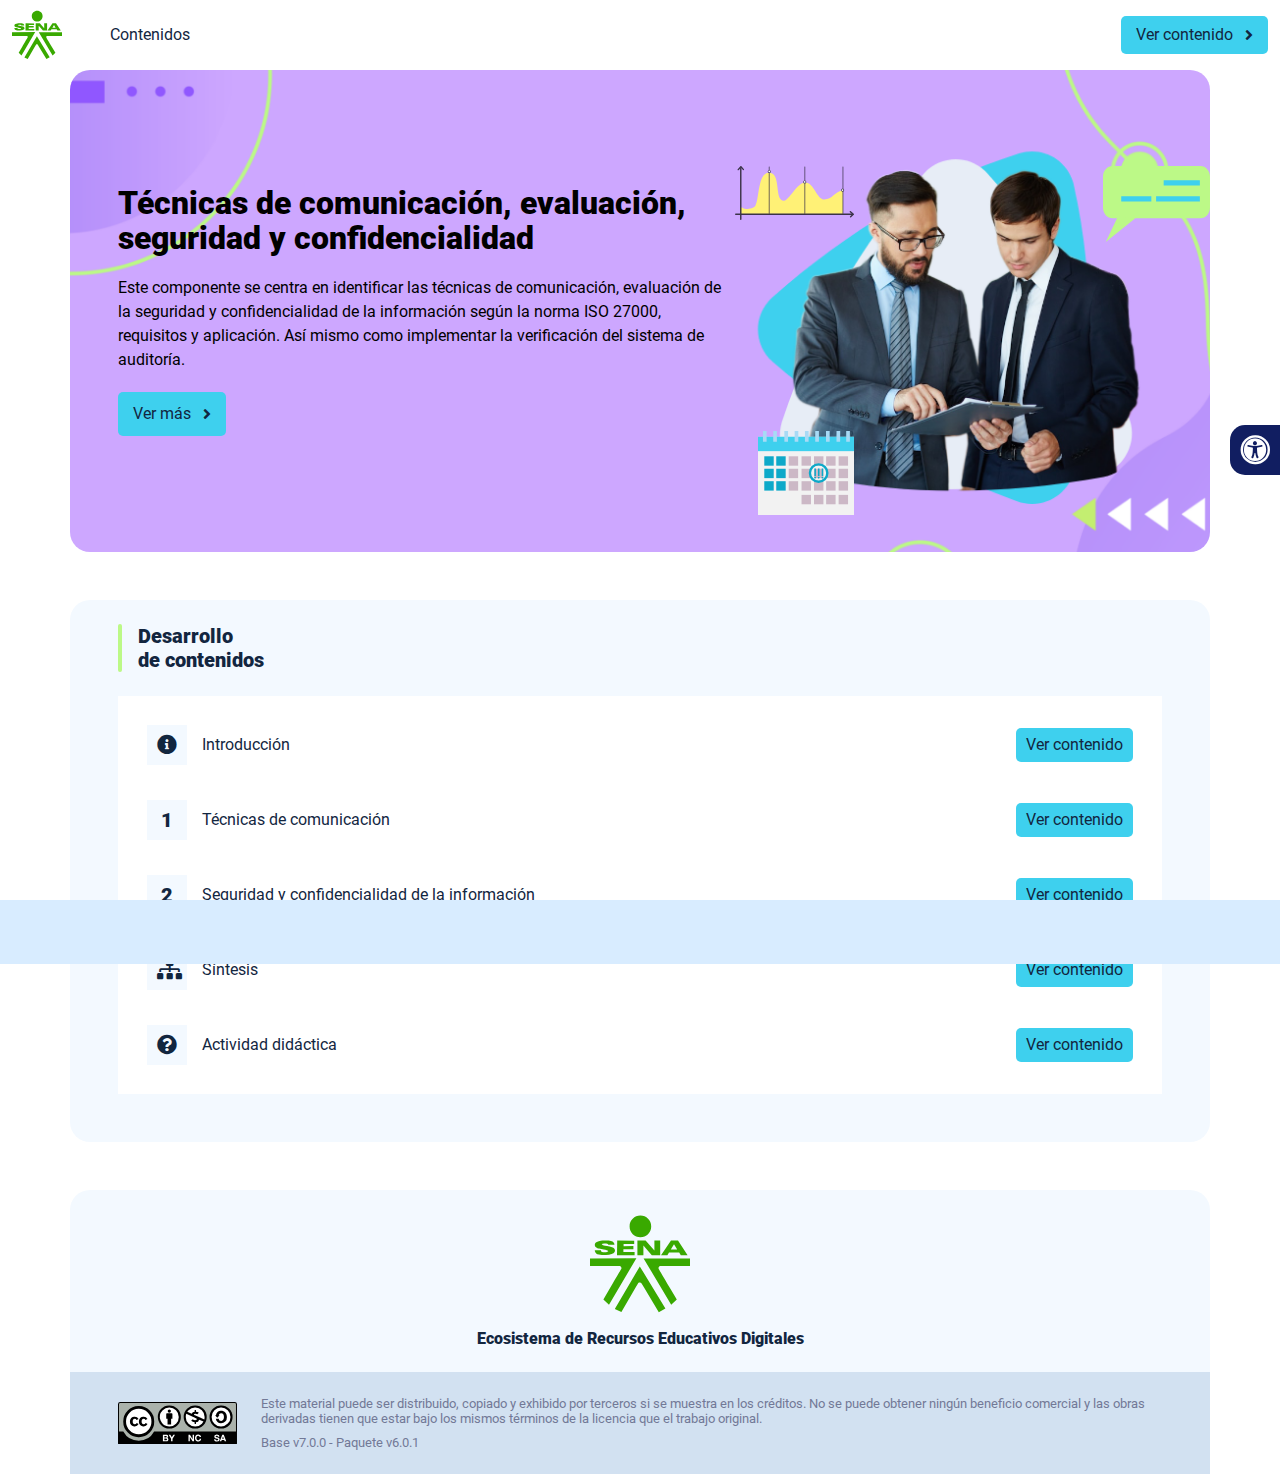
<file: index.html>
<!DOCTYPE html><html lang=""><head><meta charset="utf-8"><meta http-equiv="X-UA-Compatible" content="IE=edge"><meta name="viewport" content="width=device-width,initial-scale=1"><link rel="icon" href="favicon.ico"><title>Técnicas de comunicación, evaluación, seguridad y confidencialidad</title><link href="css/chunk-0c047e41.3babef71.css" rel="prefetch"><link href="css/chunk-25b302c8.3babef71.css" rel="prefetch"><link href="css/chunk-26fc7596.3babef71.css" rel="prefetch"><link href="css/chunk-2d2747e2.3babef71.css" rel="prefetch"><link href="css/chunk-32334cb6.3babef71.css" rel="prefetch"><link href="css/chunk-3c57cd7b.3babef71.css" rel="prefetch"><link href="css/chunk-4f2d402a.3babef71.css" rel="prefetch"><link href="css/chunk-515a8379.f113e225.css" rel="prefetch"><link href="css/chunk-59974754.1c8dfd2d.css" rel="prefetch"><link href="css/chunk-60cbc06b.09438581.css" rel="prefetch"><link href="css/chunk-6e1e538a.3ba0a060.css" rel="prefetch"><link href="css/chunk-766a929b.8d53237c.css" rel="prefetch"><link href="css/chunk-f2df7d2c.3babef71.css" rel="prefetch"><link href="css/comple.e1c8d939.css" rel="prefetch"><link href="css/creditos.0add9a59.css" rel="prefetch"><link href="css/glosario.852881ef.css" rel="prefetch"><link href="css/referencias.6562c22b.css" rel="prefetch"><link href="js/actividad.4db9c8bd.js" rel="prefetch"><link href="js/chunk-0206bfa0.fbcb801b.js" rel="prefetch"><link href="js/chunk-0c047e41.c93e636b.js" rel="prefetch"><link href="js/chunk-13a6037e.47d7da63.js" rel="prefetch"><link href="js/chunk-18f95272.8cc31be1.js" rel="prefetch"><link href="js/chunk-25b302c8.e4a9087b.js" rel="prefetch"><link href="js/chunk-26fc7596.eba76383.js" rel="prefetch"><link href="js/chunk-2c06842c.ee78365c.js" rel="prefetch"><link href="js/chunk-2d0c5615.d7c7fea3.js" rel="prefetch"><link href="js/chunk-2d0e96ec.6332f6f8.js" rel="prefetch"><link href="js/chunk-2d208d90.440b5e7e.js" rel="prefetch"><link href="js/chunk-2d21d0e2.d061f3e9.js" rel="prefetch"><link href="js/chunk-2d22c123.4eaafe36.js" rel="prefetch"><link href="js/chunk-2d2747e2.92eb3dc5.js" rel="prefetch"><link href="js/chunk-2e80bb9a.f5f91733.js" rel="prefetch"><link href="js/chunk-319206de.3faa5257.js" rel="prefetch"><link href="js/chunk-32334cb6.e4cb5e8f.js" rel="prefetch"><link href="js/chunk-36769079.00cac6ab.js" rel="prefetch"><link href="js/chunk-3c57cd7b.25993372.js" rel="prefetch"><link href="js/chunk-4cdd78c0.be97f210.js" rel="prefetch"><link href="js/chunk-4f2d402a.8e19b5a7.js" rel="prefetch"><link href="js/chunk-515a8379.1a9ac9f5.js" rel="prefetch"><link href="js/chunk-53ccb27e.a4d1166c.js" rel="prefetch"><link href="js/chunk-55d286b8.5f60a1a0.js" rel="prefetch"><link href="js/chunk-59974754.c8c954a2.js" rel="prefetch"><link href="js/chunk-60cbc06b.e2d94f73.js" rel="prefetch"><link href="js/chunk-659152b8.d4cd6718.js" rel="prefetch"><link href="js/chunk-6e1e538a.d5b7f1d6.js" rel="prefetch"><link href="js/chunk-766a929b.3e7bd3ca.js" rel="prefetch"><link href="js/chunk-c796899c.702a4d0c.js" rel="prefetch"><link href="js/chunk-e8a7823a.78e05249.js" rel="prefetch"><link href="js/chunk-f2df7d2c.213e5ca0.js" rel="prefetch"><link href="js/chunk-fde47172.1e5f4771.js" rel="prefetch"><link href="js/comple.1fa5a013.js" rel="prefetch"><link href="js/creditos.903a22f5.js" rel="prefetch"><link href="js/glosario.80db1a32.js" rel="prefetch"><link href="js/intro.0890a20e.js" rel="prefetch"><link href="js/referencias.d8277f6e.js" rel="prefetch"><link href="js/sintesis.c3dc29c8.js" rel="prefetch"><link href="js/tema1.7d5a38a5.js" rel="prefetch"><link href="js/tema2.d222a828.js" rel="prefetch"><link href="js/tema3.eaeaedea.js" rel="prefetch"><link href="css/app.54b02328.css" rel="preload" as="style"><link href="css/chunk-vendors.4fe826ac.css" rel="preload" as="style"><link href="js/app.1327f81f.js" rel="preload" as="script"><link href="js/chunk-vendors.d78c8e94.js" rel="preload" as="script"><link href="css/chunk-vendors.4fe826ac.css" rel="stylesheet"><link href="css/app.54b02328.css" rel="stylesheet"></head><body><noscript><strong>We're sorry but Técnicas de comunicación, evaluación, seguridad y confidencialidad doesn't work properly without JavaScript enabled. Please enable it to continue.</strong></noscript><div id="app"></div><script src="js/chunk-vendors.d78c8e94.js"></script><script src="js/app.1327f81f.js"></script></body></html>
</file>
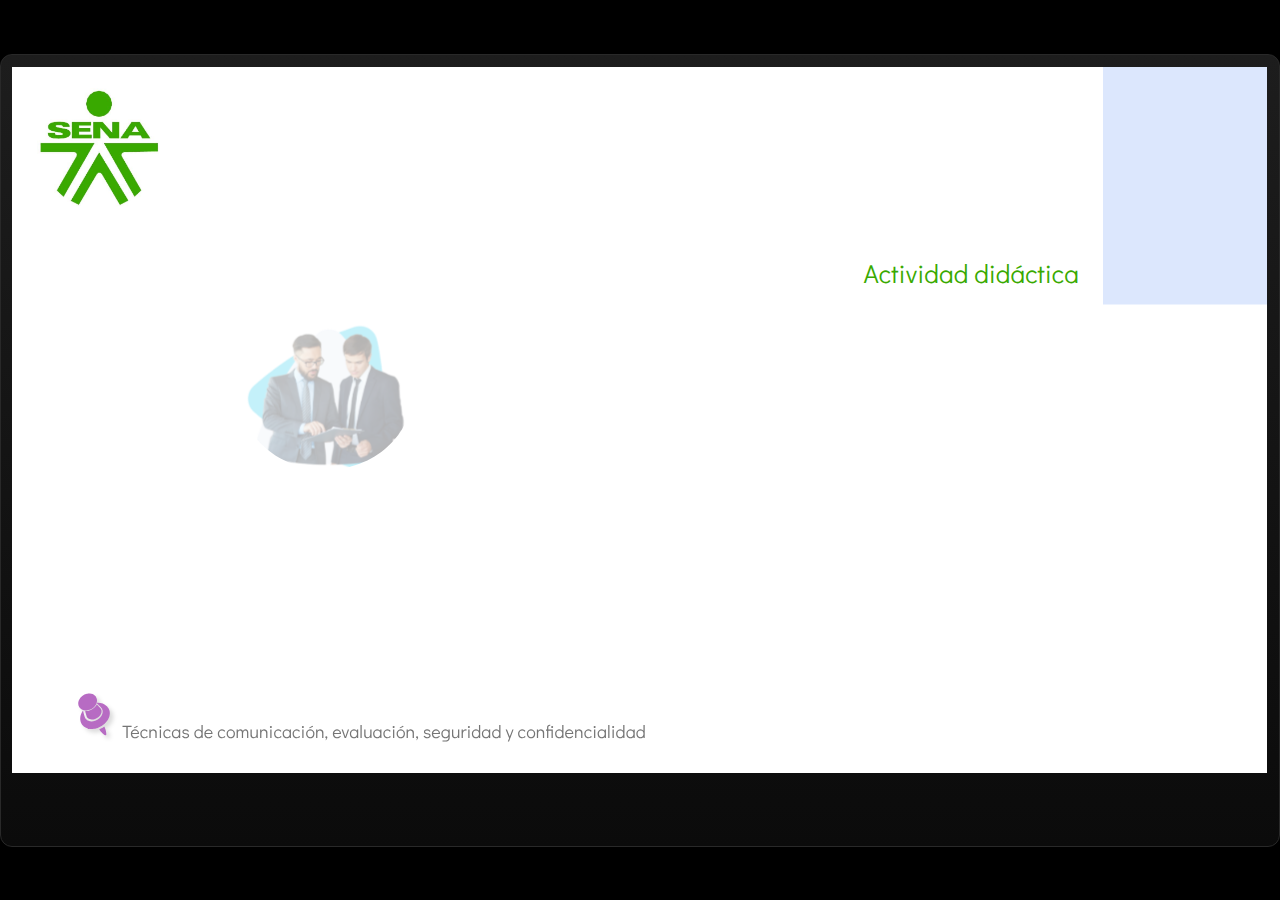
<file: actividades/actividad.html>
﻿<!doctype html>
<html lang="es">
<head>
  <meta charset="utf-8">
  <!-- Creado con Storyline 360 - http://www.articulate.com  -->
  <!-- version: 3.75.30269.0 -->
  <title>Actividad did&#225;ctica</title>
  <meta http-equiv="x-ua-compatible" content="IE=edge"/>
  <meta name="viewport" content="width=device-width,initial-scale=1,user-scalable=no,shrink-to-fit=no,minimal-ui"/>
  <meta name="apple-mobile-web-app-capable" content="yes"/>
  <style>
    html, body { height: 100%; padding: 0; margin: 0 }
    #app { height: 100%; width: 100%; }
  </style>

  <script>
    window.DS = {};
    window.globals = {
      DATA_PATH_BASE: '',
      HAS_FRAME: true,
      HAS_SLIDE: true,

      lmsPresent: false,
      tinCanPresent: false,
      cmi5Present: false,
      aoSupport: false,
      scale: 'show all',
      captureRc: false,
      browserSize: 'optimal',
      bgColor: '#000000',
      features: 'AccessibleVideo,BackgroundAudio,ConnectionMessages,FullScreenToggle,InsertSvgPicture,LayerPresentAsDialog,MultipleQuizTracking,PlayerSpeedControl,StreamingVideo,UpdatedThemeEditor,UseAudioElement,VideoTranscripts',
      themeName: 'classic',
      preloaderColor: '#FFFFFF',
      suppressAnalytics: false,
      productChannel: 'stable',
      publishSource: 'storyline',
      aid: 'aid|5304b41d-7af7-4125-b8d1-83eb222823e2',
      cid: '04bfd34e-cd07-4569-9f02-371561cab23e',
      playerVersion: '3.75.30269.0',
      publishTimestamp: '2023-10-11T03:05:15.4621142Z',
      maxIosVideoElements: 10,
      connectionSettings: { },

      
      parseParams: function(qs) {
        if (window.globals.parsedParams != null) {
          return window.globals.parsedParams;
        }
        qs = (qs || window.location.search.substr(1)).split('+').join(' ');
        var params = {},
            tokens,
            re = /[?&]?([^=]+)=([^&]*)/g;

        while (tokens = re.exec(qs)) {
          params[decodeURIComponent(tokens[1]).trim()] =
            decodeURIComponent(tokens[2]).trim();
        }
        window.globals.parsedParams = params;
        return params;
      }

    };
  </script>
  <script>
    var isIe11 = ('ActiveXObject' in window || window.MSBlobBuilder != null)
      && window.msCrypto != null && !window.ActiveXObject;
    if (isIe11) {
      window.globals.unsupportedBrowser = true;
      document.write(atob('[base64]'));
    }
  </script>
  
  <script>window.THREE = { };</script>
  
</head>
<body style="background: #000000" class="cs-HTML theme-classic">
  <!-- 360 -->
  <script>!function(){var e,i=/iPhone/i,o=/iPod/i,n=/iPad/i,t=/\biOS-universal(?:.+)Mac\b/i,r=/\bAndroid(?:.+)Mobile\b/i,a=/Android/i,d=/(?:SD4930UR|\bSilk(?:.+)Mobile\b)/i,p=/Silk/i,l=/Windows Phone/i,u=/\bWindows(?:.+)ARM\b/i,b=/BlackBerry/i,s=/BB10/i,c=/Opera Mini/i,f=/\b(CriOS|Chrome)(?:.+)Mobile/i,h=/Mobile(?:.+)Firefox\b/i,v=function(e){return void 0!==e&&"MacIntel"===e.platform&&"number"==typeof e.maxTouchPoints&&e.maxTouchPoints>1&&"undefined"==typeof MSStream};e=function(e){var m={userAgent:"",platform:"",maxTouchPoints:0};e||"undefined"==typeof navigator?"string"==typeof e?m.userAgent=e:e&&e.userAgent&&(m={userAgent:e.userAgent,platform:e.platform,maxTouchPoints:e.maxTouchPoints||0}):m={userAgent:navigator.userAgent,platform:navigator.platform,maxTouchPoints:navigator.maxTouchPoints||0};var g=m.userAgent,y=g.split("[FBAN");void 0!==y[1]&&(g=y[0]),void 0!==(y=g.split("Twitter"))[1]&&(g=y[0]);var A=function(e){return function(i){return i.test(e)}}(g),w={apple:{phone:A(i)&&!A(l),ipod:A(o),tablet:!A(i)&&(A(n)||v(m))&&!A(l),universal:A(t),device:(A(i)||A(o)||A(n)||A(t)||v(m))&&!A(l)},amazon:{phone:A(d),tablet:!A(d)&&A(p),device:A(d)||A(p)},android:{phone:!A(l)&&A(d)||!A(l)&&A(r),tablet:!A(l)&&!A(d)&&!A(r)&&(A(p)||A(a)),device:!A(l)&&(A(d)||A(p)||A(r)||A(a))||A(/\bokhttp\b/i)},windows:{phone:A(l),tablet:A(u),device:A(l)||A(u)},other:{blackberry:A(b),blackberry10:A(s),opera:A(c),firefox:A(h),chrome:A(f),device:A(b)||A(s)||A(c)||A(h)||A(f)},any:!1,phone:!1,tablet:!1};return w.any=w.apple.device||w.android.device||w.windows.device||w.other.device,w.phone=w.apple.phone||w.android.phone||w.windows.phone,w.tablet=w.apple.tablet||w.android.tablet||w.windows.tablet,w}(),"object"==typeof exports&&"undefined"!=typeof module?module.exports=e:"function"==typeof define&&define.amd?define((function(){return e})):this.isMobile=e}();
    window.isMobile.apple.tablet = window.isMobile.apple.tablet ||
      (navigator.platform === 'MacIntel' && navigator.maxTouchPoints > 1);
    window.isMobile.apple.device = window.isMobile.apple.device || window.isMobile.apple.tablet;
    window.isMobile.tablet = window.isMobile.tablet || window.isMobile.apple.tablet;
    window.isMobile.any = window.isMobile.any || window.isMobile.apple.tablet;
  </script>

  <div id="focus-sink" tabindex="-1"></div>

  <div id="preso"></div>
  <script>
    (function() {

      var classTypes = [ 'desktop', 'mobile', 'phone', 'tablet' ];

      var addDeviceClasses = function(prefix, testObj) {
        var curr, i;
        for (i = 0; i < classTypes.length; i++) {
          curr = classTypes[i];
          if (testObj[curr]) {
            document.body.classList.add(prefix + curr);
          }
        }
      };

      var params = window.globals.parseParams(),
          isDevicePreview = params.devicepreview === '1',
          isPhoneOverride = params.deviceType === 'phone' || (isDevicePreview && params.phone == '1'),
          isTabletOverride = (params.deviceType === 'tablet' || isDevicePreview) && !isPhoneOverride,
          isMobileOverride = isPhoneOverride || isTabletOverride;

      var deviceView = {
        desktop: !window.isMobile.any && !isMobileOverride,
        mobile: window.isMobile.any || isMobileOverride,
        phone: isPhoneOverride || (window.isMobile.phone && !isTabletOverride),
        tablet: isTabletOverride || window.isMobile.tablet
      };

      window.globals.deviceView = deviceView;
      window.isMobile.desktop = !window.isMobile.any;
      window.isMobile.mobile = window.isMobile.any;

      addDeviceClasses('view-', deviceView);

    })();
  </script>
  
  <script src='story_content/user.js' type=text/javascript></script>
  <div class="slide-loader"></div>

  <script>
    if (window.globals.deviceView.isMobile) { var doc = document, loader = doc.body.querySelector('.slide-loader'); [ 1, 2, 3 ].forEach(function(n) { var d = doc.createElement('div'); d.style.backgroundColor = window.globals.preloaderColor; d.classList.add('mobile-loader-dot'); d.classList.add('dot' + n); loader.appendChild(d); }); }
  </script>

  <div class="mobile-load-title-overlay" style="display: none">
    <div class="mobile-load-title">Actividad did&#225;ctica</div>
  </div>

  <div class="mobile-chrome-warning"></div>

  
<style>
  .warn-connection-dialog {
    display: none;
    background: transparent;
    pointer-events: none;
    position: fixed;
    left: 0;
    top: 0;
    width: 100%;
    height: 100%;
    z-index: 999;
  }

  .warn-connection-content {
    border-radius: 4px;
    background: white;
    border: 1px solid #E7E7E7;
    color: #333333;
    box-shadow: 0 2px 4px rgba(0, 0, 0, 0.25);
    transition: all 150ms ease-out;
    position: absolute;
    white-space: nowrap;
  }

  .view-phone.is-landscape .warn-connection-content {
    left: 23px;
    bottom: 23px;
  }

  .view-tablet.is-landscape .warn-connection-content {
    left: 50%;
    top: 20px;
    transform: translateX(-50%);
  }

  .is-portrait .warn-connection-content {
    transform: translate(-50%, calc(-100% - 15px));
  }

  .warn-connection-content p {
    display: inline-block;
    margin: 0 8px 0 0;
    line-height: 33px;
    font-size: 11px;
  }

  .warn-connection-content svg {
    position: relative;
    vertical-align: middle;
    margin: 0 2px 2px 8px;
  }

  .view-desktop .warn-connection-content {
    left: 1.5em;
    bottom: 1.5em;
  }

  .view-desktop .warn-connection-content p {
    font-size: 1.1em;
  }

  .is-offline .warn-connection-dialog {
    display: block;
  }

  .is-offline .cs-panel * {
    pointer-events: none !important;
  }

  .is-offline .cs-panel {
    pointer-events: all !important;
  }

  .is-offline #nav-controls * {
    pointer-events: none !important;
  }

  .is-offline #nav-controls {
    pointer-events: all !important;
  }
</style>

<div class="warn-connection-dialog">
  <div class="warn-connection-content">
    <svg width="17" height="15" viewBox="0 0 17 15" xmlns="http://www.w3.org/2000/svg">
      <path fill="#8F0000" stroke="white" d="M16.07,12.98 L15.88,12.23 L9.51,1.21 C8.97,0.26,7.6,0.26,7.06,1.21 L0.69,12.23 C0.15,13.16,0.81,14.36,1.91,14.36 H14.65 C15.47,14.36,16.05,13.7,16.07,12.98 Z"/>
      <path fill="white" stroke="white" d="M8.58,5.5 C8.35,5.28,8.5,5.35,8.21,5.32 C8.09,5.35,7.97,5.49,7.96,5.67 C7.97,5.79,7.98,5.92,7.98,6.04 L7.98,6.04 C7.99,6.17,8,6.31,8.01,6.43 L8.01,6.44 C8.03,6.92,8.06,7.41,8.09,7.9 L8.09,7.9 C8.12,8.39,8.14,8.88,8.17,9.37 C8.17,9.39,8.18,9.42,8.2,9.44 C8.23,9.46,8.25,9.47,8.28,9.47 C8.31,9.47,8.34,9.46,8.35,9.44 C8.37,9.43,8.38,9.4,8.39,9.35 L8.39,9.34 C8.39,9.24,8.4,9.15,8.4,9.05 L8.4,9.05 C8.41,8.96,8.41,8.86,8.42,8.75 C8.43,8.44,8.45,8.12,8.47,7.81 L8.47,7.81 C8.49,7.49,8.51,7.18,8.53,6.87 C8.55,6.46,8.56,6.05,8.59,5.64 L8.6,5.62 C8.6,5.57,8.59,5.53,8.58,5.5 L8.21,5.32 Z"/>
      <circle fill="white" stroke="white" cx="8.3" cy="11.35" r="0.3"/>
    </svg>
    <p>You are offline. Trying to reconnect...</p>
  </div>
</div>

<script>
  (function() {
    window.DS.connection = {
      warningShown: false,
      assets: {},
      loadingAssetGroup: false,
      retryDelay: 500
    };

    // @TODO this is POC code and can be cleaned up a bit more if we move forward
    // with the feature



    // The `window.globals.features` variable must be set in `webpack.dev.config` when testing locally - it is not enough
    // to have it in the data - but it must be set there as well.
    var useConnectionMessages = window.AbortController != null &&
      window.location.protocol != 'file:' &&
      window.globals.features.indexOf('ConnectionMessages') != -1;

    window.DS.connection.useConnectionMessages = useConnectionMessages

    var assetCount = 0;
    var checkLoadedId;
    var connectionSettings = window.globals.connectionSettings;

    if (useConnectionMessages && connectionSettings != null) {
      var contentEl = document.querySelector('.warn-connection-content');
      var messageEl = contentEl.querySelector('p')

      if (connectionSettings.useDarkTheme) {
        contentEl.style.borderColor = '#BABBBA';
        contentEl.style.backgroundColor = '#282828';
        contentEl.style.color = '#FFFFFF';
      }

      if (connectionSettings.message != null) {
        messageEl.textContent = window.decodeURIComponent(connectionSettings.message);
      }
    }

    function checkAssetsReady() {
      for (var i in DS.connection.assets) {
        if (!DS.connection.assets[i].success) {
          return false;
        }
      }
      return true;
    }

    function stopAssetGroup() {
      if (!useConnectionMessages) { return; }

      assetCount = 0;

      DS.connection.oldAssetGroup = DS.connection.assets;
      DS.connection.assets = {};
      DS.connection.loadingAssetGroup = false;
      clearInterval(checkLoadedId);
    }

    function startAssetGroup() {
      if (!useConnectionMessages) { return; }
      var ticks = 0;
      clearInterval(checkLoadedId);
      checkLoadedId = setInterval(function() {
        var loaded = 0;
        if (assetCount === 0 && loaded === 0) {
          clearInterval(checkLoadedId);
          return;
        }

        for (var i in DS.connection.assets) {
          if (DS.connection.assets[i].success) {
            loaded++;
          }
        }

        if (assetCount === loaded && checkAssetsReady()) {
          for (var i in DS.connection.assets) {
            if (DS.connection.assets[i].action) {
              DS.connection.assets[i].action();
            }
          }
          hideWarning();
          stopAssetGroup();
        }
      }, 100)
    }

    function requiredAsset(url, action, retry, type) {
      if (!useConnectionMessages) { return; }
      if (DS.connection.assets[url]) { return; }

      DS.connection.assets[url] = {
        success: false, action: action, retry: retry, type: type
      };
      assetCount = Object.keys(DS.connection.assets).length;
      if (!DS.connection.loadingAssetGroup) {
        startAssetGroup();
      }
      DS.connection.loadingAssetGroup = true;
    }

    function assetLoaded(url) {
      if (!useConnectionMessages) { return; }
      if (DS.connection.assets[url]) {
        DS.connection.assets[url].success = true;
      }
    }

    function assetFailed(url) {
      if (!useConnectionMessages) { return; }
      if (!DS.connection.assets[url]) {
        if (/\.js$/.test(url)) {
          setTimeout(function() {
            if (DS.connection.lastSlideLoaded != null) {
              DS.connection.lastSlideLoaded();
            }
          }, DS.connection.retryDelay);
        }
        return;
      }
      if (!DS.connection.warningShown) { showWarning(); }
      if (DS.connection.assets[url].retry) {
        setTimeout(function() {
          if (!DS.connection.assets[url].success) {
            DS.connection.assets[url].retry()
          }
        }, DS.connection.retryDelay);
      }
    }

    function hideWarning() {
      document.body.classList.remove('is-offline');
      DS.connection.warningShown = false;
    }
    DS.connection.hideWarning = hideWarning

    function showWarning(btn) {
      document.body.classList.add('is-offline')
      DS.connection.warningShown = true;
      updateWarningPosition();
    }

    function updateWarningPosition() {
      if (!DS.connection.warningShown) {
        return;
      }

      var isPortrait = document.body.classList.contains('is-portrait');
      var warningEl = document.querySelector('.warn-connection-content');

      if (isPortrait) {
        var slide = document.querySelector('.primary-slide');
        var slideRect = slide.getBoundingClientRect();

        warningEl.style.top = `${slideRect.top}px`
        warningEl.style.left = `${slideRect.left + slideRect.width / 2}px`
      } else {
        warningEl.style.top = null;
        warningEl.style.left = null;
      }

      window.requestAnimationFrame(updateWarningPosition);
    }

    // these will all be noops if the feature flag isn't set in
    // the data and `window.globals.features`
    DS.connection.requiredAsset = requiredAsset;
    DS.connection.assetLoaded = assetLoaded;
    DS.connection.assetFailed = assetFailed;
    DS.connection.stopAssetGroup = stopAssetGroup;
    DS.connection.startAssetGroup = startAssetGroup;
  })();
</script>


  <script>
    
    if (window.autoSpider && window.vInterfaceObject) {
      document.querySelector('.mobile-load-title-overlay').style.display = 'none';
    }
  </script>

  

  <link rel="stylesheet" href="html5/data/css/output.min.css" data-noprefix/>
</body>
<script src="html5/lib/scripts/bootstrapper.min.js"></script>
</html>
</file>
<file: css/chunk-0c047e41.3babef71.css>
.actividad[data-v-22adfd6b]{background-color:#f2f2f2}.horizontal-scroll__wrapper[data-v-22adfd6b]{overflow:hidden}.horizontal-scroll[data-v-22adfd6b]{display:flex;transition:transform .5s ease-in-out;align-items:center;flex-wrap:nowrap}.horizontal-scroll[data-v-22adfd6b]:not(.row){width:100%}.horizontal-scroll--item-fw[data-v-22adfd6b]>div{flex-grow:0;flex-shrink:0;width:100%;margin:0!important}
</file>
<file: css/chunk-25b302c8.3babef71.css>
.actividad[data-v-22adfd6b]{background-color:#f2f2f2}.horizontal-scroll__wrapper[data-v-22adfd6b]{overflow:hidden}.horizontal-scroll[data-v-22adfd6b]{display:flex;transition:transform .5s ease-in-out;align-items:center;flex-wrap:nowrap}.horizontal-scroll[data-v-22adfd6b]:not(.row){width:100%}.horizontal-scroll--item-fw[data-v-22adfd6b]>div{flex-grow:0;flex-shrink:0;width:100%;margin:0!important}
</file>
<file: css/chunk-26fc7596.3babef71.css>
.actividad[data-v-22adfd6b]{background-color:#f2f2f2}.horizontal-scroll__wrapper[data-v-22adfd6b]{overflow:hidden}.horizontal-scroll[data-v-22adfd6b]{display:flex;transition:transform .5s ease-in-out;align-items:center;flex-wrap:nowrap}.horizontal-scroll[data-v-22adfd6b]:not(.row){width:100%}.horizontal-scroll--item-fw[data-v-22adfd6b]>div{flex-grow:0;flex-shrink:0;width:100%;margin:0!important}
</file>
<file: css/chunk-2d2747e2.3babef71.css>
.actividad[data-v-22adfd6b]{background-color:#f2f2f2}.horizontal-scroll__wrapper[data-v-22adfd6b]{overflow:hidden}.horizontal-scroll[data-v-22adfd6b]{display:flex;transition:transform .5s ease-in-out;align-items:center;flex-wrap:nowrap}.horizontal-scroll[data-v-22adfd6b]:not(.row){width:100%}.horizontal-scroll--item-fw[data-v-22adfd6b]>div{flex-grow:0;flex-shrink:0;width:100%;margin:0!important}
</file>
<file: css/chunk-32334cb6.3babef71.css>
.actividad[data-v-22adfd6b]{background-color:#f2f2f2}.horizontal-scroll__wrapper[data-v-22adfd6b]{overflow:hidden}.horizontal-scroll[data-v-22adfd6b]{display:flex;transition:transform .5s ease-in-out;align-items:center;flex-wrap:nowrap}.horizontal-scroll[data-v-22adfd6b]:not(.row){width:100%}.horizontal-scroll--item-fw[data-v-22adfd6b]>div{flex-grow:0;flex-shrink:0;width:100%;margin:0!important}
</file>
<file: css/chunk-3c57cd7b.3babef71.css>
.actividad[data-v-22adfd6b]{background-color:#f2f2f2}.horizontal-scroll__wrapper[data-v-22adfd6b]{overflow:hidden}.horizontal-scroll[data-v-22adfd6b]{display:flex;transition:transform .5s ease-in-out;align-items:center;flex-wrap:nowrap}.horizontal-scroll[data-v-22adfd6b]:not(.row){width:100%}.horizontal-scroll--item-fw[data-v-22adfd6b]>div{flex-grow:0;flex-shrink:0;width:100%;margin:0!important}
</file>
<file: css/chunk-4f2d402a.3babef71.css>
.actividad[data-v-22adfd6b]{background-color:#f2f2f2}.horizontal-scroll__wrapper[data-v-22adfd6b]{overflow:hidden}.horizontal-scroll[data-v-22adfd6b]{display:flex;transition:transform .5s ease-in-out;align-items:center;flex-wrap:nowrap}.horizontal-scroll[data-v-22adfd6b]:not(.row){width:100%}.horizontal-scroll--item-fw[data-v-22adfd6b]>div{flex-grow:0;flex-shrink:0;width:100%;margin:0!important}
</file>
<file: css/chunk-515a8379.f113e225.css>
.actividad{background-color:#f2f2f2}.banner-interno{position:relative}.banner-interno__fondo{position:absolute;top:0;bottom:-50px;left:0;right:0;background-color:#cda7ff;background-size:cover;background-position:50%}.banner-interno__titulo{display:flex;align-items:center}.banner-interno__titulo__icono{display:block;width:32px;height:32px;border-radius:50%;background-color:#000;position:relative}.banner-interno__titulo__icono i{color:#cda7ff;position:absolute;left:50%;top:50%;transform:translate(-50%,-50%)}.banner-interno__titulo h1,.banner-interno__titulo h2,.banner-interno__titulo h3,.banner-interno__titulo h4,.banner-interno__titulo h5,.banner-interno__titulo h6{color:#000;line-height:1.1em}
</file>
<file: css/chunk-59974754.1c8dfd2d.css>
.actividad{background-color:#f2f2f2}.aside-menu{position:fixed;top:70px;min-height:calc(100vh - 70px);max-height:calc(100vh - 70px);background-color:#f3f9ff;transition:flex .5s ease-in-out,width .5s ease-in-out;overflow-x:hidden;z-index:100001;width:300px}.aside-menu__black-background{position:fixed;inset:0;top:70px;background:rgba(0,0,0,.8);cursor:pointer}.aside-menu a{color:#111e61}.aside-menu__content{width:300px;display:flex;flex-direction:column;justify-content:space-between;min-height:calc(100vh - 70px);max-height:calc(100vh - 70px);border-right:1px solid #d8ecff;position:absolute;background:#fff}@media (max-height:800px){.aside-menu__content{min-height:800px;max-height:800px;overflow-y:auto}}.aside-menu__header{padding:10px;text-align:center;background-color:#d8ecff}.aside-menu__header h4{margin:0}.aside-menu__menu{overflow-y:auto;flex-grow:1;list-style:none;padding-left:0;margin-bottom:0}.aside-menu__menu__item--active .aside-menu__menu__item__lnk,.aside-menu__menu__item--active .aside-menu__sec-menu__item__lnk{background-color:#d8ecff;font-weight:700}.aside-menu__menu__item--sub-menu:hover,.aside-menu__menu__item:hover,.aside-menu__sec-menu__item:hover{background-color:#d8ecff}.aside-menu__menu__item--sub-menu{padding-left:10px}.aside-menu__menu__item--sub-menu--active .aside-menu__menu__item__lnk,.aside-menu__menu__item--sub-menu--active .aside-menu__sec-menu__item__lnk{background-color:#d8ecff;font-weight:700;position:relative}.aside-menu__menu__item--sub-menu--active .aside-menu__menu__item__lnk:before,.aside-menu__menu__item--sub-menu--active .aside-menu__sec-menu__item__lnk:before{content:"";display:block;position:absolute;left:0;bottom:0;top:0;width:4px;border-radius:2px;background-color:#bcf987}.aside-menu__menu__item__lnk,.aside-menu__sec-menu__item__lnk{display:flex;align-items:center;padding:10px 15px;line-height:1.1em}.aside-menu__menu__item__lnk i,.aside-menu__menu__item__lnk span,.aside-menu__sec-menu__item__lnk i,.aside-menu__sec-menu__item__lnk span{margin-right:10px}.aside-menu__menu__item__lnk i:last-child,.aside-menu__menu__item__lnk span:last-child,.aside-menu__sec-menu__item__lnk i:last-child,.aside-menu__sec-menu__item__lnk span:last-child{margin-right:0}.aside-menu__sec-menu{background-color:#d8ecff;padding:10px 0;flex-shrink:0;margin-bottom:0}.aside-menu__sec-menu__item{padding:10px 15px}.aside-menu__sec-menu__item__lnk{padding:0;border-radius:1em}.aside-menu__sec-menu__item__lnk i{display:block;width:2em;height:2em;padding:.5em 0;text-align:center;background-color:#fff;border-radius:50%}.aside-menu__sec-menu__item__lnk:hover{background-color:#fff}@media (max-width:576px){.aside-menu__sec-menu{padding-bottom:110px}}.main-menu-enter-active{animation:main-menu-open-animation .3s}.main-menu-enter-active .aside-menu__black-background{animation:main-menu-background-animation .3s}.main-menu-leave-active{animation:main-menu-open-animation .3s reverse}.main-menu-leave-active .aside-menu__black-background{animation:main-menu-background-animation .3s reverse}@keyframes main-menu-open-animation{0%{width:0}to{width:300px}}@keyframes main-menu-background-animation{0%{opacity:0}to{opacity:1}}
</file>
<file: css/chunk-60cbc06b.09438581.css>
.actividad[data-v-7e5a4120]{background-color:#f2f2f2}.header[data-v-7e5a4120]{position:sticky;top:0;padding-top:10px;padding-bottom:10px;background-color:#fff;z-index:10010;line-height:1.1em}.header__logo[data-v-7e5a4120]{width:50px}@media (max-width:576px){.header__componente-formativo[data-v-7e5a4120]{font-size:.8em}}.header__menu[data-v-7e5a4120]{cursor:pointer}.header__menu span[data-v-7e5a4120]{font-size:.7em;display:block;line-height:1em;text-align:center;color:#111e61}.header__menu__btn[data-v-7e5a4120]{width:30px;height:30px;position:relative;margin-bottom:4px}.header__menu__btn .line-1[data-v-7e5a4120],.header__menu__btn .line-2[data-v-7e5a4120],.header__menu__btn .line-3[data-v-7e5a4120]{height:4px;width:30px;background-color:#111e61;transform-origin:center center;position:absolute;left:0;border-radius:2px}.header__menu__btn .line-1[data-v-7e5a4120]{top:4px;animation:line-1-inactive-data-v-7e5a4120 .5s ease-in-out forwards}.header__menu__btn .line-2[data-v-7e5a4120]{top:13px;animation:line-2-inactive-data-v-7e5a4120 .5s ease-in-out forwards}.header__menu__btn .line-3[data-v-7e5a4120]{top:22px;animation:line-3-inactive-data-v-7e5a4120 .5s ease-in-out forwards}.header__menu__btn[data-v-7e5a4120]:hover{cursor:pointer}.header__menu__btn--open .line-1[data-v-7e5a4120]{animation:line-1-active-data-v-7e5a4120 .5s ease-in-out forwards}.header__menu__btn--open .line-2[data-v-7e5a4120]{animation:line-2-active-data-v-7e5a4120 .5s ease-in-out forwards}.header__menu__btn--open .line-3[data-v-7e5a4120]{animation:line-3-active-data-v-7e5a4120 .5s ease-in-out forwards}@keyframes line-1-active-data-v-7e5a4120{0%{transform:translate(0) rotate(0)}50%{transform:translateY(9px) rotate(0)}to{transform:translateY(9px) rotate(45deg)}}@keyframes line-2-active-data-v-7e5a4120{0%{transform:scale(1)}to{transform:scale(0)}}@keyframes line-3-active-data-v-7e5a4120{0%{transform:translate(0) rotate(0)}50%{transform:translateY(-9px) rotate(0)}to{transform:translateY(-9px) rotate(-45deg)}}@keyframes line-1-inactive-data-v-7e5a4120{0%{transform:translateY(9px) rotate(45deg)}50%{transform:translateY(9px) rotate(0)}to{transform:translate(0) rotate(0)}}@keyframes line-2-inactive-data-v-7e5a4120{0%{transform:scale(0)}to{transform:scale(1)}}@keyframes line-3-inactive-data-v-7e5a4120{0%{transform:translateY(-9px) rotate(-45deg)}50%{transform:translateY(-9px) rotate(0)}to{transform:translate(0) rotate(0)}}
</file>
<file: css/chunk-6e1e538a.3ba0a060.css>
.actividad[data-v-4f6b7c58]{background-color:#f2f2f2}.accesibilidad[data-v-4f6b7c58]{position:fixed;right:0;top:50vh;height:50px;background-color:#111e61;border-top-left-radius:15px;border-bottom-left-radius:15px;transform:translateY(-50%) translateX(100%) translateX(-50px);overflow:hidden;transition:transform .3s ease-in-out,height .3s ease-in-out}.accesibilidad[data-v-4f6b7c58]:hover{transform:translateY(-50%) translateX(0);height:12.75rem}.accesibilidad [data-v-4f6b7c58]{color:#fff}.accesibilidad__menu__content .accesibilidad__menu__item[data-v-4f6b7c58]{cursor:pointer}.accesibilidad__menu__content .accesibilidad__menu__item[data-v-4f6b7c58]:hover{background-color:#273685}.accesibilidad__menu__content .accesibilidad__menu__item[data-v-4f6b7c58]:last-child{border:none}.accesibilidad__menu__item[data-v-4f6b7c58]{display:flex;align-items:center;padding:10px;border-bottom:1px solid #273685;line-height:1em;-moz-user-select:none;user-select:none}.accesibilidad__menu i[data-v-4f6b7c58]{font-size:30px;font-style:normal;margin-right:10px;line-height:1em}.accesibilidad__menu img[data-v-4f6b7c58]{width:30px;margin-right:10px}
</file>
<file: css/chunk-766a929b.8d53237c.css>
.actividad{background-color:#f2f2f2}.barra-avance{display:flex;align-items:center;justify-content:space-between;position:fixed;bottom:0;left:0;width:100%;padding:10px;background-color:#d8ecff;transition:transform .5s ease-in-out;z-index:100000}.barra-avance__barra{margin:0 20px;flex:1;position:relative;max-width:800px}.barra-avance__barra--amarilla,.barra-avance__barra--blanca{height:4px}.barra-avance__barra--amarilla:after,.barra-avance__barra--amarilla:before,.barra-avance__barra--blanca:after,.barra-avance__barra--blanca:before{content:"";display:block;width:10px;height:10px;border-radius:50%;position:absolute;top:50%}.barra-avance__barra--amarilla:before,.barra-avance__barra--blanca:before{left:0;transform:translate(-50%,-50%)}.barra-avance__barra--amarilla:after,.barra-avance__barra--blanca:after{right:0;transform:translate(50%,-50%)}.barra-avance__barra--blanca{background-color:#fff}.barra-avance__barra--blanca:after,.barra-avance__barra--blanca:before{background-color:#fff}.barra-avance__barra--amarilla{position:absolute;width:100%;top:0;background-color:#3ed0ee}.barra-avance__barra--amarilla:after,.barra-avance__barra--amarilla:before{background-color:#3ed0ee}.barra-avance__boton--regresar{background-color:#b0c0d2}.barra-avance__boton--regresar span{color:#111e61!important}.barra-avance__boton--disable{opacity:0;pointer-events:none}.barra-avance--open{transform:translateY(0)}.barra-avance--close{transform:translateY(100%)}
</file>
<file: css/chunk-f2df7d2c.3babef71.css>
.actividad[data-v-22adfd6b]{background-color:#f2f2f2}.horizontal-scroll__wrapper[data-v-22adfd6b]{overflow:hidden}.horizontal-scroll[data-v-22adfd6b]{display:flex;transition:transform .5s ease-in-out;align-items:center;flex-wrap:nowrap}.horizontal-scroll[data-v-22adfd6b]:not(.row){width:100%}.horizontal-scroll--item-fw[data-v-22adfd6b]>div{flex-grow:0;flex-shrink:0;width:100%;margin:0!important}
</file>
<file: css/comple.e1c8d939.css>
.banner-interno{position:relative}.banner-interno__fondo{position:absolute;top:0;bottom:-50px;left:0;right:0;background-color:#cda7ff;background-size:cover;background-position:50%}.banner-interno__titulo{display:flex;align-items:center}.banner-interno__titulo__icono{display:block;width:32px;height:32px;border-radius:50%;background-color:#000;position:relative}.banner-interno__titulo__icono i{color:#cda7ff;position:absolute;left:50%;top:50%;transform:translate(-50%,-50%)}.banner-interno__titulo h1,.banner-interno__titulo h2,.banner-interno__titulo h3,.banner-interno__titulo h4,.banner-interno__titulo h5,.banner-interno__titulo h6{color:#000;line-height:1.1em}.actividad{background-color:#f2f2f2}.complementario__enlaces{display:flex;justify-content:center;flex-wrap:wrap}.complementario__enlaces a{margin:0 5px}.complementario__btn{font-size:1.5em;line-height:1em}table{width:calc(100% - 1px);min-width:800px}table thead{background-color:#d8ecff}table thead th{border-color:#d8ecff}table td,table th{padding:25px 20px;text-align:center}
</file>
<file: css/creditos.0add9a59.css>
.banner-interno{position:relative}.banner-interno__fondo{position:absolute;top:0;bottom:-50px;left:0;right:0;background-color:#cda7ff;background-size:cover;background-position:50%}.banner-interno__titulo{display:flex;align-items:center}.banner-interno__titulo__icono{display:block;width:32px;height:32px;border-radius:50%;background-color:#000;position:relative}.banner-interno__titulo__icono i{color:#cda7ff;position:absolute;left:50%;top:50%;transform:translate(-50%,-50%)}.banner-interno__titulo h1,.banner-interno__titulo h2,.banner-interno__titulo h3,.banner-interno__titulo h4,.banner-interno__titulo h5,.banner-interno__titulo h6{color:#000;line-height:1.1em}.actividad{background-color:#f2f2f2}.creditos-vista .tarjeta.credito{background-color:#d2e1f1}.creditos{color:#727997;overflow-x:auto}.creditos__item{min-width:490px}.creditos p{line-height:1.3em;margin-bottom:0;color:#727997}.creditos__titulo{font-weight:700;background-color:#d2e1f1;padding:5px 10px;border-top-radius:5px;border-top-left-radius:5px;border-top-right-radius:5px}.creditos table td,.creditos table th{border-color:#d2e1f1}
</file>
<file: css/glosario.852881ef.css>
.banner-interno{position:relative}.banner-interno__fondo{position:absolute;top:0;bottom:-50px;left:0;right:0;background-color:#cda7ff;background-size:cover;background-position:50%}.banner-interno__titulo{display:flex;align-items:center}.banner-interno__titulo__icono{display:block;width:32px;height:32px;border-radius:50%;background-color:#000;position:relative}.banner-interno__titulo__icono i{color:#cda7ff;position:absolute;left:50%;top:50%;transform:translate(-50%,-50%)}.banner-interno__titulo h1,.banner-interno__titulo h2,.banner-interno__titulo h3,.banner-interno__titulo h4,.banner-interno__titulo h5,.banner-interno__titulo h6{color:#000;line-height:1.1em}.actividad{background-color:#f2f2f2}.glosario__letra-item{display:flex}.glosario__letra-item__texto{padding-top:5px}.glosario__letra-item__letra__icono{width:32px;height:32px;position:relative;line-height:1em;border-radius:50%;background-color:#d2e1f1}.glosario__letra-item__letra__icono span{position:absolute;left:50%;top:50%;transform:translate(-50%,-50%);font-size:1.1em;font-weight:900}
</file>
<file: css/referencias.6562c22b.css>
.banner-interno{position:relative}.banner-interno__fondo{position:absolute;top:0;bottom:-50px;left:0;right:0;background-color:#cda7ff;background-size:cover;background-position:50%}.banner-interno__titulo{display:flex;align-items:center}.banner-interno__titulo__icono{display:block;width:32px;height:32px;border-radius:50%;background-color:#000;position:relative}.banner-interno__titulo__icono i{color:#cda7ff;position:absolute;left:50%;top:50%;transform:translate(-50%,-50%)}.banner-interno__titulo h1,.banner-interno__titulo h2,.banner-interno__titulo h3,.banner-interno__titulo h4,.banner-interno__titulo h5,.banner-interno__titulo h6{color:#000;line-height:1.1em}.actividad{background-color:#f2f2f2}.referencias__item:last-child hr{display:none}.referencias__item a{color:#2196f3;text-decoration:underline;overflow-wrap:break-word}
</file>
<file: css/app.54b02328.css>
*{box-sizing:inherit}:after,:before{box-sizing:inherit}html{height:100%;line-height:1.15;box-sizing:border-box;-webkit-font-smoothing:antialiased;-moz-osx-font-smoothing:grayscale;-webkit-text-size-adjust:100%;-ms-text-size-adjust:100%;text-rendering:optimizeLegibility}a,abbr,acronym,address,applet,article,aside,audio,b,big,blockquote,body,canvas,caption,center,cite,code,dd,del,details,dfn,div,dl,dt,em,embed,fieldset,figcaption,figure,footer,form,h1,h2,h3,h4,h5,h6,header,hgroup,html,i,iframe,img,ins,kbd,label,legend,li,mark,menu,nav,object,ol,output,p,pre,q,ruby,s,samp,section,small,span,strike,strong,sub,summary,sup,table,tbody,td,tfoot,th,thead,time,tr,tt,u,ul,var,video{margin:0;padding:0;border:0;outline:0;background:transparent;vertical-align:baseline}article,aside,details,figcaption,figure,footer,header,main,menu,nav,section,summary{display:block}[hidden],template{display:none}hr{box-sizing:content-box;height:0;border-bottom:1px solid #e8e8e8;border-left:0;border-right:0;border-top:0;margin:1.5em 0;overflow:visible}[hidden]{display:none}a{font-family:Roboto,sans-serif;font-size:1em;font-weight:400;text-decoration:none;color:#12263f;background-color:transparent;transition:all .15s ease-in-out;-webkit-text-decoration-skip:objects}a:active,a:hover{outline-width:0}a:active,a:focus,a:hover{color:#000}[type=button],[type=reset],[type=submit],button{-moz-appearance:none;appearance:none;cursor:pointer;display:inline-block;vertical-align:middle;border:0;border-radius:5px;color:#12263f;background-color:#3ed0ee;font-family:Roboto,sans-serif;font-weight:400;font-size:1em;-webkit-font-smoothing:antialiased;line-height:1em;white-space:nowrap;text-decoration:none;text-transform:none;padding:.75em 1.5em;margin:0;-moz-user-select:none;user-select:none;overflow:visible;transition:background-color .15s ease-in-out}[type=button]:focus,[type=button]:hover,[type=reset]:focus,[type=reset]:hover,[type=submit]:focus,[type=submit]:hover,button:focus,button:hover{background-color:#3ed0ee;color:#12263f}[type=button]:disabled,[type=reset]:disabled,[type=submit]:disabled,button:disabled{cursor:not-allowed;opacity:.5}[type=button]:disabled:hover,[type=reset]:disabled:hover,[type=submit]:disabled:hover,button:disabled:hover{background-color:#3ed0ee}input,select,textarea{margin:0;display:block;font-family:Roboto,sans-serif;font-size:16px}input{overflow:visible}[type=color],[type=date],[type=datetime-local],[type=datetime],[type=email],[type=month],[type=number],[type=password],[type=search],[type=tel],[type=text],[type=time],[type=url],[type=week],input:not([type]),select,select[multiple],textarea{background-color:#fff;border:1px solid #e8e8e8;border-radius:5px;box-shadow:inset 0 1px 3px rgba(0,0,0,.06);box-sizing:inherit;margin-bottom:.75em;padding:.5em;transition:border-color .15s ease-in-out;width:100%}[type=color]:hover,[type=date]:hover,[type=datetime-local]:hover,[type=datetime]:hover,[type=email]:hover,[type=month]:hover,[type=number]:hover,[type=password]:hover,[type=search]:hover,[type=tel]:hover,[type=text]:hover,[type=time]:hover,[type=url]:hover,[type=week]:hover,input:not([type]):hover,select:hover,select[multiple]:hover,textarea:hover{border-color:shade(#e8e8e8,20%)}[type=color]:focus,[type=date]:focus,[type=datetime-local]:focus,[type=datetime]:focus,[type=email]:focus,[type=month]:focus,[type=number]:focus,[type=password]:focus,[type=search]:focus,[type=tel]:focus,[type=text]:focus,[type=time]:focus,[type=url]:focus,[type=week]:focus,input:not([type]):focus,select:focus,select[multiple]:focus,textarea:focus{border-color:#bcf987;box-shadow:inset 0 1px 3px rgba(0,0,0,.06),0 0 5px rgba(191,142,255,.7);outline:none}[type=color]:disabled,[type=date]:disabled,[type=datetime-local]:disabled,[type=datetime]:disabled,[type=email]:disabled,[type=month]:disabled,[type=number]:disabled,[type=password]:disabled,[type=search]:disabled,[type=tel]:disabled,[type=text]:disabled,[type=time]:disabled,[type=url]:disabled,[type=week]:disabled,input:not([type]):disabled,select:disabled,select[multiple]:disabled,textarea:disabled{background-color:shade(#fff,5%);cursor:not-allowed}[type=color]:disabled:hover,[type=date]:disabled:hover,[type=datetime-local]:disabled:hover,[type=datetime]:disabled:hover,[type=email]:disabled:hover,[type=month]:disabled:hover,[type=number]:disabled:hover,[type=password]:disabled:hover,[type=search]:disabled:hover,[type=tel]:disabled:hover,[type=text]:disabled:hover,[type=time]:disabled:hover,[type=url]:disabled:hover,[type=week]:disabled:hover,input:not([type]):disabled:hover,select:disabled:hover,select[multiple]:disabled:hover,textarea:disabled:hover{border:1px solid #e8e8e8}select{text-transform:none;max-width:100%;border-radius:5px}::-webkit-file-upload-button{background-color:#3ed0ee;border:none;cursor:pointer;color:#12263f;border-radius:5px;padding:.75em 1.5em}::-webkit-file-upload-button:hover{background-color:#3ed0ee}optgroup{font-weight:700}fieldset{border:1px solid #e8e8e8;background-color:transparent;padding:1.5em;-webkit-margin-start:0;-webkit-margin-end:0;-webkit-padding-before:1.5em;-webkit-padding-start:1.5em;-webkit-padding-end:1.5em;-webkit-padding-after:1.5em}legend{box-sizing:border-box;color:inherit;display:table;max-width:100%;padding:0;white-space:normal;font-weight:600;-webkit-padding-start:0;-webkit-padding-end:0}label,legend{margin-bottom:.375em}label{display:block;font-size:1em;font-family:Roboto,sans-serif;font-weight:900}textarea{overflow:auto;resize:vertical}[type=checkbox],[type=radio]{box-sizing:border-box;padding:0;display:inline;margin-right:.375em}[type=number]::-webkit-inner-spin-button,[type=number]::-webkit-outer-spin-button{height:auto}[type=search]{-webkit-appearance:textfield;outline-offset:-2px}[type=search]::-webkit-search-cancel-button,[type=search]::-webkit-search-decoration{-webkit-appearance:none;-moz-appearance:none}::-moz-placeholder{color:#999}::placeholder{color:#999}::-webkit-file-upload-button{-webkit-appearance:button;-moz-appearance:button;font:inherit}[type=file]{margin-bottom:.75em;width:100%}[type=button],[type=reset],[type=submit],button{-webkit-appearance:button}[type=button]::-moz-focus-inner,[type=reset]::-moz-focus-inner,[type=submit]::-moz-focus-inner,button::-moz-focus-inner{border-style:none;padding:0}[type=button]:-moz-focusring,[type=reset]:-moz-focusring,[type=submit]:-moz-focusring,button:-moz-focusring{outline:1px dotted ButtonText}progress{vertical-align:baseline}ol,ul{list-style:none;margin-bottom:1em}dt{font-weight:700}figure,img,picture,svg{margin:0;width:100%;max-width:100%}figcaption{display:block;background-color:#e8e8e8;padding:.75em 1.5em;font-size:.8em;font-weight:700}img,svg{display:block;border-style:none}svg:not(:root){overflow:hidden}audio,canvas,progress,video{display:inline-block}audio:not([controls]){display:none;height:0}template{display:none}table{border-collapse:collapse;border-spacing:0;table-layout:fixed;width:100%}td,th,tr{vertical-align:middle}td,th{border:1px solid #e8e8e8;padding:.75em}th{font-size:.875em;line-height:1.2}td{line-height:1.5}body{font-size:16px;font-weight:400;line-height:1.5}body,h1,h2,h3,h4,h5,h6{color:#12263f;font-family:Roboto,sans-serif}h1,h2,h3,h4,h5,h6{font-weight:900;line-height:1.2;margin:0 0 .75em}h1{font-size:2em}h2{font-size:1.5em}h3{font-size:1.25em}h4{font-size:1.125em}h5{font-size:1em}h6{font-size:.875em}p{font-family:Roboto,sans-serif;font-size:1em;font-weight:400;line-height:1.5;color:#12263f;margin-bottom:1em}b,strong{font-weight:700}dfn,em,i{font-style:italic}br{line-height:2em}u{text-decoration:underline}code,kbd,pre,samp{color:#727997;font-family:Lucida Console,Courier New,monospace;font-size:1em}sub,sup{font-size:75%;line-height:0;position:relative;vertical-align:baseline}sub{bottom:-.25em}sup{top:-.5em}small{font-size:80%}mark{background-color:#ffeb3b;color:#000}abbr[title]{border-bottom:none;text-decoration:underline;text-decoration:underline dotted}blockquote,q{quotes:none}::selection{background:#2196f3!important;color:#fff!important;text-shadow:none}::-moz-selection{background:#2196f3!important;color:#fff!important;text-shadow:none}img::selection{background:transparent}img::-moz-selection{background:transparent}body{-webkit-tap-highlight-color:#2196F3!important}details,menu{display:block}summary{display:list-item}@media print{*{background:transparent!important;color:#000!important;box-shadow:none!important;text-shadow:none!important}:after,:before,:first-letter,:first-line{background:transparent!important;color:#000!important;box-shadow:none!important;text-shadow:none!important}a,a:visited{text-decoration:underline}a[href]:after{content:" (" attr(href) ")"}a abbr[title]:after{content:" (" attr(title) ")"}a[href^="#"]:after,a[href^="javascript:"]:after{content:""}blockquote,pre{border:1px solid #999;page-break-inside:avoid}thead{display:table-header-group}img,tr{page-break-inside:avoid}img{max-width:100%!important}h2,h3,p{orphans:3;widows:3}h2,h3{page-break-after:avoid}}[data-aos][data-aos][data-aos-duration="50"],body[data-aos-duration="50"] [data-aos]{transition-duration:50ms}[data-aos][data-aos][data-aos-delay="50"],body[data-aos-delay="50"] [data-aos]{transition-delay:0s}[data-aos][data-aos][data-aos-delay="50"].aos-animate,body[data-aos-delay="50"] [data-aos].aos-animate{transition-delay:50ms}[data-aos][data-aos][data-aos-duration="100"],body[data-aos-duration="100"] [data-aos]{transition-duration:.1s}[data-aos][data-aos][data-aos-delay="100"],body[data-aos-delay="100"] [data-aos]{transition-delay:0s}[data-aos][data-aos][data-aos-delay="100"].aos-animate,body[data-aos-delay="100"] [data-aos].aos-animate{transition-delay:.1s}[data-aos][data-aos][data-aos-duration="150"],body[data-aos-duration="150"] [data-aos]{transition-duration:.15s}[data-aos][data-aos][data-aos-delay="150"],body[data-aos-delay="150"] [data-aos]{transition-delay:0s}[data-aos][data-aos][data-aos-delay="150"].aos-animate,body[data-aos-delay="150"] [data-aos].aos-animate{transition-delay:.15s}[data-aos][data-aos][data-aos-duration="200"],body[data-aos-duration="200"] [data-aos]{transition-duration:.2s}[data-aos][data-aos][data-aos-delay="200"],body[data-aos-delay="200"] [data-aos]{transition-delay:0s}[data-aos][data-aos][data-aos-delay="200"].aos-animate,body[data-aos-delay="200"] [data-aos].aos-animate{transition-delay:.2s}[data-aos][data-aos][data-aos-duration="250"],body[data-aos-duration="250"] [data-aos]{transition-duration:.25s}[data-aos][data-aos][data-aos-delay="250"],body[data-aos-delay="250"] [data-aos]{transition-delay:0s}[data-aos][data-aos][data-aos-delay="250"].aos-animate,body[data-aos-delay="250"] [data-aos].aos-animate{transition-delay:.25s}[data-aos][data-aos][data-aos-duration="300"],body[data-aos-duration="300"] [data-aos]{transition-duration:.3s}[data-aos][data-aos][data-aos-delay="300"],body[data-aos-delay="300"] [data-aos]{transition-delay:0s}[data-aos][data-aos][data-aos-delay="300"].aos-animate,body[data-aos-delay="300"] [data-aos].aos-animate{transition-delay:.3s}[data-aos][data-aos][data-aos-duration="350"],body[data-aos-duration="350"] [data-aos]{transition-duration:.35s}[data-aos][data-aos][data-aos-delay="350"],body[data-aos-delay="350"] [data-aos]{transition-delay:0s}[data-aos][data-aos][data-aos-delay="350"].aos-animate,body[data-aos-delay="350"] [data-aos].aos-animate{transition-delay:.35s}[data-aos][data-aos][data-aos-duration="400"],body[data-aos-duration="400"] [data-aos]{transition-duration:.4s}[data-aos][data-aos][data-aos-delay="400"],body[data-aos-delay="400"] [data-aos]{transition-delay:0s}[data-aos][data-aos][data-aos-delay="400"].aos-animate,body[data-aos-delay="400"] [data-aos].aos-animate{transition-delay:.4s}[data-aos][data-aos][data-aos-duration="450"],body[data-aos-duration="450"] [data-aos]{transition-duration:.45s}[data-aos][data-aos][data-aos-delay="450"],body[data-aos-delay="450"] [data-aos]{transition-delay:0s}[data-aos][data-aos][data-aos-delay="450"].aos-animate,body[data-aos-delay="450"] [data-aos].aos-animate{transition-delay:.45s}[data-aos][data-aos][data-aos-duration="500"],body[data-aos-duration="500"] [data-aos]{transition-duration:.5s}[data-aos][data-aos][data-aos-delay="500"],body[data-aos-delay="500"] [data-aos]{transition-delay:0s}[data-aos][data-aos][data-aos-delay="500"].aos-animate,body[data-aos-delay="500"] [data-aos].aos-animate{transition-delay:.5s}[data-aos][data-aos][data-aos-duration="550"],body[data-aos-duration="550"] [data-aos]{transition-duration:.55s}[data-aos][data-aos][data-aos-delay="550"],body[data-aos-delay="550"] [data-aos]{transition-delay:0s}[data-aos][data-aos][data-aos-delay="550"].aos-animate,body[data-aos-delay="550"] [data-aos].aos-animate{transition-delay:.55s}[data-aos][data-aos][data-aos-duration="600"],body[data-aos-duration="600"] [data-aos]{transition-duration:.6s}[data-aos][data-aos][data-aos-delay="600"],body[data-aos-delay="600"] [data-aos]{transition-delay:0s}[data-aos][data-aos][data-aos-delay="600"].aos-animate,body[data-aos-delay="600"] [data-aos].aos-animate{transition-delay:.6s}[data-aos][data-aos][data-aos-duration="650"],body[data-aos-duration="650"] [data-aos]{transition-duration:.65s}[data-aos][data-aos][data-aos-delay="650"],body[data-aos-delay="650"] [data-aos]{transition-delay:0s}[data-aos][data-aos][data-aos-delay="650"].aos-animate,body[data-aos-delay="650"] [data-aos].aos-animate{transition-delay:.65s}[data-aos][data-aos][data-aos-duration="700"],body[data-aos-duration="700"] [data-aos]{transition-duration:.7s}[data-aos][data-aos][data-aos-delay="700"],body[data-aos-delay="700"] [data-aos]{transition-delay:0s}[data-aos][data-aos][data-aos-delay="700"].aos-animate,body[data-aos-delay="700"] [data-aos].aos-animate{transition-delay:.7s}[data-aos][data-aos][data-aos-duration="750"],body[data-aos-duration="750"] [data-aos]{transition-duration:.75s}[data-aos][data-aos][data-aos-delay="750"],body[data-aos-delay="750"] [data-aos]{transition-delay:0s}[data-aos][data-aos][data-aos-delay="750"].aos-animate,body[data-aos-delay="750"] [data-aos].aos-animate{transition-delay:.75s}[data-aos][data-aos][data-aos-duration="800"],body[data-aos-duration="800"] [data-aos]{transition-duration:.8s}[data-aos][data-aos][data-aos-delay="800"],body[data-aos-delay="800"] [data-aos]{transition-delay:0s}[data-aos][data-aos][data-aos-delay="800"].aos-animate,body[data-aos-delay="800"] [data-aos].aos-animate{transition-delay:.8s}[data-aos][data-aos][data-aos-duration="850"],body[data-aos-duration="850"] [data-aos]{transition-duration:.85s}[data-aos][data-aos][data-aos-delay="850"],body[data-aos-delay="850"] [data-aos]{transition-delay:0s}[data-aos][data-aos][data-aos-delay="850"].aos-animate,body[data-aos-delay="850"] [data-aos].aos-animate{transition-delay:.85s}[data-aos][data-aos][data-aos-duration="900"],body[data-aos-duration="900"] [data-aos]{transition-duration:.9s}[data-aos][data-aos][data-aos-delay="900"],body[data-aos-delay="900"] [data-aos]{transition-delay:0s}[data-aos][data-aos][data-aos-delay="900"].aos-animate,body[data-aos-delay="900"] [data-aos].aos-animate{transition-delay:.9s}[data-aos][data-aos][data-aos-duration="950"],body[data-aos-duration="950"] [data-aos]{transition-duration:.95s}[data-aos][data-aos][data-aos-delay="950"],body[data-aos-delay="950"] [data-aos]{transition-delay:0s}[data-aos][data-aos][data-aos-delay="950"].aos-animate,body[data-aos-delay="950"] [data-aos].aos-animate{transition-delay:.95s}[data-aos][data-aos][data-aos-duration="1000"],body[data-aos-duration="1000"] [data-aos]{transition-duration:1s}[data-aos][data-aos][data-aos-delay="1000"],body[data-aos-delay="1000"] [data-aos]{transition-delay:0s}[data-aos][data-aos][data-aos-delay="1000"].aos-animate,body[data-aos-delay="1000"] [data-aos].aos-animate{transition-delay:1s}[data-aos][data-aos][data-aos-duration="1050"],body[data-aos-duration="1050"] [data-aos]{transition-duration:1.05s}[data-aos][data-aos][data-aos-delay="1050"],body[data-aos-delay="1050"] [data-aos]{transition-delay:0s}[data-aos][data-aos][data-aos-delay="1050"].aos-animate,body[data-aos-delay="1050"] [data-aos].aos-animate{transition-delay:1.05s}[data-aos][data-aos][data-aos-duration="1100"],body[data-aos-duration="1100"] [data-aos]{transition-duration:1.1s}[data-aos][data-aos][data-aos-delay="1100"],body[data-aos-delay="1100"] [data-aos]{transition-delay:0s}[data-aos][data-aos][data-aos-delay="1100"].aos-animate,body[data-aos-delay="1100"] [data-aos].aos-animate{transition-delay:1.1s}[data-aos][data-aos][data-aos-duration="1150"],body[data-aos-duration="1150"] [data-aos]{transition-duration:1.15s}[data-aos][data-aos][data-aos-delay="1150"],body[data-aos-delay="1150"] [data-aos]{transition-delay:0s}[data-aos][data-aos][data-aos-delay="1150"].aos-animate,body[data-aos-delay="1150"] [data-aos].aos-animate{transition-delay:1.15s}[data-aos][data-aos][data-aos-duration="1200"],body[data-aos-duration="1200"] [data-aos]{transition-duration:1.2s}[data-aos][data-aos][data-aos-delay="1200"],body[data-aos-delay="1200"] [data-aos]{transition-delay:0s}[data-aos][data-aos][data-aos-delay="1200"].aos-animate,body[data-aos-delay="1200"] [data-aos].aos-animate{transition-delay:1.2s}[data-aos][data-aos][data-aos-duration="1250"],body[data-aos-duration="1250"] [data-aos]{transition-duration:1.25s}[data-aos][data-aos][data-aos-delay="1250"],body[data-aos-delay="1250"] [data-aos]{transition-delay:0s}[data-aos][data-aos][data-aos-delay="1250"].aos-animate,body[data-aos-delay="1250"] [data-aos].aos-animate{transition-delay:1.25s}[data-aos][data-aos][data-aos-duration="1300"],body[data-aos-duration="1300"] [data-aos]{transition-duration:1.3s}[data-aos][data-aos][data-aos-delay="1300"],body[data-aos-delay="1300"] [data-aos]{transition-delay:0s}[data-aos][data-aos][data-aos-delay="1300"].aos-animate,body[data-aos-delay="1300"] [data-aos].aos-animate{transition-delay:1.3s}[data-aos][data-aos][data-aos-duration="1350"],body[data-aos-duration="1350"] [data-aos]{transition-duration:1.35s}[data-aos][data-aos][data-aos-delay="1350"],body[data-aos-delay="1350"] [data-aos]{transition-delay:0s}[data-aos][data-aos][data-aos-delay="1350"].aos-animate,body[data-aos-delay="1350"] [data-aos].aos-animate{transition-delay:1.35s}[data-aos][data-aos][data-aos-duration="1400"],body[data-aos-duration="1400"] [data-aos]{transition-duration:1.4s}[data-aos][data-aos][data-aos-delay="1400"],body[data-aos-delay="1400"] [data-aos]{transition-delay:0s}[data-aos][data-aos][data-aos-delay="1400"].aos-animate,body[data-aos-delay="1400"] [data-aos].aos-animate{transition-delay:1.4s}[data-aos][data-aos][data-aos-duration="1450"],body[data-aos-duration="1450"] [data-aos]{transition-duration:1.45s}[data-aos][data-aos][data-aos-delay="1450"],body[data-aos-delay="1450"] [data-aos]{transition-delay:0s}[data-aos][data-aos][data-aos-delay="1450"].aos-animate,body[data-aos-delay="1450"] [data-aos].aos-animate{transition-delay:1.45s}[data-aos][data-aos][data-aos-duration="1500"],body[data-aos-duration="1500"] [data-aos]{transition-duration:1.5s}[data-aos][data-aos][data-aos-delay="1500"],body[data-aos-delay="1500"] [data-aos]{transition-delay:0s}[data-aos][data-aos][data-aos-delay="1500"].aos-animate,body[data-aos-delay="1500"] [data-aos].aos-animate{transition-delay:1.5s}[data-aos][data-aos][data-aos-duration="1550"],body[data-aos-duration="1550"] [data-aos]{transition-duration:1.55s}[data-aos][data-aos][data-aos-delay="1550"],body[data-aos-delay="1550"] [data-aos]{transition-delay:0s}[data-aos][data-aos][data-aos-delay="1550"].aos-animate,body[data-aos-delay="1550"] [data-aos].aos-animate{transition-delay:1.55s}[data-aos][data-aos][data-aos-duration="1600"],body[data-aos-duration="1600"] [data-aos]{transition-duration:1.6s}[data-aos][data-aos][data-aos-delay="1600"],body[data-aos-delay="1600"] [data-aos]{transition-delay:0s}[data-aos][data-aos][data-aos-delay="1600"].aos-animate,body[data-aos-delay="1600"] [data-aos].aos-animate{transition-delay:1.6s}[data-aos][data-aos][data-aos-duration="1650"],body[data-aos-duration="1650"] [data-aos]{transition-duration:1.65s}[data-aos][data-aos][data-aos-delay="1650"],body[data-aos-delay="1650"] [data-aos]{transition-delay:0s}[data-aos][data-aos][data-aos-delay="1650"].aos-animate,body[data-aos-delay="1650"] [data-aos].aos-animate{transition-delay:1.65s}[data-aos][data-aos][data-aos-duration="1700"],body[data-aos-duration="1700"] [data-aos]{transition-duration:1.7s}[data-aos][data-aos][data-aos-delay="1700"],body[data-aos-delay="1700"] [data-aos]{transition-delay:0s}[data-aos][data-aos][data-aos-delay="1700"].aos-animate,body[data-aos-delay="1700"] [data-aos].aos-animate{transition-delay:1.7s}[data-aos][data-aos][data-aos-duration="1750"],body[data-aos-duration="1750"] [data-aos]{transition-duration:1.75s}[data-aos][data-aos][data-aos-delay="1750"],body[data-aos-delay="1750"] [data-aos]{transition-delay:0s}[data-aos][data-aos][data-aos-delay="1750"].aos-animate,body[data-aos-delay="1750"] [data-aos].aos-animate{transition-delay:1.75s}[data-aos][data-aos][data-aos-duration="1800"],body[data-aos-duration="1800"] [data-aos]{transition-duration:1.8s}[data-aos][data-aos][data-aos-delay="1800"],body[data-aos-delay="1800"] [data-aos]{transition-delay:0s}[data-aos][data-aos][data-aos-delay="1800"].aos-animate,body[data-aos-delay="1800"] [data-aos].aos-animate{transition-delay:1.8s}[data-aos][data-aos][data-aos-duration="1850"],body[data-aos-duration="1850"] [data-aos]{transition-duration:1.85s}[data-aos][data-aos][data-aos-delay="1850"],body[data-aos-delay="1850"] [data-aos]{transition-delay:0s}[data-aos][data-aos][data-aos-delay="1850"].aos-animate,body[data-aos-delay="1850"] [data-aos].aos-animate{transition-delay:1.85s}[data-aos][data-aos][data-aos-duration="1900"],body[data-aos-duration="1900"] [data-aos]{transition-duration:1.9s}[data-aos][data-aos][data-aos-delay="1900"],body[data-aos-delay="1900"] [data-aos]{transition-delay:0s}[data-aos][data-aos][data-aos-delay="1900"].aos-animate,body[data-aos-delay="1900"] [data-aos].aos-animate{transition-delay:1.9s}[data-aos][data-aos][data-aos-duration="1950"],body[data-aos-duration="1950"] [data-aos]{transition-duration:1.95s}[data-aos][data-aos][data-aos-delay="1950"],body[data-aos-delay="1950"] [data-aos]{transition-delay:0s}[data-aos][data-aos][data-aos-delay="1950"].aos-animate,body[data-aos-delay="1950"] [data-aos].aos-animate{transition-delay:1.95s}[data-aos][data-aos][data-aos-duration="2000"],body[data-aos-duration="2000"] [data-aos]{transition-duration:2s}[data-aos][data-aos][data-aos-delay="2000"],body[data-aos-delay="2000"] [data-aos]{transition-delay:0s}[data-aos][data-aos][data-aos-delay="2000"].aos-animate,body[data-aos-delay="2000"] [data-aos].aos-animate{transition-delay:2s}[data-aos][data-aos][data-aos-duration="2050"],body[data-aos-duration="2050"] [data-aos]{transition-duration:2.05s}[data-aos][data-aos][data-aos-delay="2050"],body[data-aos-delay="2050"] [data-aos]{transition-delay:0s}[data-aos][data-aos][data-aos-delay="2050"].aos-animate,body[data-aos-delay="2050"] [data-aos].aos-animate{transition-delay:2.05s}[data-aos][data-aos][data-aos-duration="2100"],body[data-aos-duration="2100"] [data-aos]{transition-duration:2.1s}[data-aos][data-aos][data-aos-delay="2100"],body[data-aos-delay="2100"] [data-aos]{transition-delay:0s}[data-aos][data-aos][data-aos-delay="2100"].aos-animate,body[data-aos-delay="2100"] [data-aos].aos-animate{transition-delay:2.1s}[data-aos][data-aos][data-aos-duration="2150"],body[data-aos-duration="2150"] [data-aos]{transition-duration:2.15s}[data-aos][data-aos][data-aos-delay="2150"],body[data-aos-delay="2150"] [data-aos]{transition-delay:0s}[data-aos][data-aos][data-aos-delay="2150"].aos-animate,body[data-aos-delay="2150"] [data-aos].aos-animate{transition-delay:2.15s}[data-aos][data-aos][data-aos-duration="2200"],body[data-aos-duration="2200"] [data-aos]{transition-duration:2.2s}[data-aos][data-aos][data-aos-delay="2200"],body[data-aos-delay="2200"] [data-aos]{transition-delay:0s}[data-aos][data-aos][data-aos-delay="2200"].aos-animate,body[data-aos-delay="2200"] [data-aos].aos-animate{transition-delay:2.2s}[data-aos][data-aos][data-aos-duration="2250"],body[data-aos-duration="2250"] [data-aos]{transition-duration:2.25s}[data-aos][data-aos][data-aos-delay="2250"],body[data-aos-delay="2250"] [data-aos]{transition-delay:0s}[data-aos][data-aos][data-aos-delay="2250"].aos-animate,body[data-aos-delay="2250"] [data-aos].aos-animate{transition-delay:2.25s}[data-aos][data-aos][data-aos-duration="2300"],body[data-aos-duration="2300"] [data-aos]{transition-duration:2.3s}[data-aos][data-aos][data-aos-delay="2300"],body[data-aos-delay="2300"] [data-aos]{transition-delay:0s}[data-aos][data-aos][data-aos-delay="2300"].aos-animate,body[data-aos-delay="2300"] [data-aos].aos-animate{transition-delay:2.3s}[data-aos][data-aos][data-aos-duration="2350"],body[data-aos-duration="2350"] [data-aos]{transition-duration:2.35s}[data-aos][data-aos][data-aos-delay="2350"],body[data-aos-delay="2350"] [data-aos]{transition-delay:0s}[data-aos][data-aos][data-aos-delay="2350"].aos-animate,body[data-aos-delay="2350"] [data-aos].aos-animate{transition-delay:2.35s}[data-aos][data-aos][data-aos-duration="2400"],body[data-aos-duration="2400"] [data-aos]{transition-duration:2.4s}[data-aos][data-aos][data-aos-delay="2400"],body[data-aos-delay="2400"] [data-aos]{transition-delay:0s}[data-aos][data-aos][data-aos-delay="2400"].aos-animate,body[data-aos-delay="2400"] [data-aos].aos-animate{transition-delay:2.4s}[data-aos][data-aos][data-aos-duration="2450"],body[data-aos-duration="2450"] [data-aos]{transition-duration:2.45s}[data-aos][data-aos][data-aos-delay="2450"],body[data-aos-delay="2450"] [data-aos]{transition-delay:0s}[data-aos][data-aos][data-aos-delay="2450"].aos-animate,body[data-aos-delay="2450"] [data-aos].aos-animate{transition-delay:2.45s}[data-aos][data-aos][data-aos-duration="2500"],body[data-aos-duration="2500"] [data-aos]{transition-duration:2.5s}[data-aos][data-aos][data-aos-delay="2500"],body[data-aos-delay="2500"] [data-aos]{transition-delay:0s}[data-aos][data-aos][data-aos-delay="2500"].aos-animate,body[data-aos-delay="2500"] [data-aos].aos-animate{transition-delay:2.5s}[data-aos][data-aos][data-aos-duration="2550"],body[data-aos-duration="2550"] [data-aos]{transition-duration:2.55s}[data-aos][data-aos][data-aos-delay="2550"],body[data-aos-delay="2550"] [data-aos]{transition-delay:0s}[data-aos][data-aos][data-aos-delay="2550"].aos-animate,body[data-aos-delay="2550"] [data-aos].aos-animate{transition-delay:2.55s}[data-aos][data-aos][data-aos-duration="2600"],body[data-aos-duration="2600"] [data-aos]{transition-duration:2.6s}[data-aos][data-aos][data-aos-delay="2600"],body[data-aos-delay="2600"] [data-aos]{transition-delay:0s}[data-aos][data-aos][data-aos-delay="2600"].aos-animate,body[data-aos-delay="2600"] [data-aos].aos-animate{transition-delay:2.6s}[data-aos][data-aos][data-aos-duration="2650"],body[data-aos-duration="2650"] [data-aos]{transition-duration:2.65s}[data-aos][data-aos][data-aos-delay="2650"],body[data-aos-delay="2650"] [data-aos]{transition-delay:0s}[data-aos][data-aos][data-aos-delay="2650"].aos-animate,body[data-aos-delay="2650"] [data-aos].aos-animate{transition-delay:2.65s}[data-aos][data-aos][data-aos-duration="2700"],body[data-aos-duration="2700"] [data-aos]{transition-duration:2.7s}[data-aos][data-aos][data-aos-delay="2700"],body[data-aos-delay="2700"] [data-aos]{transition-delay:0s}[data-aos][data-aos][data-aos-delay="2700"].aos-animate,body[data-aos-delay="2700"] [data-aos].aos-animate{transition-delay:2.7s}[data-aos][data-aos][data-aos-duration="2750"],body[data-aos-duration="2750"] [data-aos]{transition-duration:2.75s}[data-aos][data-aos][data-aos-delay="2750"],body[data-aos-delay="2750"] [data-aos]{transition-delay:0s}[data-aos][data-aos][data-aos-delay="2750"].aos-animate,body[data-aos-delay="2750"] [data-aos].aos-animate{transition-delay:2.75s}[data-aos][data-aos][data-aos-duration="2800"],body[data-aos-duration="2800"] [data-aos]{transition-duration:2.8s}[data-aos][data-aos][data-aos-delay="2800"],body[data-aos-delay="2800"] [data-aos]{transition-delay:0s}[data-aos][data-aos][data-aos-delay="2800"].aos-animate,body[data-aos-delay="2800"] [data-aos].aos-animate{transition-delay:2.8s}[data-aos][data-aos][data-aos-duration="2850"],body[data-aos-duration="2850"] [data-aos]{transition-duration:2.85s}[data-aos][data-aos][data-aos-delay="2850"],body[data-aos-delay="2850"] [data-aos]{transition-delay:0s}[data-aos][data-aos][data-aos-delay="2850"].aos-animate,body[data-aos-delay="2850"] [data-aos].aos-animate{transition-delay:2.85s}[data-aos][data-aos][data-aos-duration="2900"],body[data-aos-duration="2900"] [data-aos]{transition-duration:2.9s}[data-aos][data-aos][data-aos-delay="2900"],body[data-aos-delay="2900"] [data-aos]{transition-delay:0s}[data-aos][data-aos][data-aos-delay="2900"].aos-animate,body[data-aos-delay="2900"] [data-aos].aos-animate{transition-delay:2.9s}[data-aos][data-aos][data-aos-duration="2950"],body[data-aos-duration="2950"] [data-aos]{transition-duration:2.95s}[data-aos][data-aos][data-aos-delay="2950"],body[data-aos-delay="2950"] [data-aos]{transition-delay:0s}[data-aos][data-aos][data-aos-delay="2950"].aos-animate,body[data-aos-delay="2950"] [data-aos].aos-animate{transition-delay:2.95s}[data-aos][data-aos][data-aos-duration="3000"],body[data-aos-duration="3000"] [data-aos]{transition-duration:3s}[data-aos][data-aos][data-aos-delay="3000"],body[data-aos-delay="3000"] [data-aos]{transition-delay:0s}[data-aos][data-aos][data-aos-delay="3000"].aos-animate,body[data-aos-delay="3000"] [data-aos].aos-animate{transition-delay:3s}[data-aos]{pointer-events:none}[data-aos].aos-animate{pointer-events:auto}[data-aos][data-aos][data-aos-easing=linear],body[data-aos-easing=linear] [data-aos]{transition-timing-function:cubic-bezier(.25,.25,.75,.75)}[data-aos][data-aos][data-aos-easing=ease],body[data-aos-easing=ease] [data-aos]{transition-timing-function:ease}[data-aos][data-aos][data-aos-easing=ease-in],body[data-aos-easing=ease-in] [data-aos]{transition-timing-function:ease-in}[data-aos][data-aos][data-aos-easing=ease-out],body[data-aos-easing=ease-out] [data-aos]{transition-timing-function:ease-out}[data-aos][data-aos][data-aos-easing=ease-in-out],body[data-aos-easing=ease-in-out] [data-aos]{transition-timing-function:ease-in-out}[data-aos][data-aos][data-aos-easing=ease-in-back],body[data-aos-easing=ease-in-back] [data-aos]{transition-timing-function:cubic-bezier(.6,-.28,.735,.045)}[data-aos][data-aos][data-aos-easing=ease-out-back],body[data-aos-easing=ease-out-back] [data-aos]{transition-timing-function:cubic-bezier(.175,.885,.32,1.275)}[data-aos][data-aos][data-aos-easing=ease-in-out-back],body[data-aos-easing=ease-in-out-back] [data-aos]{transition-timing-function:cubic-bezier(.68,-.55,.265,1.55)}[data-aos][data-aos][data-aos-easing=ease-in-sine],body[data-aos-easing=ease-in-sine] [data-aos]{transition-timing-function:cubic-bezier(.47,0,.745,.715)}[data-aos][data-aos][data-aos-easing=ease-out-sine],body[data-aos-easing=ease-out-sine] [data-aos]{transition-timing-function:cubic-bezier(.39,.575,.565,1)}[data-aos][data-aos][data-aos-easing=ease-in-out-sine],body[data-aos-easing=ease-in-out-sine] [data-aos]{transition-timing-function:cubic-bezier(.445,.05,.55,.95)}[data-aos][data-aos][data-aos-easing=ease-in-quad],body[data-aos-easing=ease-in-quad] [data-aos]{transition-timing-function:cubic-bezier(.55,.085,.68,.53)}[data-aos][data-aos][data-aos-easing=ease-out-quad],body[data-aos-easing=ease-out-quad] [data-aos]{transition-timing-function:cubic-bezier(.25,.46,.45,.94)}[data-aos][data-aos][data-aos-easing=ease-in-out-quad],body[data-aos-easing=ease-in-out-quad] [data-aos]{transition-timing-function:cubic-bezier(.455,.03,.515,.955)}[data-aos][data-aos][data-aos-easing=ease-in-cubic],body[data-aos-easing=ease-in-cubic] [data-aos]{transition-timing-function:cubic-bezier(.55,.085,.68,.53)}[data-aos][data-aos][data-aos-easing=ease-out-cubic],body[data-aos-easing=ease-out-cubic] [data-aos]{transition-timing-function:cubic-bezier(.25,.46,.45,.94)}[data-aos][data-aos][data-aos-easing=ease-in-out-cubic],body[data-aos-easing=ease-in-out-cubic] [data-aos]{transition-timing-function:cubic-bezier(.455,.03,.515,.955)}[data-aos][data-aos][data-aos-easing=ease-in-quart],body[data-aos-easing=ease-in-quart] [data-aos]{transition-timing-function:cubic-bezier(.55,.085,.68,.53)}[data-aos][data-aos][data-aos-easing=ease-out-quart],body[data-aos-easing=ease-out-quart] [data-aos]{transition-timing-function:cubic-bezier(.25,.46,.45,.94)}[data-aos][data-aos][data-aos-easing=ease-in-out-quart],body[data-aos-easing=ease-in-out-quart] [data-aos]{transition-timing-function:cubic-bezier(.455,.03,.515,.955)}@media screen{html:not(.no-js) [data-aos^=fade][data-aos^=fade]{opacity:0;transition-property:opacity,transform}html:not(.no-js) [data-aos^=fade][data-aos^=fade].aos-animate{opacity:1;transform:none}html:not(.no-js) [data-aos=fade-up]{transform:translate3d(0,100px,0)}html:not(.no-js) [data-aos=fade-down]{transform:translate3d(0,-100px,0)}html:not(.no-js) [data-aos=fade-right]{transform:translate3d(-100px,0,0)}html:not(.no-js) [data-aos=fade-left]{transform:translate3d(100px,0,0)}html:not(.no-js) [data-aos=fade-up-right]{transform:translate3d(-100px,100px,0)}html:not(.no-js) [data-aos=fade-up-left]{transform:translate3d(100px,100px,0)}html:not(.no-js) [data-aos=fade-down-right]{transform:translate3d(-100px,-100px,0)}html:not(.no-js) [data-aos=fade-down-left]{transform:translate3d(100px,-100px,0)}html:not(.no-js) [data-aos^=zoom][data-aos^=zoom]{opacity:0;transition-property:opacity,transform}html:not(.no-js) [data-aos^=zoom][data-aos^=zoom].aos-animate{opacity:1;transform:translateZ(0) scale(1)}html:not(.no-js) [data-aos=zoom-in]{transform:scale(.6)}html:not(.no-js) [data-aos=zoom-in-up]{transform:translate3d(0,100px,0) scale(.6)}html:not(.no-js) [data-aos=zoom-in-down]{transform:translate3d(0,-100px,0) scale(.6)}html:not(.no-js) [data-aos=zoom-in-right]{transform:translate3d(-100px,0,0) scale(.6)}html:not(.no-js) [data-aos=zoom-in-left]{transform:translate3d(100px,0,0) scale(.6)}html:not(.no-js) [data-aos=zoom-out]{transform:scale(1.2)}html:not(.no-js) [data-aos=zoom-out-up]{transform:translate3d(0,100px,0) scale(1.2)}html:not(.no-js) [data-aos=zoom-out-down]{transform:translate3d(0,-100px,0) scale(1.2)}html:not(.no-js) [data-aos=zoom-out-right]{transform:translate3d(-100px,0,0) scale(1.2)}html:not(.no-js) [data-aos=zoom-out-left]{transform:translate3d(100px,0,0) scale(1.2)}html:not(.no-js) [data-aos^=flip][data-aos^=flip]{backface-visibility:hidden;transition-property:transform}html:not(.no-js) [data-aos=flip-left]{transform:perspective(2500px) rotateY(-100deg)}html:not(.no-js) [data-aos=flip-left].aos-animate{transform:perspective(2500px) rotateY(0)}html:not(.no-js) [data-aos=flip-right]{transform:perspective(2500px) rotateY(100deg)}html:not(.no-js) [data-aos=flip-right].aos-animate{transform:perspective(2500px) rotateY(0)}html:not(.no-js) [data-aos=flip-up]{transform:perspective(2500px) rotateX(-100deg)}html:not(.no-js) [data-aos=flip-up].aos-animate{transform:perspective(2500px) rotateX(0)}html:not(.no-js) [data-aos=flip-down]{transform:perspective(2500px) rotateX(100deg)}html:not(.no-js) [data-aos=flip-down].aos-animate{transform:perspective(2500px) rotateX(0)}}.actividad{background-color:#f2f2f2}.acordion{position:relative}.acordion__header{display:flex;align-items:center;margin-bottom:25px;cursor:pointer;justify-content:space-between}.acordion__accion__btn--a,.acordion__accion__btn--b{width:40px;height:40px;border-radius:50%;position:relative}.acordion__accion__btn--a i,.acordion__accion__btn--b i{position:absolute;top:50%;left:50%;transform:translate(-50%,-50%)}.acordion__accion__btn--a{background-color:#fff;box-shadow:0 3px 5px 0 rgba(17,30,97,.3)}.acordion__accion__btn--b{border:1px solid #111e61}.acordion__contenido{overflow:hidden;transition:height .5s ease-in-out}.acordion .indicador__container{transform:translateY(15px)}.bloque-texto-a{position:relative}.bloque-texto-a:before{content:"";display:block;position:absolute;top:0;bottom:0;left:50%;right:0}.bloque-texto-a>div{position:relative}.bloque-texto-a.color-primario,.bloque-texto-a__texto{background-color:#fff}.bloque-texto-a.color-primario:before{background-color:#cda7ff}.bloque-texto-a.color-secundario{background-color:#fffbdc}.bloque-texto-a.color-secundario:before{background-color:#fff176}.bloque-texto-a.color-acento-contenido{background-color:#fff}.bloque-texto-a.color-acento-contenido:before{background-color:#bcf987}.bloque-texto-a.color-acento-botones{background-color:#cbf2fa}.bloque-texto-a.color-acento-botones:before{background-color:#3ed0ee}.bloque-texto-b{position:relative}.bloque-texto-b:before{content:"";display:block;position:absolute;top:40%;bottom:0;left:35%;right:0}.bloque-texto-b__texto{position:relative}.bloque-texto-b__texto *{display:inline}.bloque-texto-b i{font-size:2.5em;color:#bcf987}.bloque-texto-b i:first-of-type{margin-right:15px}.bloque-texto-b i:last-of-type{margin-left:15px;vertical-align:text-top}.bloque-texto-b.color-primario:before{background-color:#cda7ff}.bloque-texto-b.color-secundario:before{background-color:#fff176}.bloque-texto-b.color-acento-contenido:before{background-color:#bcf987}.bloque-texto-b.color-acento-botones:before{background-color:#3ed0ee}.bloque-texto-c i{font-size:2.5em;color:#bcf987}.bloque-texto-c:after{content:"";display:block;width:30px;height:30px;background-color:#bcf987;position:relative;left:calc(100% - 30px)}.bloque-texto-c.color-primario{background-color:#cda7ff}.bloque-texto-c.color-secundario{background-color:#fff176}.bloque-texto-c.color-acento-contenido{background-color:#bcf987}.bloque-texto-c.color-acento-botones{background-color:#3ed0ee}.bloque-texto-d{border-top:1px solid #bcf987;position:relative}.bloque-texto-d:before{content:"";display:block;position:absolute;top:40%;bottom:0;left:35%;right:0}.bloque-texto-d__texto{position:relative}.bloque-texto-d__texto *{display:inline}.bloque-texto-d i{font-size:2.5em;color:#bcf987}.bloque-texto-d i:first-of-type{margin-right:15px}.bloque-texto-d i:last-of-type{margin-left:15px;vertical-align:text-top}.bloque-texto-d__autor,.bloque-texto-e__autor{text-align:right;position:relative}.bloque-texto-d.color-primario:before{background-color:#cda7ff}.bloque-texto-d.color-secundario:before{background-color:#fff176}.bloque-texto-d.color-acento-contenido:before{background-color:#bcf987}.bloque-texto-d.color-acento-botones:before{background-color:#3ed0ee}.bloque-texto-e__texto *{display:inline}.bloque-texto-e i{font-size:2.5em;color:#bcf987}.bloque-texto-e i:first-of-type{margin-right:15px}.bloque-texto-e i:last-of-type{margin-left:15px;vertical-align:text-top}.bloque-texto-e.color-primario{background-color:#cda7ff}.bloque-texto-e.color-secundario{background-color:#fff176}.bloque-texto-e.color-acento-contenido{background-color:#bcf987}.bloque-texto-e.color-acento-botones{background-color:#3ed0ee}.bloque-texto-f{display:flex;flex-direction:column;position:relative;padding-bottom:50px}.bloque-texto-f:before{content:"";display:block;position:absolute;top:0;left:0;right:0;bottom:50px}.bloque-texto-f__comillas{position:static}.bloque-texto-f__comillas i{position:absolute;font-size:2.5em;color:#bcf987}.bloque-texto-f__comillas i:first-of-type{margin-right:15px;top:0;left:40px;transform:translate(-50%,-50%)}.bloque-texto-f__comillas i:last-of-type{margin-left:15px;vertical-align:text-top;top:calc(100% - 50px);right:10px;margin:0;transform:translate(-50%,-50%)}.bloque-texto-f__texto{position:relative}.bloque-texto-f__texto *{display:inline}.bloque-texto-f__autor{text-align:center;position:relative}.bloque-texto-f__avatar{position:relative;height:50px}.bloque-texto-f__avatar__img{background-color:#fff;position:absolute;top:0;left:50%;transform:translateX(-50%);width:100px;border-radius:50%;overflow:hidden;border:5px solid #fff;box-shadow:0 0 10px 0 rgba(0,0,0,.3)}.bloque-texto-f.color-primario:before{background-color:#cda7ff}.bloque-texto-f.color-secundario:before{background-color:#fff176}.bloque-texto-f.color-acento-contenido:before{background-color:#bcf987}.bloque-texto-f.color-acento-botones:before{background-color:#3ed0ee}.bloque-texto-g{position:relative;display:flex;justify-content:flex-end}.bloque-texto-g__img{width:50%;position:absolute;top:0;left:0;bottom:0;background-position:50%;background-size:cover}.bloque-texto-g__texto{position:relative;width:60%;background-color:hsla(0,0%,100%,.95)}.bloque-texto-g__texto *{display:inline}.bloque-texto-g--inverso{justify-content:flex-start}.bloque-texto-g--inverso .bloque-texto-g__img{left:auto;right:0}@media (max-width:992px){.bloque-texto-g{padding-top:40%!important}.bloque-texto-g__img{width:100%;height:50%}.bloque-texto-g__texto{width:100%}}@media (max-width:576px){.bloque-texto-g{padding-top:200px!important}.bloque-texto-g__img{height:250px}}.bloque-texto-g.color-primario{background-color:#cda7ff}.bloque-texto-g.color-secundario{background-color:#fff176}.bloque-texto-g.color-acento-contenido{background-color:#bcf987}.bloque-texto-g.color-acento-botones{background-color:#3ed0ee}.tabs-a__tab{display:block;width:100%;text-align:left;background-color:#d8ecff;padding:15px 20px;border-radius:5px;color:#111e61;line-height:1.2em}.tabs-a__tab__text{overflow:hidden;text-overflow:ellipsis}.tabs-a__tab:last-child{margin-bottom:0!important}.tabs-a__tab:active,.tabs-a__tab:focus,.tabs-a__tab:hover{color:#111e61}.tabs-a__tab__selected{font-weight:700}@media (min-width:992px){.tabs-a__tab__selected{position:relative}.tabs-a__tab__selected:before{content:"";display:block;position:absolute;right:0;top:50%;width:15px;height:15px;transform:translate(5px,-50%) rotate(45deg);background-color:#3ed0ee}}.tabs-a__content-item{opacity:0}.tabs-a__content-item--active{animation:tab-content-active .5s ease-in-out forwards}.tabs-a.color-primario .tabs-a__tab:active,.tabs-a.color-primario .tabs-a__tab:focus,.tabs-a.color-primario .tabs-a__tab:hover{background-color:#cda7ff;color:#12263f}.tabs-a.color-primario .tabs-a__tab__selected{background-color:#cda7ff;color:#12263f}.tabs-a.color-primario .tabs-a__tab__selected:before{background-color:#cda7ff}.tabs-a.color-secundario .tabs-a__tab:active,.tabs-a.color-secundario .tabs-a__tab:focus,.tabs-a.color-secundario .tabs-a__tab:hover{background-color:#fff176;color:#12263f}.tabs-a.color-secundario .tabs-a__tab__selected{background-color:#fff176;color:#12263f}.tabs-a.color-secundario .tabs-a__tab__selected:before{background-color:#fff176}.tabs-a.color-acento-contenido .tabs-a__tab:active,.tabs-a.color-acento-contenido .tabs-a__tab:focus,.tabs-a.color-acento-contenido .tabs-a__tab:hover{background-color:#bcf987;color:#12263f}.tabs-a.color-acento-contenido .tabs-a__tab__selected{background-color:#bcf987;color:#12263f}.tabs-a.color-acento-contenido .tabs-a__tab__selected:before{background-color:#bcf987}.tabs-a.color-acento-botones .tabs-a__tab:active,.tabs-a.color-acento-botones .tabs-a__tab:focus,.tabs-a.color-acento-botones .tabs-a__tab:hover{background-color:#3ed0ee;color:#12263f}.tabs-a.color-acento-botones .tabs-a__tab__selected{background-color:#3ed0ee;color:#12263f}.tabs-a.color-acento-botones .tabs-a__tab__selected:before{background-color:#3ed0ee}@keyframes tab-content-active{0%{opacity:0}to{opacity:1}}.tabs-b{border-bottom:1px solid #afafaf}.tabs-b__tab{display:flex;flex-direction:column;align-items:center;padding:20px;background-color:#f6f6f6;border-right:2px solid #afafaf;border-bottom:2px solid #afafaf;cursor:pointer}.tabs-b__tab:active,.tabs-b__tab:focus,.tabs-b__tab:hover{background-color:#e8e8e8}.tabs-b__tab:last-child{border-right:none}.tabs-b__tab__icon{width:50px;margin-bottom:20px}.tabs-b__tab__title{text-align:center;font-size:.875em;line-height:1.1em;display:flex;height:100%;align-items:center}.tabs-b__tab--active{background-color:transparent;border-top:5px solid!important;border-bottom:none}.tabs-b__tab--active:active,.tabs-b__tab--active:focus,.tabs-b__tab--active:hover{background-color:transparent}.tabs-b__tab--active .tabs-b__tab__title{font-weight:700}@media (min-width:576px) and (max-width:992px){.tabs-b__tab{border-top:2px solid #afafaf}.tabs-b__tab:first-child{border-left:2px solid #afafaf}.tabs-b__tab:last-child{border-right:2px solid #afafaf}.tabs-b__tab:nth-child(4){border-left:2px solid #afafaf}.tabs-b__tab:nth-child(n+4){border-top:none}.tabs-b__tab--active:nth-child(-n+3){border-bottom:2px solid #afafaf}}@media (max-width:576px){.tabs-b__tab:last-child{border-right:2px solid #afafaf}.tabs-b__tab:nth-child(-n+2){border-top:2px solid #afafaf}.tabs-b__tab:nth-child(odd){border-left:2px solid #afafaf}}.tabs-b.color-primario .tabs-b__tab--active{border-top-color:#cda7ff!important}.tabs-b.color-secundario .tabs-b__tab--active{border-top-color:#fff176!important}.tabs-b.color-acento-contenido .tabs-b__tab--active{border-top-color:#bcf987!important}.tabs-b.color-acento-botones .tabs-b__tab--active{border-top-color:#3ed0ee!important}.tabs-c{border-bottom:1px solid #afafaf}.tabs-c__header{margin-bottom:15px}.tabs-c__tab{border-bottom:4px solid #e8e8e8;line-height:1.2;text-align:center;display:flex;align-items:center;justify-content:center;position:relative}.tabs-c__tab:after,.tabs-c__tab:before{content:"";display:block;position:absolute;transform:translate(-50%,-50%)}.tabs-c__tab:after{width:2px;height:20px;top:50%;right:-2px;background-color:#e8e8e8}.tabs-c__tab:last-child:after{display:none}@media (min-width:992px) and (max-width:1200px){.tabs-c__tab:nth-child(3n):after{display:none}}@media (min-width:576px) and (max-width:992px){.tabs-c__tab:nth-child(2n):after{display:none}}@media (max-width:576px){.tabs-c__tab:after{display:none}}.tabs-c__tab--active{border-bottom:4px solid!important}.tabs-c__tab--active:before{width:0;height:0;border-left:10px solid transparent;border-right:10px solid transparent;border-top:10px solid;left:50%;top:calc(100% + 6px)}.tabs-c__tab--active:active,.tabs-c__tab--active:focus,.tabs-c__tab--active:hover{background-color:transparent}.tabs-c__tab--active .tabs-b__tab__title{font-weight:700}.tabs-c.color-primario .tabs-c__tab--active{border-bottom-color:#cda7ff!important}.tabs-c.color-primario .tabs-c__tab--active:before{border-top-color:#cda7ff}.tabs-c.color-secundario .tabs-c__tab--active{border-bottom-color:#fff176!important}.tabs-c.color-secundario .tabs-c__tab--active:before{border-top-color:#fff176}.tabs-c.color-acento-contenido .tabs-c__tab--active{border-bottom-color:#bcf987!important}.tabs-c.color-acento-contenido .tabs-c__tab--active:before{border-top-color:#bcf987}.tabs-c.color-acento-botones .tabs-c__tab--active{border-bottom-color:#3ed0ee!important}.tabs-c.color-acento-botones .tabs-c__tab--active:before{border-top-color:#3ed0ee}.fade-enter-active,.fade-leave-active{transition:opacity .5s}.fade-enter,.fade-leave-to{opacity:0}table *{line-height:1.2}table caption{margin-top:5px;color:#12263f;font-size:.8em;background-color:#e8e8e8;padding:.75em 1.5em;font-weight:700}.tabla-a{overflow-x:auto}.tabla-a table{min-width:700px}.tabla-a thead{border-top:5px solid;color:#111e61;background-color:#e8e8e8}.tabla-a th{border-color:#e8e8e8;font-weight:700;text-align:center;font-size:1.125em}.tabla-a.color-primario thead{border-color:#cda7ff}.tabla-a.color-secundario thead{border-color:#fff176}.tabla-a.color-acento-contenido thead{border-color:#bcf987}.tabla-a.color-acento-botones thead{border-color:#3ed0ee}.tabla-b,.tabla-c{overflow-x:auto}.tabla-b__header{background-color:#bcf987;padding:15px;text-align:center;position:sticky;left:0}.tabla-b__header *{color:#fff}.tabla-b table,.tabla-c table{table-layout:auto;min-width:700px}.tabla-b tr:nth-child(2n),.tabla-c tr:nth-child(2n){background-color:hsla(0,0%,91%,.4)}.tabla-b td,.tabla-b th,.tabla-c td,.tabla-c th{border:none;padding:20px 40px}.tabla-b th,.tabla-c th{width:200px;border-right:1px solid #e8e8e8}.color-primario.tabla-c .tabla-b__header,.tabla-b.color-primario .tabla-b__header{background-color:#cda7ff}.color-primario.tabla-c .tabla-b__header *,.tabla-b.color-primario .tabla-b__header *{color:#12263f}.color-secundario.tabla-c .tabla-b__header,.tabla-b.color-secundario .tabla-b__header{background-color:#fff176}.color-secundario.tabla-c .tabla-b__header *,.tabla-b.color-secundario .tabla-b__header *{color:#12263f}.color-acento-contenido.tabla-c .tabla-b__header,.tabla-b.color-acento-contenido .tabla-b__header{background-color:#bcf987}.color-acento-contenido.tabla-c .tabla-b__header *,.tabla-b.color-acento-contenido .tabla-b__header *{color:#12263f}.color-acento-botones.tabla-c .tabla-b__header,.tabla-b.color-acento-botones .tabla-b__header{background-color:#3ed0ee}.color-acento-botones.tabla-c .tabla-b__header *,.tabla-b.color-acento-botones .tabla-b__header *{color:#12263f}.tabla-c{box-shadow:0 0 10px 0 rgba(0,0,0,.25)}.tabla-c table{border-radius:10px;border-collapse:collapse}.tabla-c caption{border-radius:0}.tabla-c td,.tabla-c th{border:none;padding:20px}.tabla-c th{width:16%}.tabla-c th+td{width:36%}.tabla-c td{width:16%}.tabla-c td:first-child{width:36%}.linea-tiempo-a{position:relative;padding:30px 0}.linea-tiempo-a__row{display:flex;align-items:center;margin-bottom:90px;position:relative;cursor:pointer}.linea-tiempo-a__row:after,.linea-tiempo-a__row:before{content:"";display:block;top:50%;left:50%;width:40px;height:40px;border-radius:50%;position:absolute;transform:translate(-50%,-50%)}.linea-tiempo-a__row:after{width:20px;height:20px;background:#d2e1f1}.linea-tiempo-a__row:nth-child(2n){flex-direction:row-reverse}.linea-tiempo-a__row:nth-child(2n) .linea-tiempo-a__content{text-align:left}.linea-tiempo-a__row:nth-child(2n) .linea-tiempo-a__text{align-items:flex-start;margin-right:0;margin-left:80px}.linea-tiempo-a__row:nth-child(2n) .linea-tiempo-a__icon{justify-content:flex-end}.linea-tiempo-a__row:nth-child(2n) .linea-tiempo-a__icon__container{margin-left:0;margin-right:50px}.linea-tiempo-a__row:nth-child(2n) .linea-tiempo-a__icon__container:before{left:auto;right:0;transform:translate(35%,-50%) rotate(45deg)}.linea-tiempo-a__row:nth-child(2n):hover .linea-tiempo-a__icon__container{transform:scale(1.3) translateX(-15px)}.linea-tiempo-a__row:nth-child(2n):hover .linea-tiempo-a__text{transform:translateX(-30px)}.linea-tiempo-a__row:hover .linea-tiempo-a__icon__container{transform:scale(1.3) translateX(15px)}.linea-tiempo-a__row:hover .linea-tiempo-a__text{transform:translateX(30px)}.linea-tiempo-a__row:last-child{margin-bottom:0}.linea-tiempo-a__content{width:50%;text-align:right}.linea-tiempo-a__content span{display:block;margin:0;max-width:250px;line-height:1.1em}.linea-tiempo-a__text{display:flex;flex-direction:column;align-items:flex-end;margin-right:80px;transition:transform .3s ease-in-out}.linea-tiempo-a__icon{display:flex}.linea-tiempo-a__icon__container{position:relative;width:130px;height:130px;background:#bcf987;border-radius:50%;margin-left:50px;transition:transform .3s ease-in-out;display:flex;justify-content:center;align-items:center}.linea-tiempo-a__icon__container:before{content:"";display:block;top:50%;left:0;width:30px;height:30px;position:absolute;background:#bcf987;transform:translate(-35%,-50%) rotate(45deg)}.linea-tiempo-a__icon__container span{position:relative;text-align:center;font-weight:900}.linea-tiempo-a__icon img{width:60px;position:absolute;top:50%;left:50%;transform:translate(-50%,-50%)}.linea-tiempo-a:before{content:"";display:block;top:0;left:50%;width:10px;height:100%;border-radius:5px;position:absolute;background:#d2e1f1;transform:translate(-50%)}@media screen and (max-width:768px){.linea-tiempo-a__row:nth-child(2n) .linea-tiempo-a__text{margin-left:40px}.linea-tiempo-a__row:nth-child(2n):hover .linea-tiempo-a__icon__container{transform:scale(1.3) translateX(-5px)}.linea-tiempo-a__row:nth-child(2n):hover .linea-tiempo-a__text{transform:translateX(-10px)}.linea-tiempo-a__row:hover .linea-tiempo-a__icon__container{transform:scale(1.3) translateX(5px)}.linea-tiempo-a__row:hover .linea-tiempo-a__text{transform:translateX(10px)}.linea-tiempo-a__text{margin-right:40px}}@media screen and (max-width:450px){.linea-tiempo-a__content span{font-size:16px}.linea-tiempo-a__icon__container{width:100px;height:100px}.linea-tiempo-a__icon__container span{font-size:16px}.linea-tiempo-a__icon__inner{width:100%;height:100%}.linea-tiempo-a__icon__inner:after{width:70px;height:70px}.linea-tiempo-a__icon img{width:40px}}.linea-tiempo-a.color-primario .linea-tiempo-a__row:before{background-color:#cda7ff}.linea-tiempo-a.color-primario .linea-tiempo-a__icon__container{background-color:#cda7ff;color:#12263f}.linea-tiempo-a.color-primario .linea-tiempo-a__icon__container:before{background-color:#cda7ff}.linea-tiempo-a.color-secundario .linea-tiempo-a__row:before{background-color:#fff176}.linea-tiempo-a.color-secundario .linea-tiempo-a__icon__container{background-color:#fff176;color:#12263f}.linea-tiempo-a.color-secundario .linea-tiempo-a__icon__container:before{background-color:#fff176}.linea-tiempo-a.color-acento-contenido .linea-tiempo-a__row:before{background-color:#bcf987}.linea-tiempo-a.color-acento-contenido .linea-tiempo-a__icon__container{background-color:#bcf987;color:#12263f}.linea-tiempo-a.color-acento-contenido .linea-tiempo-a__icon__container:before{background-color:#bcf987}.linea-tiempo-a.color-acento-botones .linea-tiempo-a__row:before{background-color:#3ed0ee}.linea-tiempo-a.color-acento-botones .linea-tiempo-a__icon__container{background-color:#3ed0ee;color:#12263f}.linea-tiempo-a.color-acento-botones .linea-tiempo-a__icon__container:before{background-color:#3ed0ee}.linea-tiempo-b{position:relative}.linea-tiempo-b__icon{padding-top:100%;border-radius:50%;position:relative}.linea-tiempo-b__icon:after{content:"";display:block;width:15px;height:4px;position:absolute;left:100%;top:50%;transform:translateY(-50%)}.linea-tiempo-b__icon img{position:absolute;width:80%;top:50%;left:50%;transform:translate(-50%,-50%)}.linea-tiempo-b__row{margin-bottom:50px}.linea-tiempo-b__row:last-child{margin-bottom:0}@media (min-width:768px){.linea-tiempo-b__row:nth-child(odd){flex-direction:row-reverse}.linea-tiempo-b__row:nth-child(odd) .linea-tiempo-b__content{text-align:right}.linea-tiempo-b__row:nth-child(odd) .linea-tiempo-b__icon:after{right:100%;left:auto}}.linea-tiempo-b__line{margin-left:calc(50% - 2px)}.linea-tiempo-b__line:after{content:"";display:block;position:absolute;border-left:4px dotted #727997;top:0;bottom:0}.linea-tiempo-b.color-primario .linea-tiempo-b__icon{background-color:#cda7ff}.linea-tiempo-b.color-primario .linea-tiempo-b__icon:after{background-color:#cda7ff}.linea-tiempo-b.color-secundario .linea-tiempo-b__icon{background-color:#fff176}.linea-tiempo-b.color-secundario .linea-tiempo-b__icon:after{background-color:#fff176}.linea-tiempo-b.color-acento-contenido .linea-tiempo-b__icon{background-color:#bcf987}.linea-tiempo-b.color-acento-contenido .linea-tiempo-b__icon:after{background-color:#bcf987}.linea-tiempo-b.color-acento-botones .linea-tiempo-b__icon{background-color:#3ed0ee}.linea-tiempo-b.color-acento-botones .linea-tiempo-b__icon:after{background-color:#3ed0ee}.linea-tiempo-c{display:flex;flex-direction:column}.linea-tiempo-c__header{display:flex;align-items:center}.linea-tiempo-c__header__items{display:flex;flex:auto}.linea-tiempo-c__header__items .horizontal-scroll{align-items:flex-end!important}.linea-tiempo-c__header__item{display:flex;flex-direction:column;align-items:center;cursor:pointer}.linea-tiempo-c__header__item__year{line-height:1.1em;text-align:center;margin-bottom:10px}.linea-tiempo-c__header__item__line-container{width:100%;display:flex;align-items:center}.linea-tiempo-c__header__item__line-container:after,.linea-tiempo-c__header__item__line-container:before{content:"";display:block;width:50%;height:3px;background-color:#ccc}.linea-tiempo-c__header__item__dot{min-width:20px;max-width:20px;min-height:20px;max-height:20px;border:3px solid #ccc;border-radius:50%}.linea-tiempo-c__header__item--active .linea-tiempo-c__header__item__year{font-weight:900}.linea-tiempo-c__header__item--active .linea-tiempo-c__header__item__line-container:before{background-color:#bcf987}.linea-tiempo-c__header__item--active .linea-tiempo-c__header__item__dot{border-color:#bcf987;position:relative}.linea-tiempo-c__header__item--active .linea-tiempo-c__header__item__dot:after{content:"";display:block;width:9px;height:9px;background-color:#bcf987;border-radius:50%;position:absolute;left:50%;top:50%;transform:translate(-50%,-50%)}.linea-tiempo-c__header__item--before .linea-tiempo-c__header__item__line-container:after,.linea-tiempo-c__header__item--before .linea-tiempo-c__header__item__line-container:before{background-color:#bcf987}.linea-tiempo-c__header__item--before .linea-tiempo-c__header__item__dot{border-color:#bcf987}.linea-tiempo-c__header__item:first-child .linea-tiempo-c__header__item__line-container:before{background-color:transparent!important}.linea-tiempo-c__header__item:last-child .linea-tiempo-c__header__item__line-container:after{background-color:transparent!important}.linea-tiempo-c__header__btn,.linea-tiempo-c__header__btn--left,.linea-tiempo-c__header__btn--right,.pasos-b__header__btn--left,.pasos-b__header__btn--right{min-width:50px;max-width:50px;min-height:50px;max-height:50px;flex:auto;border-radius:50%;border:2px solid #ccc;background-color:#fff;position:relative;cursor:pointer;transition:border-color .2s ease-in-out}.linea-tiempo-c__header__btn--left i,.linea-tiempo-c__header__btn--right i,.linea-tiempo-c__header__btn i,.pasos-b__header__btn--left i,.pasos-b__header__btn--right i{position:absolute;left:50%;top:50%;transform:translate(-45%,-45%);font-size:1.3em;display:block;line-height:1em}.linea-tiempo-c__header__btn--left:hover,.linea-tiempo-c__header__btn--right:hover,.linea-tiempo-c__header__btn:hover,.pasos-b__header__btn--left:hover,.pasos-b__header__btn--right:hover{border-color:#bcf987}@media (max-width:768px){.linea-tiempo-c__header__items{flex-wrap:wrap;justify-content:center}.linea-tiempo-c__header__item{flex:none;min-width:25%;margin-bottom:10px}}@media (max-width:576px){.linea-tiempo-c__header__btn,.linea-tiempo-c__header__btn--left,.linea-tiempo-c__header__btn--right,.pasos-b__header__btn--left,.pasos-b__header__btn--right{min-width:30px;max-width:30px;min-height:30px;max-height:30px}}.linea-tiempo-c.color-primario .linea-tiempo-c__header__item--active .linea-tiempo-c__header__item__line-container:before{background-color:#cda7ff}.linea-tiempo-c.color-primario .linea-tiempo-c__header__item--active .linea-tiempo-c__header__item__dot{border-color:#cda7ff}.linea-tiempo-c.color-primario .linea-tiempo-c__header__item--active .linea-tiempo-c__header__item__dot:after{background-color:#cda7ff}.linea-tiempo-c.color-primario .linea-tiempo-c__header__item--before .linea-tiempo-c__header__item__line-container:after,.linea-tiempo-c.color-primario .linea-tiempo-c__header__item--before .linea-tiempo-c__header__item__line-container:before{background-color:#cda7ff}.linea-tiempo-c.color-primario .linea-tiempo-c__header__item--before .linea-tiempo-c__header__item__dot{border-color:#cda7ff}.linea-tiempo-c.color-secundario .linea-tiempo-c__header__item--active .linea-tiempo-c__header__item__line-container:before{background-color:#fff176}.linea-tiempo-c.color-secundario .linea-tiempo-c__header__item--active .linea-tiempo-c__header__item__dot{border-color:#fff176}.linea-tiempo-c.color-secundario .linea-tiempo-c__header__item--active .linea-tiempo-c__header__item__dot:after{background-color:#fff176}.linea-tiempo-c.color-secundario .linea-tiempo-c__header__item--before .linea-tiempo-c__header__item__line-container:after,.linea-tiempo-c.color-secundario .linea-tiempo-c__header__item--before .linea-tiempo-c__header__item__line-container:before{background-color:#fff176}.linea-tiempo-c.color-secundario .linea-tiempo-c__header__item--before .linea-tiempo-c__header__item__dot{border-color:#fff176}.linea-tiempo-c.color-acento-contenido .linea-tiempo-c__header__item--active .linea-tiempo-c__header__item__line-container:before{background-color:#bcf987}.linea-tiempo-c.color-acento-contenido .linea-tiempo-c__header__item--active .linea-tiempo-c__header__item__dot{border-color:#bcf987}.linea-tiempo-c.color-acento-contenido .linea-tiempo-c__header__item--active .linea-tiempo-c__header__item__dot:after{background-color:#bcf987}.linea-tiempo-c.color-acento-contenido .linea-tiempo-c__header__item--before .linea-tiempo-c__header__item__line-container:after,.linea-tiempo-c.color-acento-contenido .linea-tiempo-c__header__item--before .linea-tiempo-c__header__item__line-container:before{background-color:#bcf987}.linea-tiempo-c.color-acento-contenido .linea-tiempo-c__header__item--before .linea-tiempo-c__header__item__dot{border-color:#bcf987}.linea-tiempo-c.color-acento-botones .linea-tiempo-c__header__item--active .linea-tiempo-c__header__item__line-container:before{background-color:#3ed0ee}.linea-tiempo-c.color-acento-botones .linea-tiempo-c__header__item--active .linea-tiempo-c__header__item__dot{border-color:#3ed0ee}.linea-tiempo-c.color-acento-botones .linea-tiempo-c__header__item--active .linea-tiempo-c__header__item__dot:after{background-color:#3ed0ee}.linea-tiempo-c.color-acento-botones .linea-tiempo-c__header__item--before .linea-tiempo-c__header__item__line-container:after,.linea-tiempo-c.color-acento-botones .linea-tiempo-c__header__item--before .linea-tiempo-c__header__item__line-container:before{background-color:#3ed0ee}.linea-tiempo-c.color-acento-botones .linea-tiempo-c__header__item--before .linea-tiempo-c__header__item__dot{border-color:#3ed0ee}.linea-tiempo-c .indicador__container{transform:translateY(10px)}.linea-tiempo-d__item--selected .linea-tiempo-d__item__content__title,.linea-tiempo-d__item--selected .linea-tiempo-d__item__number{font-weight:700}.linea-tiempo-d__item__col-number{display:flex;flex-direction:column}.linea-tiempo-d__item__dots{flex:1;display:flex;justify-content:center;padding:5px 0}.linea-tiempo-d__item__dots:after{content:"";display:block;width:0;height:100%;border-left:5px dotted #d8ecff}.linea-tiempo-d__item__number{justify-content:center;min-width:40px;transition:background-color .3s ease-in-out,color .3s ease-in-out}.linea-tiempo-d__item__content__title,.linea-tiempo-d__item__number{display:flex;align-items:center;height:40px;cursor:pointer}.linea-tiempo-d__item__content__title:hover{font-weight:700}.linea-tiempo-d__item__content__slot{overflow:hidden;transition:height .5s ease-in-out}.linea-tiempo-d .tarjeta{border-radius:5px}.linea-tiempo-d.color-primario .linea-tiempo-d__item--selected .linea-tiempo-d__item__number{background-color:#cda7ff;color:#12263f}.linea-tiempo-d.color-secundario .linea-tiempo-d__item--selected .linea-tiempo-d__item__number{background-color:#fff176;color:#12263f}.linea-tiempo-d.color-acento-contenido .linea-tiempo-d__item--selected .linea-tiempo-d__item__number{background-color:#bcf987;color:#12263f}.linea-tiempo-d.color-acento-botones .linea-tiempo-d__item--selected .linea-tiempo-d__item__number{background-color:#3ed0ee;color:#12263f}.linea-tiempo-e{width:100%;position:relative}.linea-tiempo-e:before{content:"";position:absolute;top:0;bottom:0;left:25%;width:5px;background:#ddd;transform:translateX(-50%)}.linea-tiempo-e__item{display:flex;position:relative;padding:25px 0}.linea-tiempo-e__item__header{margin-bottom:.5em;width:25%;padding-right:30px;text-align:right;position:relative}.linea-tiempo-e__item__header:before{content:"";position:absolute;width:20px;height:20px;border-radius:50%;border:5px solid;background-color:#fff;top:20px;right:-20px;z-index:99;transform:translateX(-50%)}.linea-tiempo-e__item__body{width:75%;padding-left:30px}@media (max-width:576px){.linea-tiempo-e:before{display:none}.linea-tiempo-e .linea-tiempo-e__item{flex-direction:column}.linea-tiempo-e .linea-tiempo-e__item__header{width:100%;text-align:left;padding:0;margin-bottom:15px}.linea-tiempo-e .linea-tiempo-e__item__header:before{display:none}.linea-tiempo-e .linea-tiempo-e__item__body{width:100%;padding:0}}.linea-tiempo-e.color-primario .linea-tiempo-e__item__header:before{border-color:#cda7ff}.linea-tiempo-e.color-secundario .linea-tiempo-e__item__header:before{border-color:#fff176}.linea-tiempo-e.color-acento-contenido .linea-tiempo-e__item__header:before{border-color:#bcf987}.linea-tiempo-e.color-acento-botones .linea-tiempo-e__item__header:before{border-color:#3ed0ee}.anexo{display:block;background-color:#f3f9ff;position:relative;margin-left:30px;padding:20px;padding-left:50px;white-space:normal;text-align:left;border-radius:10px}.anexo *{line-height:1.2;color:#2196f3}.anexo p{margin-bottom:0}.anexo__icono{width:45px;position:absolute;left:-15px;top:0}.anexo:active,.anexo:focus,.anexo:hover{background-color:#daecff}.pasos-a,.pasos-a__numero{position:relative}.pasos-a__numero{align-self:stretch}.pasos-a__numero:after{content:"";position:absolute;border-left:3px solid;z-index:1}.pasos-a .bottom:after{height:50%;left:50%;top:50%}.pasos-a .full:after{height:100%;left:50%}.pasos-a .top:after{height:50%;left:50%;top:0}.pasos-a__linea div{padding:0;height:40px}.pasos-a__linea .hor-line{border-top:3px solid;margin:0;top:17px;position:relative}.pasos-a__linea__esquina{display:flex;overflow:hidden}.pasos-a__linea__esquina__linea{border:3px solid;width:100%;position:relative;border-radius:15px}.pasos-a__linea .top-right{left:50%;top:-50%}.pasos-a__linea .left-bottom{left:calc(-50% + 3px);top:calc(50% - 3px)}.pasos-a__linea .top-left{left:calc(-50% + 3px);top:-50%}.pasos-a__linea .right-bottom{left:50%;top:calc(50% - 3px)}.pasos-a__circle{width:50px;height:50px;min-width:50px;border-radius:50%;z-index:2;position:relative}.pasos-a__circle div{position:absolute;top:50%;left:50%;transform:translate(-50%,-50%)}.pasos-a.color-primario .pasos-a__numero:after{border-left-color:#cda7ff}.pasos-a.color-primario .pasos-a__linea .hor-line{border-top-color:#cda7ff}.pasos-a.color-primario .pasos-a__linea__esquina__linea{border-color:#cda7ff}.pasos-a.color-primario .pasos-a__circle{background-color:#cda7ff}.pasos-a.color-primario .pasos-a__circle div{color:#12263f}.pasos-a.color-secundario .pasos-a__numero:after{border-left-color:#fff176}.pasos-a.color-secundario .pasos-a__linea .hor-line{border-top-color:#fff176}.pasos-a.color-secundario .pasos-a__linea__esquina__linea{border-color:#fff176}.pasos-a.color-secundario .pasos-a__circle{background-color:#fff176}.pasos-a.color-secundario .pasos-a__circle div{color:#12263f}.pasos-a.color-acento-contenido .pasos-a__numero:after{border-left-color:#bcf987}.pasos-a.color-acento-contenido .pasos-a__linea .hor-line{border-top-color:#bcf987}.pasos-a.color-acento-contenido .pasos-a__linea__esquina__linea{border-color:#bcf987}.pasos-a.color-acento-contenido .pasos-a__circle{background-color:#bcf987}.pasos-a.color-acento-contenido .pasos-a__circle div{color:#12263f}.pasos-a.color-acento-botones .pasos-a__numero:after{border-left-color:#3ed0ee}.pasos-a.color-acento-botones .pasos-a__linea .hor-line{border-top-color:#3ed0ee}.pasos-a.color-acento-botones .pasos-a__linea__esquina__linea{border-color:#3ed0ee}.pasos-a.color-acento-botones .pasos-a__circle{background-color:#3ed0ee}.pasos-a.color-acento-botones .pasos-a__circle div{color:#12263f}.pasos-b{flex-direction:column}.pasos-b,.pasos-b__header{display:flex}.pasos-b__header__items{display:flex;flex:auto}.pasos-b__header__item{display:flex;flex-direction:column;align-items:center}.pasos-b__header__item__tittle{text-align:center;line-height:1.1em}.pasos-b__header__item__line-container{width:100%;display:flex;align-items:center;margin-bottom:10px}.pasos-b__header__item__line-container:after,.pasos-b__header__item__line-container:before{content:"";display:block;width:50%;height:3px;background-color:#ccc}.pasos-b__header__item__dot{min-width:40px;max-width:40px;min-height:40px;max-height:40px;border:3px solid #ccc;border-radius:50%;position:relative}.pasos-b__header__item__dot i,.pasos-b__header__item__dot span{display:block;position:absolute;left:50%;top:50%;transform:translate(-50%,-50%);line-height:1em}.pasos-b__header__item__dot i{color:#fff;display:none}.pasos-b__header__item--active .pasos-b__header__item__tittle{font-weight:900}.pasos-b__header__item--active .pasos-b__header__item__line-container:before{background-color:#6ec071}.pasos-b__header__item--active .pasos-b__header__item__dot{position:relative}.pasos-b__header__item--active .pasos-b__header__item__dot span{color:#fff}.pasos-b__header__item--before .pasos-b__header__item__line-container:after,.pasos-b__header__item--before .pasos-b__header__item__line-container:before{background-color:#6ec071}.pasos-b__header__item--before .pasos-b__header__item__dot{border-color:#6ec071;background-color:#6ec071}.pasos-b__header__item--before .pasos-b__header__item__dot span{display:none}.pasos-b__header__item--before .pasos-b__header__item__dot i{display:block}.pasos-b__header__item:first-child .pasos-b__header__item__line-container:before{background-color:transparent}.pasos-b__header__item:last-child .pasos-b__header__item__line-container:after{background-color:transparent}.pasos-b__header__btn{min-width:50px;max-width:50px;min-height:50px;max-height:50px;flex:auto;border-radius:50%;border:2px solid #ccc;background-color:#fff;position:relative;cursor:pointer;transition:border-color .2s ease-in-out}.pasos-b__header__btn i{position:absolute;left:50%;top:50%;transform:translate(-45%,-45%);font-size:1.3em;display:block;line-height:1em}.pasos-b__header__btn:hover{border-color:#bcf987}.pasos-b__header .horizontal-scroll{align-items:baseline!important}@media (max-width:768px){.pasos-b__header__items{flex-wrap:wrap;justify-content:center}.pasos-b__header__item{flex:none;min-width:25%;margin-bottom:10px}}@media (max-width:576px){.pasos-b__header__btn{min-width:30px;max-width:30px;min-height:30px;max-height:30px}}.pasos-b.color-primario .pasos-b__header__item--active .pasos-b__header__item__dot{border-color:#cda7ff;background-color:#cda7ff}.pasos-b.color-primario .pasos-b__header__item--active .pasos-b__header__item__dot span{color:#12263f}.pasos-b.color-secundario .pasos-b__header__item--active .pasos-b__header__item__dot{border-color:#fff176;background-color:#fff176}.pasos-b.color-secundario .pasos-b__header__item--active .pasos-b__header__item__dot span{color:#12263f}.pasos-b.color-acento-contenido .pasos-b__header__item--active .pasos-b__header__item__dot{border-color:#bcf987;background-color:#bcf987}.pasos-b.color-acento-contenido .pasos-b__header__item--active .pasos-b__header__item__dot span{color:#12263f}.pasos-b.color-acento-botones .pasos-b__header__item--active .pasos-b__header__item__dot{border-color:#3ed0ee;background-color:#3ed0ee}.pasos-b.color-acento-botones .pasos-b__header__item--active .pasos-b__header__item__dot span{color:#12263f}.pasos-b .indicador__container{transform:translateY(15px)}.video{position:relative;padding-top:56.25%}.video iframe{position:absolute;top:0;left:0;width:100%;height:100%}.imagen-titulo,.imagen-titulo--der,.imagen-titulo--izq{position:relative}.imagen-titulo--der:before,.imagen-titulo--izq:before,.imagen-titulo:before{content:"";display:block;position:absolute;width:50%;height:70%;bottom:-10px;border-radius:10px}.imagen-titulo--der figure,.imagen-titulo--izq figure,.imagen-titulo figure{position:relative}.imagen-titulo__titulo{position:absolute;bottom:10%;background-color:#fff176;padding:10px}.imagen-titulo--der{margin-right:10px}.imagen-titulo--der:before{right:-10px}.imagen-titulo--der .imagen-titulo__titulo{right:0}.imagen-titulo--izq{margin-left:10px}.imagen-titulo--izq:before{left:-10px}.imagen-titulo--izq .imagen-titulo__titulo{left:0}.color-primario.imagen-titulo--der:before,.color-primario.imagen-titulo--izq:before,.imagen-titulo.color-primario:before{background-color:#cda7ff}.color-primario.imagen-titulo--der .imagen-titulo__titulo,.color-primario.imagen-titulo--izq .imagen-titulo__titulo,.imagen-titulo.color-primario .imagen-titulo__titulo{background-color:#cda7ff}.color-primario.imagen-titulo--der .imagen-titulo__titulo *,.color-primario.imagen-titulo--izq .imagen-titulo__titulo *,.imagen-titulo.color-primario .imagen-titulo__titulo *{color:#12263f}.color-secundario.imagen-titulo--der:before,.color-secundario.imagen-titulo--izq:before,.imagen-titulo.color-secundario:before{background-color:#fff176}.color-secundario.imagen-titulo--der .imagen-titulo__titulo,.color-secundario.imagen-titulo--izq .imagen-titulo__titulo,.imagen-titulo.color-secundario .imagen-titulo__titulo{background-color:#fff176}.color-secundario.imagen-titulo--der .imagen-titulo__titulo *,.color-secundario.imagen-titulo--izq .imagen-titulo__titulo *,.imagen-titulo.color-secundario .imagen-titulo__titulo *{color:#12263f}.color-acento-contenido.imagen-titulo--der:before,.color-acento-contenido.imagen-titulo--izq:before,.imagen-titulo.color-acento-contenido:before{background-color:#bcf987}.color-acento-contenido.imagen-titulo--der .imagen-titulo__titulo,.color-acento-contenido.imagen-titulo--izq .imagen-titulo__titulo,.imagen-titulo.color-acento-contenido .imagen-titulo__titulo{background-color:#bcf987}.color-acento-contenido.imagen-titulo--der .imagen-titulo__titulo *,.color-acento-contenido.imagen-titulo--izq .imagen-titulo__titulo *,.imagen-titulo.color-acento-contenido .imagen-titulo__titulo *{color:#12263f}.color-acento-botones.imagen-titulo--der:before,.color-acento-botones.imagen-titulo--izq:before,.imagen-titulo.color-acento-botones:before{background-color:#3ed0ee}.color-acento-botones.imagen-titulo--der .imagen-titulo__titulo,.color-acento-botones.imagen-titulo--izq .imagen-titulo__titulo,.imagen-titulo.color-acento-botones .imagen-titulo__titulo{background-color:#3ed0ee}.color-acento-botones.imagen-titulo--der .imagen-titulo__titulo *,.color-acento-botones.imagen-titulo--izq .imagen-titulo__titulo *,.imagen-titulo.color-acento-botones .imagen-titulo__titulo *{color:#12263f}.tarjeta{border-radius:20px}.tarjeta--container>.tarjeta{border-radius:0}.tarjeta--container>.tarjeta:first-child{border-top-left-radius:20px;border-bottom-left-radius:20px}.tarjeta--container>.tarjeta:last-child{border-top-right-radius:20px;border-bottom-right-radius:20px}.tarjeta--blanca{background-color:#fff}.tarjeta--gris{background-color:#f6f6f6}.tarjeta--azul{background-color:#d8ecff}.tarjeta--boton{border-radius:20px;background-color:#f6f6f6;cursor:pointer;transition:background-color .3s ease-in-out}.tarjeta--boton.color-primario:active,.tarjeta--boton.color-primario:focus,.tarjeta--boton.color-primario:hover{background-color:#cda7ff}.tarjeta--boton.color-primario:active *,.tarjeta--boton.color-primario:focus *,.tarjeta--boton.color-primario:hover *{color:#12263f}.tarjeta--boton.color-secundario:active,.tarjeta--boton.color-secundario:focus,.tarjeta--boton.color-secundario:hover{background-color:#fff176}.tarjeta--boton.color-secundario:active *,.tarjeta--boton.color-secundario:focus *,.tarjeta--boton.color-secundario:hover *{color:#12263f}.tarjeta--boton.color-acento-contenido:active,.tarjeta--boton.color-acento-contenido:focus,.tarjeta--boton.color-acento-contenido:hover{background-color:#bcf987}.tarjeta--boton.color-acento-contenido:active *,.tarjeta--boton.color-acento-contenido:focus *,.tarjeta--boton.color-acento-contenido:hover *{color:#12263f}.tarjeta--boton.color-acento-botones:active,.tarjeta--boton.color-acento-botones:focus,.tarjeta--boton.color-acento-botones:hover{background-color:#3ed0ee}.tarjeta--boton.color-acento-botones:active *,.tarjeta--boton.color-acento-botones:focus *,.tarjeta--boton.color-acento-botones:hover *{color:#12263f}.tarjeta--tabla{background-color:#d8ecff}.tarjeta--tabla:nth-child(2n){background-color:#f3f9ff}.tarjeta.color-primario{background-color:#cda7ff}.tarjeta.color-primario *{color:#12263f}.tarjeta.color-primario--borde{background-color:#fff;color:#12263f;border:4px solid #cda7ff}.tarjeta.color-secundario{background-color:#fff176}.tarjeta.color-secundario *{color:#12263f}.tarjeta.color-secundario--borde{background-color:#fff;color:#12263f;border:4px solid #fff176}.tarjeta.color-acento-contenido{background-color:#bcf987}.tarjeta.color-acento-contenido *{color:#12263f}.tarjeta.color-acento-contenido--borde{background-color:#fff;color:#12263f;border:4px solid #bcf987}.tarjeta.color-acento-botones{background-color:#3ed0ee}.tarjeta.color-acento-botones *{color:#12263f}.tarjeta.color-acento-botones--borde{background-color:#fff;color:#12263f;border:4px solid #3ed0ee}.tarjeta-avatar{height:100%;position:relative;padding-top:75px}.tarjeta-avatar>img{position:absolute;left:50%;top:0;transform:translateX(-50%);display:block;width:150px;margin:0 auto}.tarjeta-avatar .tarjeta{display:inline-block;padding-top:60px!important;height:100%}.tarjeta-avatar-b{display:flex}.tarjeta-avatar-b__img{min-width:20%;max-width:20%;position:relative;display:flex;align-items:center}.tarjeta-avatar-b .tarjeta{width:100%;margin-left:-10%;padding-left:10%}.tarjeta-numerada{border:2px solid;border-radius:20px;position:relative;margin-left:30px}.tarjeta-numerada__numero{border-radius:60px;width:60px;height:60px;display:inline-block;position:absolute;left:0;top:25px;transform:translateX(-50%)}.tarjeta-numerada__numero div{position:absolute;left:50%;top:50%;transform:translate(-50%,-50%)}.tarjeta-numerada.color-primario{border-color:#cda7ff}.tarjeta-numerada.color-primario .tarjeta-numerada__numero{background-color:#cda7ff}.tarjeta-numerada.color-primario .tarjeta-numerada__numero div{color:#12263f}.tarjeta-numerada.color-secundario{border-color:#fff176}.tarjeta-numerada.color-secundario .tarjeta-numerada__numero{background-color:#fff176}.tarjeta-numerada.color-secundario .tarjeta-numerada__numero div{color:#12263f}.tarjeta-numerada.color-acento-contenido{border-color:#bcf987}.tarjeta-numerada.color-acento-contenido .tarjeta-numerada__numero{background-color:#bcf987}.tarjeta-numerada.color-acento-contenido .tarjeta-numerada__numero div{color:#12263f}.tarjeta-numerada.color-acento-botones{border-color:#3ed0ee}.tarjeta-numerada.color-acento-botones .tarjeta-numerada__numero{background-color:#3ed0ee}.tarjeta-numerada.color-acento-botones .tarjeta-numerada__numero div{color:#12263f}.tarjeta-flip{background-color:transparent!important;perspective:1000px;height:100%}.tarjeta-flip.tarjeta .tarjeta-flip__contenido,.tarjeta-flip.tarjeta .tarjeta-flip__img{border-radius:20px;overflow:hidden}.tarjeta-flip__contenedor{position:relative;width:100%;height:100%;transition:transform .5s ease-in-out;transform-style:preserve-3d}.tarjeta-flip:hover .tarjeta-flip__contenedor{transform:rotateY(180deg)}.tarjeta-flip__contenido,.tarjeta-flip__img{backface-visibility:hidden}.tarjeta-flip__img{position:absolute;inset:0;background-size:cover;background-position:50%}.tarjeta-flip__contenido{transform:rotateY(180deg);height:100%}.tarjeta-flip.color-primario .tarjeta-flip__img{background-color:#cda7ff}.tarjeta-flip.color-primario .tarjeta-flip__contenido{background-color:#cda7ff;color:#12263f}.tarjeta-flip.color-secundario .tarjeta-flip__img{background-color:#fff176}.tarjeta-flip.color-secundario .tarjeta-flip__contenido{background-color:#fff176;color:#12263f}.tarjeta-flip.color-acento-contenido .tarjeta-flip__img{background-color:#bcf987}.tarjeta-flip.color-acento-contenido .tarjeta-flip__contenido{background-color:#bcf987;color:#12263f}.tarjeta-flip.color-acento-botones .tarjeta-flip__img{background-color:#3ed0ee}.tarjeta-flip.color-acento-botones .tarjeta-flip__contenido{background-color:#3ed0ee;color:#12263f}.tarjeta-slide{height:100%;position:relative;overflow:hidden}.tarjeta-slide__img{position:absolute;inset:0;background-size:cover;background-position:50%;transform:translate(0);transition:transform .3s ease-in-out}.tarjeta-slide.arriba:hover .tarjeta-slide__img{transform:translateY(-100%)}.tarjeta-slide.abajo:hover .tarjeta-slide__img{transform:translateY(100%)}.tarjeta-slide.izquierda:hover .tarjeta-slide__img{transform:translate(-100%)}.tarjeta-slide.derecha:hover .tarjeta-slide__img{transform:translate(100%)}.tarjeta-slide.color-primario .tarjeta-slide__img{background-color:#cda7ff}.tarjeta-slide.color-secundario .tarjeta-slide__img{background-color:#fff176}.tarjeta-slide.color-acento-contenido .tarjeta-slide__img{background-color:#bcf987}.tarjeta-slide.color-acento-botones .tarjeta-slide__img{background-color:#3ed0ee}.tarjeta-avatar-slide{overflow-x:hidden}.tarjeta-avatar-slide:hover .tarjeta-avatar-slide__img{transform:translateX(-50%)}.tarjeta-avatar-slide__img{display:flex;width:200%;position:relative;transition:transform .3s ease-in-out}.tarjeta-avatar-slide__img__item{flex:1;display:flex;justify-content:center}.slyder-a{position:relative}.slyder-a__btn--atrs,.slyder-a__btn--sigt{width:50px;height:50px;background-color:#fff;border-radius:50%;background-image:url(../img/arrow.813beb4d.svg);background-repeat:no-repeat;background-size:16px 24px;background-position:50%;border:1px solid #d8ecff;top:50%;z-index:10000;opacity:.7;box-shadow:0 0 0 0 rgba(0,0,0,.3);transition:opacity .3s ease-in-out,box-shadow .3s ease-in-out;cursor:pointer}.slyder-a__btn--atrs:hover,.slyder-a__btn--sigt:hover{opacity:1;box-shadow:0 0 5px 0 rgba(0,0,0,.3);border-color:#fff}.slyder-a__bullets{display:flex;z-index:10000}.slyder-a__bullets__item{width:15px;height:15px;background-color:#fff;border-radius:50%;box-shadow:0 0 5px 0 transparent;margin:0 10px;cursor:pointer;opacity:.7;transition:opacity .3s ease-in-out,box-shadow .3s ease-in-out;border:1px solid #d8ecff}.slyder-a__bullets__item--active{background-color:#727997;border-color:#727997;opacity:1}.slyder-a__bullets__item:hover{opacity:1;box-shadow:0 0 5px 0 rgba(0,0,0,.3);border-color:#727997}.slyder-a__tipo-a{position:absolute;inset:0}.slyder-a__tipo-a .slyder-a__btn--atrs,.slyder-a__tipo-a .slyder-a__btn--sigt{position:absolute}.slyder-a__tipo-a .slyder-a__btn--sigt{transform:translateY(-50%) rotate(-90deg);right:15px}.slyder-a__tipo-a .slyder-a__btn--sigt .indicador__container{transform:translateY(15px) rotate(90deg)}.slyder-a__tipo-a .slyder-a__btn--atrs{transform:translateY(-50%) rotate(90deg);left:15px}.slyder-a__tipo-a .slyder-a__bullets{position:absolute;bottom:50px;left:50%;transform:translateX(-50%)}.slyder-a__tipo-b{position:relative;display:flex;justify-content:space-between;align-items:center}.slyder-a__tipo-b .slyder-a__btn--sigt{transform:rotate(-90deg);right:15px}.slyder-a__tipo-b .slyder-a__btn--sigt .indicador__container{transform:rotate(90deg)}.slyder-a__tipo-b .slyder-a__btn--atrs{transform:rotate(90deg);left:15px}.slyder-a__tipo-b .slyder-a__bullets{position:relative}.slyder-a__tipo-b .hide{opacity:0;pointer-events:none}.slyder-b__img,.slyder-c__img{border-radius:10px;overflow:hidden}.slyder-c__content__header{align-items:center;justify-content:space-between}.slyder-c .indicador__container{transform:translateX(-15px)}.slyder-d__imagen{position:relative}.slyder-d__content{position:absolute;bottom:0}.slyder-d__content__card{background-color:#fff}@media (max-width:768px){.slyder-d__content{position:relative}}.slyder-d .indicador__container{transform:translateY(5px)}.slyder__action{display:flex;align-items:center;justify-content:flex-end}.slyder__btn{display:block;width:30px;height:30px;position:relative;background-color:#e8e8e8;margin-left:15px}.slyder__btn i{position:absolute;top:50%;left:50%;transform:translate(-50%,-50%)}.slyder__btn:hover{background-color:#b0c0d2}.slyder-f{display:flex}.slyder-f__main{width:84%}.slyder-f__main .horizontal-scroll{align-items:stretch!important}.slyder-f__btn{width:8%;display:flex;align-items:center;justify-content:center;cursor:pointer}.slyder-f__btn i{font-size:4rem}.slyder-f__slyde>.tarjeta{height:100%}.modal-a{pointer-events:none}.modal-a__content{position:fixed;top:50%;left:50%;background-color:#fff;width:90%;max-width:1300px;max-height:100vh;overflow-y:auto;z-index:110001;border-radius:20px;transform:translate(-50%,-50%) scale(0);transition:transform .3s ease-in-out}.modal-a__fondo{position:fixed;background-color:rgba(0,0,0,.9);top:0;left:0;bottom:0;right:0;opacity:0;z-index:110000;transition:opacity .3s ease-in-out;cursor:pointer}.modal-a__close-btn{position:absolute;width:30px;height:30px;top:10px;right:10px;border-radius:50%;cursor:pointer}.modal-a__close-btn i{font-size:1.5em;position:absolute;top:50%;left:50%;transform:translate(-50%,-50%)}.modal-a--abierto{pointer-events:auto}.modal-a--abierto .modal-a__content{transform:translate(-50%,-50%) scale(1)}.modal-a--abierto .modal-a__fondo{opacity:1}.img-infografica,.img-infografica-b{position:relative}.img-infografica-b__item,.img-infografica__item{position:absolute;cursor:pointer;transform:translate(-50%,-50%);width:2.5%}.img-infografica-b__item:hover .img-infografica-b__item__tooltip,.img-infografica-b__item:hover .img-infografica__item__tooltip,.img-infografica__item:hover .img-infografica-b__item__tooltip,.img-infografica__item:hover .img-infografica__item__tooltip{opacity:1}.img-infografica-b__item__tooltip,.img-infografica__item__tooltip{position:absolute;bottom:calc(100% + 5px);left:50%;transform:translateX(-50%);background-color:#ccc;padding:10px;width:150px;opacity:0;transition:opacity .3s ease-in-out;pointer-events:none}.img-infografica-b__item__tooltip span,.img-infografica__item__tooltip span{display:block;text-align:center;line-height:1em}.img-infografica-b__item__dot,.img-infografica__item__dot{position:relative;width:100%;padding-top:100%}.img-infografica-b__item__dot i,.img-infografica__item__dot i{position:absolute;top:50%;left:50%;transform:translate(-50%,-50%)}.img-infografica-b__item__dot:after,.img-infografica-b__item__dot:before,.img-infografica__item__dot:after,.img-infografica__item__dot:before{content:"";display:block;width:100%;height:100%;border-radius:50%;position:absolute;top:0;left:0;transition:transform .3s ease-in-out,opacity .3s ease-in-out;opacity:.7}.img-infografica-b__item__dot:after,.img-infografica__item__dot:after{animation:pulse 2s infinite;pointer-events:none}.img-infografica-b__item__numero,.img-infografica__item__numero{position:absolute;left:50%;top:50%;transform:translate(-50%,-50%);font-weight:700;line-height:1em}.img-infografica-b__card,.img-infografica__card{position:absolute;width:300px;opacity:0;pointer-events:none;transition:opacity .3s ease-in-out,transform .3s ease-in-out;transform:translateY(-10px);cursor:pointer}.img-infografica-b__card--selected,.img-infografica__card--selected{opacity:1;transform:translateY(0);pointer-events:auto}.img-infografica-b__indicador,.img-infografica__indicador{position:absolute}.img-infografica-b.color-primario .img-infografica-b__item__dot i,.img-infografica-b.color-primario .img-infografica__item__dot i,.img-infografica.color-primario .img-infografica-b__item__dot i,.img-infografica.color-primario .img-infografica__item__dot i{color:#12263f}.img-infografica-b.color-primario .img-infografica-b__item__dot:after,.img-infografica-b.color-primario .img-infografica-b__item__dot:before,.img-infografica-b.color-primario .img-infografica__item__dot:after,.img-infografica-b.color-primario .img-infografica__item__dot:before,.img-infografica.color-primario .img-infografica-b__item__dot:after,.img-infografica.color-primario .img-infografica-b__item__dot:before,.img-infografica.color-primario .img-infografica__item__dot:after,.img-infografica.color-primario .img-infografica__item__dot:before{background-color:#cda7ff}.img-infografica-b.color-primario .img-infografica__item__numero,.img-infografica-b.color-secundario .img-infografica-b__item__dot i,.img-infografica-b.color-secundario .img-infografica__item__dot i,.img-infografica.color-primario .img-infografica__item__numero,.img-infografica.color-secundario .img-infografica-b__item__dot i,.img-infografica.color-secundario .img-infografica__item__dot i{color:#12263f}.img-infografica-b.color-secundario .img-infografica-b__item__dot:after,.img-infografica-b.color-secundario .img-infografica-b__item__dot:before,.img-infografica-b.color-secundario .img-infografica__item__dot:after,.img-infografica-b.color-secundario .img-infografica__item__dot:before,.img-infografica.color-secundario .img-infografica-b__item__dot:after,.img-infografica.color-secundario .img-infografica-b__item__dot:before,.img-infografica.color-secundario .img-infografica__item__dot:after,.img-infografica.color-secundario .img-infografica__item__dot:before{background-color:#fff176}.img-infografica-b.color-acento-contenido .img-infografica-b__item__dot i,.img-infografica-b.color-acento-contenido .img-infografica__item__dot i,.img-infografica-b.color-secundario .img-infografica__item__numero,.img-infografica.color-acento-contenido .img-infografica-b__item__dot i,.img-infografica.color-acento-contenido .img-infografica__item__dot i,.img-infografica.color-secundario .img-infografica__item__numero{color:#12263f}.img-infografica-b.color-acento-contenido .img-infografica-b__item__dot:after,.img-infografica-b.color-acento-contenido .img-infografica-b__item__dot:before,.img-infografica-b.color-acento-contenido .img-infografica__item__dot:after,.img-infografica-b.color-acento-contenido .img-infografica__item__dot:before,.img-infografica.color-acento-contenido .img-infografica-b__item__dot:after,.img-infografica.color-acento-contenido .img-infografica-b__item__dot:before,.img-infografica.color-acento-contenido .img-infografica__item__dot:after,.img-infografica.color-acento-contenido .img-infografica__item__dot:before{background-color:#bcf987}.img-infografica-b.color-acento-botones .img-infografica-b__item__dot i,.img-infografica-b.color-acento-botones .img-infografica__item__dot i,.img-infografica-b.color-acento-contenido .img-infografica__item__numero,.img-infografica.color-acento-botones .img-infografica-b__item__dot i,.img-infografica.color-acento-botones .img-infografica__item__dot i,.img-infografica.color-acento-contenido .img-infografica__item__numero{color:#12263f}.img-infografica-b.color-acento-botones .img-infografica-b__item__dot:after,.img-infografica-b.color-acento-botones .img-infografica-b__item__dot:before,.img-infografica-b.color-acento-botones .img-infografica__item__dot:after,.img-infografica-b.color-acento-botones .img-infografica__item__dot:before,.img-infografica.color-acento-botones .img-infografica-b__item__dot:after,.img-infografica.color-acento-botones .img-infografica-b__item__dot:before,.img-infografica.color-acento-botones .img-infografica__item__dot:after,.img-infografica.color-acento-botones .img-infografica__item__dot:before{background-color:#3ed0ee}.img-infografica-b.color-acento-botones .img-infografica__item__numero,.img-infografica.color-acento-botones .img-infografica__item__numero{color:#12263f}@media (max-width:768px){.img-infografica-b__item,.img-infografica__item{width:5%}}.img-infografica-b--open .img-infografica-b__img{position:absolute;width:100%}.img-infografica-b__modal{background-color:rgba(0,0,0,.9);animation:entrada-modal .2s ease-in-out forwards}.img-infografica-b__modal__contenido div>*{color:#fff!important}.img-infografica-b__modal__btn-cerrar{position:absolute;right:10px;top:10px;padding:5px;cursor:pointer}.img-infografica-b__modal__btn-cerrar i{display:block;line-height:.8em;font-size:1.5rem;color:#fff}@media (max-width:1200px){.img-infografica-b__modal__btn-cerrar{right:0;top:0}.img-infografica-b__modal__btn-cerrar i{font-size:1rem}}.img-infografica-b.color-acento-botones .img-infografica-b__item__numero,.img-infografica-b.color-acento-botones .img-infografica-b__item__numero i,.img-infografica-b.color-acento-contenido .img-infografica-b__item__numero,.img-infografica-b.color-acento-contenido .img-infografica-b__item__numero i,.img-infografica-b.color-primario .img-infografica-b__item__numero,.img-infografica-b.color-primario .img-infografica-b__item__numero i,.img-infografica-b.color-secundario .img-infografica-b__item__numero,.img-infografica-b.color-secundario .img-infografica-b__item__numero i{color:#12263f}@keyframes pulse{0%{transform:scale(1);opacity:0}10%{opacity:.7}to{transform:scale(2);opacity:0}}@keyframes entrada-modal{0%{transform:scale(.9);opacity:0}to{transform:scale(1);opacity:1}}.indicador__container{position:relative;z-index:1001}.indicador--click,.indicador--hover{position:absolute;top:50%;left:50%;pointer-events:none;z-index:1001}.indicador--click:after,.indicador--hover:after{content:"";display:block;position:absolute;width:50px;height:50px;z-index:1001;background-image:url(../img/puntero.0121b65a.svg)}.indicador--sm{transform:scale(.6)}.indicador--hover:after{animation:indicador-hover 5s infinite}.indicador--click:after{animation:indicador-click 5s infinite}.indicador--click:before{content:"";display:block;position:absolute;width:10px;height:10px;top:0;left:0;border:1px solid #000;border-radius:50%;animation:indicador-onda 5s infinite}.indicador--left .indicador--hover:after{animation:indicador-hover-left 5s infinite}.indicador--left .indicador--click:after{animation:indicador-click-left 5s infinite}@keyframes indicador-hover{0%{transform:translatex(150px);opacity:0}30%{transform:translatex(0);opacity:1}55%{transform:translatex(0);opacity:1}65%{transform:translatex(0);opacity:0}to{transform:translatex(0);opacity:0}}@keyframes indicador-hover-left{0%{transform:translatex(-150px);opacity:0}30%{transform:translatex(0);opacity:1}55%{transform:translatex(0);opacity:1}65%{transform:translatex(0);opacity:0}to{transform:translatex(0);opacity:0}}@keyframes indicador-click{0%{transform:translatex(150px);opacity:0}20%{transform:translatex(0);opacity:1}23%{transform:scale(.9)}27%{transform:scale(1)}30%{transform:translatex(0);opacity:1}40%{transform:translatex(0);opacity:1}50%{transform:translatex(0);opacity:0}to{transform:translatex(0);opacity:0}}@keyframes indicador-click-left{0%{transform:translatex(-150px);opacity:0}20%{transform:translatex(0);opacity:1}23%{transform:scale(.9)}27%{transform:scale(1)}30%{transform:translatex(0);opacity:1}40%{transform:translatex(0);opacity:1}50%{transform:translatex(0);opacity:0}to{transform:translatex(0);opacity:0}}@keyframes indicador-onda{0%{opacity:0}20%{transform:scale(.5);opacity:0}23%{transform:scale(.5);opacity:1}30%{transform:scale(5);opacity:0}to{opacity:0}}.zoom,.zoom__img{position:relative}.zoom__img{cursor:crosshair}.zoom__lens{background:#fff;border-radius:50%;position:absolute;border:2px solid #fff;pointer-events:none;transition:transform .25s ease-in-out,opacity .2s ease;opacity:0;transform-origin:50% 50%;overflow:hidden;z-index:100}.zoom__lens:before{content:"";position:absolute;margin:auto;left:0;top:0;right:0;bottom:0;width:100%;height:100%;border-radius:50%;display:none}.zoom__lens img{position:absolute;left:0;top:0;transition:opacity .25s ease;display:initial;width:auto;max-width:none}.zoom__lens.show{opacity:1}.audio{width:34px;height:34px;display:flex;align-items:center;justify-content:center}.audio__btn{border-radius:50%;width:100%;display:block;padding:0;transition-property:background-color,transform;transition-duration:.2s}.audio__btn:hover{transform:scale(1.1)}.audio .spinner-border{border-right-color:transparent!important}.audio.color-primario .audio__btn,.tarjeta-audio.color-primario .audio__btn,.tarjeta-dialogo.color-primario .audio__btn{background-color:#cda7ff}.audio.color-primario .audio__btn:hover,.tarjeta-audio.color-primario .audio__btn:hover,.tarjeta-dialogo.color-primario .audio__btn:hover{background-color:#b074ff}.audio.color-primario .spinner-border,.tarjeta-audio.color-primario .spinner-border,.tarjeta-dialogo.color-primario .spinner-border{border-color:#cda7ff}.audio.color-secundario .audio__btn,.tarjeta-audio.color-secundario .audio__btn,.tarjeta-dialogo.color-secundario .audio__btn{background-color:#fff176}.audio.color-secundario .audio__btn:hover,.tarjeta-audio.color-secundario .audio__btn:hover,.tarjeta-dialogo.color-secundario .audio__btn:hover{background-color:#ffec43}.audio.color-secundario .spinner-border,.tarjeta-audio.color-secundario .spinner-border,.tarjeta-dialogo.color-secundario .spinner-border{border-color:#fff176}.audio.color-acento-contenido .audio__btn,.tarjeta-audio.color-acento-contenido .audio__btn,.tarjeta-dialogo.color-acento-contenido .audio__btn{background-color:#bcf987}.audio.color-acento-contenido .audio__btn:hover,.tarjeta-audio.color-acento-contenido .audio__btn:hover,.tarjeta-dialogo.color-acento-contenido .audio__btn:hover{background-color:#a1f756}.audio.color-acento-contenido .spinner-border,.tarjeta-audio.color-acento-contenido .spinner-border,.tarjeta-dialogo.color-acento-contenido .spinner-border{border-color:#bcf987}.audio.color-acento-botones .audio__btn,.tarjeta-audio.color-acento-botones .audio__btn,.tarjeta-dialogo.color-acento-botones .audio__btn{background-color:#3ed0ee}.audio.color-acento-botones .audio__btn:hover,.tarjeta-audio.color-acento-botones .audio__btn:hover,.tarjeta-dialogo.color-acento-botones .audio__btn:hover{background-color:#14c1e5}.audio.color-acento-botones .spinner-border,.tarjeta-audio.color-acento-botones .spinner-border,.tarjeta-dialogo.color-acento-botones .spinner-border{border-color:#3ed0ee}.audio.color-adicional-1 .audio__btn,.tarjeta-audio.color-adicional-1 .audio__btn,.tarjeta-dialogo.color-adicional-1 .audio__btn{background-color:#cddc39}.audio.color-adicional-1 .audio__btn:hover,.tarjeta-audio.color-adicional-1 .audio__btn:hover,.tarjeta-dialogo.color-adicional-1 .audio__btn:hover{background-color:#b2c022}.audio.color-adicional-1 .spinner-border,.tarjeta-audio.color-adicional-1 .spinner-border,.tarjeta-dialogo.color-adicional-1 .spinner-border{border-color:#cddc39}.audio.color-adicional-2 .audio__btn,.tarjeta-audio.color-adicional-2 .audio__btn,.tarjeta-dialogo.color-adicional-2 .audio__btn{background-color:#00bcd4}.audio.color-adicional-2 .audio__btn:hover,.tarjeta-audio.color-adicional-2 .audio__btn:hover,.tarjeta-dialogo.color-adicional-2 .audio__btn:hover{background-color:#008fa1}.audio.color-adicional-2 .spinner-border,.tarjeta-audio.color-adicional-2 .spinner-border,.tarjeta-dialogo.color-adicional-2 .spinner-border{border-color:#00bcd4}.tarjeta-audio{border:2px solid;padding:.65em .7em .7em 1.5em;border-radius:30px;min-height:60px}.tarjeta-audio__input input[type=range]{-webkit-appearance:none;cursor:ew-resize;border:none;width:100%;border-radius:5px;background-repeat:no-repeat!important;height:4px}.tarjeta-audio__input input[type=range]::-webkit-slider-runnable-track{-webkit-appearance:none;height:4px}.tarjeta-audio__input input[type=range]::-webkit-slider-thumb{-webkit-appearance:none;width:10px;height:10px;margin-top:-3px;border-radius:50%}.tarjeta-audio__input input[type=range]::-moz-range-thumb{-webkit-appearance:none;width:10px;height:10px;border:none}.tarjeta-audio.color-primario{border-color:#cda7ff}.tarjeta-audio.color-primario .tarjeta-audio__texto{color:#cda7ff}.tarjeta-audio.color-primario .tarjeta-audio__input input[type=range]{background:rgba(205,167,255,.2);background-image:linear-gradient(#cda7ff,#cda7ff)}.tarjeta-audio.color-primario .tarjeta-audio__input input[type=range]::-webkit-slider-runnable-track{background:rgba(205,167,255,.2)}.tarjeta-audio.color-primario .tarjeta-audio__input input[type=range]::-webkit-slider-thumb{background-color:#cda7ff}.tarjeta-audio.color-primario .tarjeta-audio__input input[type=range]::-moz-range-thumb{background-color:#cda7ff}.tarjeta-audio.color-secundario{border-color:#fff176}.tarjeta-audio.color-secundario .tarjeta-audio__texto{color:#fff176}.tarjeta-audio.color-secundario .tarjeta-audio__input input[type=range]{background:rgba(255,241,118,.2);background-image:linear-gradient(#fff176,#fff176)}.tarjeta-audio.color-secundario .tarjeta-audio__input input[type=range]::-webkit-slider-runnable-track{background:rgba(255,241,118,.2)}.tarjeta-audio.color-secundario .tarjeta-audio__input input[type=range]::-webkit-slider-thumb{background-color:#fff176}.tarjeta-audio.color-secundario .tarjeta-audio__input input[type=range]::-moz-range-thumb{background-color:#fff176}.tarjeta-audio.color-acento-contenido{border-color:#bcf987}.tarjeta-audio.color-acento-contenido .tarjeta-audio__texto{color:#bcf987}.tarjeta-audio.color-acento-contenido .tarjeta-audio__input input[type=range]{background:rgba(188,249,135,.2);background-image:linear-gradient(#bcf987,#bcf987)}.tarjeta-audio.color-acento-contenido .tarjeta-audio__input input[type=range]::-webkit-slider-runnable-track{background:rgba(188,249,135,.2)}.tarjeta-audio.color-acento-contenido .tarjeta-audio__input input[type=range]::-webkit-slider-thumb{background-color:#bcf987}.tarjeta-audio.color-acento-contenido .tarjeta-audio__input input[type=range]::-moz-range-thumb{background-color:#bcf987}.tarjeta-audio.color-acento-botones{border-color:#3ed0ee}.tarjeta-audio.color-acento-botones .tarjeta-audio__texto{color:#3ed0ee}.tarjeta-audio.color-acento-botones .tarjeta-audio__input input[type=range]{background:rgba(62,208,238,.2);background-image:linear-gradient(#3ed0ee,#3ed0ee)}.tarjeta-audio.color-acento-botones .tarjeta-audio__input input[type=range]::-webkit-slider-runnable-track{background:rgba(62,208,238,.2)}.tarjeta-audio.color-acento-botones .tarjeta-audio__input input[type=range]::-webkit-slider-thumb{background-color:#3ed0ee}.tarjeta-audio.color-acento-botones .tarjeta-audio__input input[type=range]::-moz-range-thumb{background-color:#3ed0ee}.dialogo{border:2px solid;border-radius:10px;overflow:hidden}.dialogo,.dialogo__chat{background-color:#f8f9ff}.dialogo__chat{overflow-y:scroll;overflow-x:hidden;border-radius:10px;height:450px;margin-right:1.5rem;padding-top:.5rem;padding-right:1.5rem}.dialogo__chat::-webkit-scrollbar{width:10px}.dialogo__chat::-webkit-scrollbar-track{border-radius:10px;background-color:#e5e5e5}.dialogo__chat::-webkit-scrollbar-thumb{background-color:#b4bfd8;height:20px;border-radius:10px}.dialogo__chat::-webkit-scrollbar-thumb:hover{background-color:#bcf987}.dialogo__chat::-webkit-scrollbar-thumb:active{background-color:#bcf987}@media only screen and (max-width:768px){.dialogo__chat{height:300px;margin-right:0;padding-right:.5rem}.dialogo__chat .dialogo__chat__item{margin-right:0}}@media only screen and (max-width:450px){.dialogo__chat{height:250px}}.dialogo__chat__item{display:flex;align-items:flex-start}.dialogo__chat__item__person{text-align:center;margin-right:1em}.dialogo__chat__item__person img{width:50px;height:50px;border-radius:50%}.dialogo__chat__item__message{display:inline-block}.dialogo__chat__item__message__bubble{text-align:left;padding:1em;border-radius:10px;background-color:#fff;box-shadow:0 2px 10px 0 rgba(0,0,0,.2);position:relative}.dialogo__chat__item__message__bubble--tail:before{content:"";position:absolute;top:0;left:0;width:13px;height:13px;transform:translate(-5px,20px) rotate(45deg);background-color:#fff}@media (max-width:768px){.dialogo__chat__item__message__bubble{padding:.5em}}.dialogo__chat__item__message__text span{line-height:1.4em}.dialogo__chat__item__message__text__drop{border-bottom:2px solid #cda7ff;background-color:#e1e8ff;border-radius:3px 3px 0 0;min-height:1.8em;vertical-align:baseline;text-align:center}.dialogo__chat__item__message__text__drop.is-active{border-color:#4caf50}.dialogo__chat__item__message__text__drop__response{padding:0 .2em}.dialogo__chat__item__message__text__drop__default{display:inline-block;min-width:50px}.dialogo__chat__item__message__text__esp .dialogo__chat__item__message__text__drop{border-bottom-color:transparent;background-color:#e6e6e6}.dialogo__chat__item__message__text__esp *{color:#666}.dialogo__chat__item__message__translate-btn{padding:.3rem .6rem .4rem .6rem;border-radius:0 0 7px 7px;color:#fff;line-height:1em}.dialogo__chat__item.borde .dialogo__chat__item__message__bubble{border:2px solid}.dialogo__chat__item.borde .dialogo__chat__item__message__bubble--tail:before{border-bottom:2px solid;border-left:2px solid;transform:translate(-8px,20px) rotate(45deg)}.dialogo__chat__item.color-primario .dialogo__chat__item__message__bubble{border-color:#cda7ff}.dialogo__chat__item.color-primario button{background-color:#cda7ff;color:#12263f}.dialogo__chat__item.color-primario button:hover{background-color:#fff}.dialogo__chat__item.color-primario.borde .dialogo__chat__item__message__bubble--tail{border-color:#cda7ff}.dialogo__chat__item.color-primario.borde .dialogo__chat__item__message__bubble--tail:before{border-color:#cda7ff}.dialogo__chat__item.color-secundario .dialogo__chat__item__message__bubble{border-color:#fff176}.dialogo__chat__item.color-secundario button{background-color:#fff176;color:#12263f}.dialogo__chat__item.color-secundario button:hover{background-color:#fffbdc}.dialogo__chat__item.color-secundario.borde .dialogo__chat__item__message__bubble--tail{border-color:#fff176}.dialogo__chat__item.color-secundario.borde .dialogo__chat__item__message__bubble--tail:before{border-color:#fff176}.dialogo__chat__item.color-acento-contenido .dialogo__chat__item__message__bubble{border-color:#bcf987}.dialogo__chat__item.color-acento-contenido button{background-color:#bcf987;color:#12263f}.dialogo__chat__item.color-acento-contenido button:hover{background-color:#f2fee8}.dialogo__chat__item.color-acento-contenido.borde .dialogo__chat__item__message__bubble--tail{border-color:#bcf987}.dialogo__chat__item.color-acento-contenido.borde .dialogo__chat__item__message__bubble--tail:before{border-color:#bcf987}.dialogo__chat__item.color-acento-botones .dialogo__chat__item__message__bubble{border-color:#3ed0ee}.dialogo__chat__item.color-acento-botones button{background-color:#3ed0ee;color:#12263f}.dialogo__chat__item.color-acento-botones button:hover{background-color:#9ce7f6}.dialogo__chat__item.color-acento-botones.borde .dialogo__chat__item__message__bubble--tail{border-color:#3ed0ee}.dialogo__chat__item.color-acento-botones.borde .dialogo__chat__item__message__bubble--tail:before{border-color:#3ed0ee}.dialogo__chat__item.color-adicional-1 .dialogo__chat__item__message__bubble{border-color:#cddc39}.dialogo__chat__item.color-adicional-1 button{background-color:#cddc39;color:#12263f}.dialogo__chat__item.color-adicional-1 button:hover{background-color:#e3eb90}.dialogo__chat__item.color-adicional-1.borde .dialogo__chat__item__message__bubble--tail{border-color:#cddc39}.dialogo__chat__item.color-adicional-1.borde .dialogo__chat__item__message__bubble--tail:before{border-color:#cddc39}.dialogo__chat__item.color-adicional-2 .dialogo__chat__item__message__bubble{border-color:#00bcd4}.dialogo__chat__item.color-adicional-2 button{background-color:#00bcd4;color:#fff}.dialogo__chat__item.color-adicional-2 button:hover{background-color:#3be9ff}.dialogo__chat__item.color-adicional-2.borde .dialogo__chat__item__message__bubble--tail{border-color:#00bcd4}.dialogo__chat__item.color-adicional-2.borde .dialogo__chat__item__message__bubble--tail:before{border-color:#00bcd4}.dialogo__chat .dialogo__chat__item:nth-child(2n){flex-direction:row-reverse}.dialogo__chat .dialogo__chat__item:nth-child(2n) .dialogo__chat__item__person{margin-right:0;margin-left:1em}.dialogo__chat .dialogo__chat__item:nth-child(2n) .dialogo__chat__item__message__container{text-align:right}.dialogo__chat .dialogo__chat__item:nth-child(2n) .dialogo__chat__item__message__bubble:before{left:auto;right:0;transform:translate(5px,20px) rotate(45deg)}.dialogo__chat.borde{border:2px solid}.dialogo__chat--no-scroll{overflow-y:auto;height:auto}.dialogo__chat.color-primario{border-color:#cda7ff}.dialogo__chat.color-primario button{background-color:#cda7ff;color:#12263f}.dialogo__chat.color-primario button:hover{background-color:#fff}.dialogo__chat.color-secundario{border-color:#fff176}.dialogo__chat.color-secundario button{background-color:#fff176;color:#12263f}.dialogo__chat.color-secundario button:hover{background-color:#fffbdc}.dialogo__chat.color-acento-contenido{border-color:#bcf987}.dialogo__chat.color-acento-contenido button{background-color:#bcf987;color:#12263f}.dialogo__chat.color-acento-contenido button:hover{background-color:#f2fee8}.dialogo__chat.color-acento-botones{border-color:#3ed0ee}.dialogo__chat.color-acento-botones button{background-color:#3ed0ee;color:#12263f}.dialogo__chat.color-acento-botones button:hover{background-color:#9ce7f6}.dialogo__chat.color-adicional-1{border-color:#cddc39}.dialogo__chat.color-adicional-1 button{background-color:#cddc39;color:#12263f}.dialogo__chat.color-adicional-1 button:hover{background-color:#e3eb90}.dialogo__chat.color-adicional-2{border-color:#00bcd4}.dialogo__chat.color-adicional-2 button{background-color:#00bcd4;color:#fff}.dialogo__chat.color-adicional-2 button:hover{background-color:#3be9ff}.dialogo__words{display:flex;flex-direction:column}.dialogo__words__content{flex:1 0 0%;display:flex;flex-direction:column}@media only screen and (max-width:768px){.dialogo__words__content{flex-direction:column-reverse}}.dialogo__words__word{display:inline-block;padding:.2em .4em;margin:.2em;cursor:grab;box-shadow:0 2px 3px rgba(0,0,0,.15)}.dialogo__words__word.grabbing{cursor:grabbing;cursor:-webkit-grabbing}.dialogo__words__word.touch-drag{position:fixed;opacity:.7}.dialogo__score{border-radius:10px}.dialogo__score .approved{background-color:#e2f3d5}.dialogo__score .disapproved{background-color:#fbb9be}.dialogo.color-primario{border-color:#cda7ff}.dialogo.color-primario button{background-color:#cda7ff;color:#12263f}.dialogo.color-primario button:hover{background-color:#fff}.dialogo.color-primario .dialogo__header{background-color:#cda7ff}.dialogo.color-primario .dialogo__header *{color:#12263f}.dialogo.color-primario .dialogo__words__word{background-color:#fff;color:#cda7ff}.dialogo.color-secundario{border-color:#fff176}.dialogo.color-secundario button{background-color:#fff176;color:#12263f}.dialogo.color-secundario button:hover{background-color:#fffbdc}.dialogo.color-secundario .dialogo__header{background-color:#fff176}.dialogo.color-secundario .dialogo__header *{color:#12263f}.dialogo.color-secundario .dialogo__words__word{background-color:#fff;color:#fff176}.dialogo.color-acento-contenido{border-color:#bcf987}.dialogo.color-acento-contenido button{background-color:#bcf987;color:#12263f}.dialogo.color-acento-contenido button:hover{background-color:#f2fee8}.dialogo.color-acento-contenido .dialogo__header{background-color:#bcf987}.dialogo.color-acento-contenido .dialogo__header *{color:#12263f}.dialogo.color-acento-contenido .dialogo__words__word{background-color:#fff;color:#bcf987}.dialogo.color-acento-botones{border-color:#3ed0ee}.dialogo.color-acento-botones button{background-color:#3ed0ee;color:#12263f}.dialogo.color-acento-botones button:hover{background-color:#9ce7f6}.dialogo.color-acento-botones .dialogo__header{background-color:#3ed0ee}.dialogo.color-acento-botones .dialogo__header *{color:#12263f}.dialogo.color-acento-botones .dialogo__words__word{background-color:#fff;color:#3ed0ee}.dialogo.color-adicional-1{border-color:#cddc39}.dialogo.color-adicional-1 button{background-color:#cddc39;color:#12263f}.dialogo.color-adicional-1 button:hover{background-color:#e3eb90}.dialogo.color-adicional-1 .dialogo__header{background-color:#cddc39}.dialogo.color-adicional-1 .dialogo__header *{color:#12263f}.dialogo.color-adicional-1 .dialogo__words__word{background-color:#fff;color:#cddc39}.dialogo.color-adicional-2{border-color:#00bcd4}.dialogo.color-adicional-2 button{background-color:#00bcd4;color:#fff}.dialogo.color-adicional-2 button:hover{background-color:#3be9ff}.dialogo.color-adicional-2 .dialogo__header{background-color:#00bcd4}.dialogo.color-adicional-2 .dialogo__header *{color:#fff}.dialogo.color-adicional-2 .dialogo__words__word{background-color:#d4faff;color:#00bcd4}.dialogoChat{border-radius:10px;overflow:hidden;border:2px solid #bcf987}.dialogoChat__chat{overflow-y:scroll;overflow-x:hidden;height:450px;margin-right:1.5rem;padding-top:.5rem;padding-right:1.5rem}.dialogoChat__chat::-webkit-scrollbar{width:10px}.dialogoChat__chat::-webkit-scrollbar-track{border-radius:10px;background-color:#e5e5e5}.dialogoChat__chat::-webkit-scrollbar-thumb{background-color:#b4bfd8;height:20px;border-radius:10px}.dialogoChat__chat::-webkit-scrollbar-thumb:hover{background-color:#bcf987}.dialogoChat__chat::-webkit-scrollbar-thumb:active{background-color:#bcf987}@media only screen and (max-width:768px){.dialogoChat__chat{height:300px;margin-right:0;padding-right:.5rem}.dialogoChat__chat .dialogoChat__chat__item{margin-right:0}}@media only screen and (max-width:450px){.dialogoChat__chat{height:250px}}.dialogoChat__chat__item{display:flex;align-items:flex-start}.dialogoChat__chat__item__person{text-align:center;margin-right:1em}.dialogoChat__chat__item__person img{width:50px;height:50px;border-radius:50%}.dialogoChat__chat__item__message{display:inline-block}.dialogoChat__chat__item__message__bubble{text-align:left;padding:1em;border-radius:10px;background-color:#fff;box-shadow:0 2px 10px 0 rgba(0,0,0,.2);position:relative}.dialogoChat__chat__item__message__bubble:before{content:"";position:absolute;top:0;left:0;width:15px;height:15px;transform:translate(-5px,20px) rotate(45deg);background-color:#fff}@media (max-width:768px){.dialogoChat__chat__item__message__bubble{padding:.5em}}.dialogoChat__chat__item:nth-child(2n){flex-direction:row-reverse}.dialogoChat__chat__item:nth-child(2n) .dialogoChat__chat__item__person{margin-right:0;margin-left:1em}.dialogoChat__chat__item:nth-child(2n) .dialogoChat__chat__item__message__container{text-align:right}.dialogoChat__chat__item:nth-child(2n) .dialogoChat__chat__item__message__bubble:before{left:auto;right:0;transform:translate(5px,20px) rotate(45deg)}.dialogoChat.color-primario{border-color:#cda7ff}.dialogoChat.color-primario button{background-color:#cda7ff;color:#12263f}.dialogoChat.color-primario button:hover{background-color:#fff}.dialogoChat.color-primario .dialogo__header{background-color:#cda7ff}.dialogoChat.color-primario .dialogo__header *{color:#12263f}.dialogoChat.color-secundario{border-color:#fff176}.dialogoChat.color-secundario button{background-color:#fff176;color:#12263f}.dialogoChat.color-secundario button:hover{background-color:#fffbdc}.dialogoChat.color-secundario .dialogo__header{background-color:#fff176}.dialogoChat.color-secundario .dialogo__header *{color:#12263f}.dialogoChat.color-acento-contenido{border-color:#bcf987}.dialogoChat.color-acento-contenido button{background-color:#bcf987;color:#12263f}.dialogoChat.color-acento-contenido button:hover{background-color:#f2fee8}.dialogoChat.color-acento-contenido .dialogo__header{background-color:#bcf987}.dialogoChat.color-acento-contenido .dialogo__header *{color:#12263f}.dialogoChat.color-acento-botones{border-color:#3ed0ee}.dialogoChat.color-acento-botones button{background-color:#3ed0ee;color:#12263f}.dialogoChat.color-acento-botones button:hover{background-color:#9ce7f6}.dialogoChat.color-acento-botones .dialogo__header{background-color:#3ed0ee}.dialogoChat.color-acento-botones .dialogo__header *{color:#12263f}.dialogoChat.color-adicional-1{border-color:#cddc39}.dialogoChat.color-adicional-1 button{background-color:#cddc39;color:#12263f}.dialogoChat.color-adicional-1 button:hover{background-color:#e3eb90}.dialogoChat.color-adicional-1 .dialogo__header{background-color:#cddc39}.dialogoChat.color-adicional-1 .dialogo__header *{color:#12263f}.dialogoChat.color-adicional-2{border-color:#00bcd4}.dialogoChat.color-adicional-2 button{background-color:#00bcd4;color:#fff}.dialogoChat.color-adicional-2 button:hover{background-color:#3be9ff}.dialogoChat.color-adicional-2 .dialogo__header{background-color:#00bcd4}.dialogoChat.color-adicional-2 .dialogo__header *{color:#fff}.contenedor-principal{display:flex;align-items:flex-start}.seccion-principal{width:100%}.seccion-principal--barra-avance-open .curso-main-container{padding-bottom:80px!important}.insignia{display:inline-block;color:#fff;background-color:#bcf987;border-radius:.5em;padding:5px;line-height:1em}.tarjeta__template--azul-claro{background-color:#f3f9ff}.titulo__template--a{position:relative;padding-left:20px}.titulo__template--a span{line-height:1.1em}.titulo__template--a:before{content:"";display:block;width:4px;background-color:#bcf987;position:absolute;top:0;bottom:0;left:0;border-radius:2px}.container,.container-fluid{position:relative}.curso-main-container{min-height:100vh;background-color:#f3f9ff}.curso-main-container>.container{overflow-x:hidden}.curso-main-container:after{content:"";display:block;height:1px}hr{border-color:#b0c0d2}.video{width:100%;border-radius:10px}.carousel-control-next,.carousel-control-prev{background-color:transparent;border-radius:0}.separador-container{padding:45px 0}.separador{height:20px;overflow:hidden;position:relative}.separador:after{content:"";position:absolute;top:0;left:50%;display:block;background-color:#ccc;width:40%;height:15px;filter:blur(5px);transform:translate(-50%,-50%);border-radius:50%}@font-face{font-family:Roboto;font-style:normal;font-weight:100;font-display:swap;src:local("Roboto Thin"),local("Roboto-Thin"),url(/fonts/roboto-100.woff2) format("woff2");unicode-range:u+00??,u+0131,u+0152-0153,u+02bb-02bc,u+02c6,u+02da,u+02dc,u+2000-206f,u+2074,u+20ac,u+2122,u+2191,u+2193,u+2212,u+2215,u+feff,u+fffd}@font-face{font-family:Roboto;font-style:italic;font-weight:100;font-display:swap;src:local("Roboto Thin Italic"),local("Roboto-Thin-Italic"),url(/fonts/roboto-100-italic.woff2) format("woff2");unicode-range:u+00??,u+0131,u+0152-0153,u+02bb-02bc,u+02c6,u+02da,u+02dc,u+2000-206f,u+2074,u+20ac,u+2122,u+2191,u+2193,u+2212,u+2215,u+feff,u+fffd}@font-face{font-family:Roboto;font-style:normal;font-weight:400;font-display:swap;src:local("Roboto Regular"),local("Roboto-Regular"),url(/fonts/roboto-400.woff2) format("woff2");unicode-range:u+00??,u+0131,u+0152-0153,u+02bb-02bc,u+02c6,u+02da,u+02dc,u+2000-206f,u+2074,u+20ac,u+2122,u+2191,u+2193,u+2212,u+2215,u+feff,u+fffd}@font-face{font-family:Roboto;font-style:italic;font-weight:400;font-display:swap;src:local("Roboto Regular Italic"),local("Roboto-Regular-Italic"),url(/fonts/roboto-400-italic.woff2) format("woff2");unicode-range:u+00??,u+0131,u+0152-0153,u+02bb-02bc,u+02c6,u+02da,u+02dc,u+2000-206f,u+2074,u+20ac,u+2122,u+2191,u+2193,u+2212,u+2215,u+feff,u+fffd}@font-face{font-family:Roboto;font-style:normal;font-weight:700;font-display:swap;src:local("Roboto Bold"),local("Roboto-Bold"),url(/fonts/roboto-700.woff2) format("woff2");unicode-range:u+00??,u+0131,u+0152-0153,u+02bb-02bc,u+02c6,u+02da,u+02dc,u+2000-206f,u+2074,u+20ac,u+2122,u+2191,u+2193,u+2212,u+2215,u+feff,u+fffd}@font-face{font-family:Roboto;font-style:italic;font-weight:700;font-display:swap;src:local("Roboto Bold Italic"),local("Roboto-Bold-Italic"),url(/fonts/roboto-700-italic.woff2) format("woff2");unicode-range:u+00??,u+0131,u+0152-0153,u+02bb-02bc,u+02c6,u+02da,u+02dc,u+2000-206f,u+2074,u+20ac,u+2122,u+2191,u+2193,u+2212,u+2215,u+feff,u+fffd}@font-face{font-family:Roboto;font-style:normal;font-weight:900;font-display:swap;src:local("Roboto Black"),local("Roboto-Black"),url(/fonts/roboto-900.woff2) format("woff2");unicode-range:u+00??,u+0131,u+0152-0153,u+02bb-02bc,u+02c6,u+02da,u+02dc,u+2000-206f,u+2074,u+20ac,u+2122,u+2191,u+2193,u+2212,u+2215,u+feff,u+fffd}@font-face{font-family:Roboto;font-style:italic;font-weight:900;font-display:swap;src:local("Roboto Black Italic"),local("Roboto-Black-Italic"),url(/fonts/roboto-900-italic.woff2) format("woff2");unicode-range:u+00??,u+0131,u+0152-0153,u+02bb-02bc,u+02c6,u+02da,u+02dc,u+2000-206f,u+2074,u+20ac,u+2122,u+2191,u+2193,u+2212,u+2215,u+feff,u+fffd}.h1,.h2,.h3,.h4,.h5,.h6,.titulo-principal__numero span{font-family:Roboto,sans-serif;font-weight:900;line-height:1.2;margin:0 0 .75em;color:#12263f}.h1,.titulo-principal__numero span{font-size:2em}.h2{font-size:1.5em}.h3{font-size:1.25em}.h4{font-size:1.125em}.h5{font-size:1em}.h6{font-size:.875em}.text-small{font-size:.8em}.text-thin,.texto-thin{font-weight:100}.text-regular,.texto-regular{font-weight:400}.text-bold,.texto-bold{font-weight:700}.text-black,.texto-black{font-weight:900}.text-center,.texto-centro{text-align:center}.text-white,.text-white *,.text-white i,.text-white span,.texto-blanco,.texto-blanco *,.texto-blanco i,.texto-blanco span{color:#fff!important}.text-white--hover:active,.text-white--hover:focus,.text-white--hover:hover,.texto-blanco--hover:active,.texto-blanco--hover:focus,.texto-blanco--hover:hover{color:#fff!important}.text-white--hover:active *,.text-white--hover:focus *,.text-white--hover:hover *,.texto-blanco--hover:active *,.texto-blanco--hover:focus *,.texto-blanco--hover:hover *{color:#fff!important}.titulo-principal{border-bottom:3px solid #e8e8e8;margin-bottom:48px;padding-bottom:20px;display:flex;align-items:center}.titulo-principal__numero{min-width:45px;height:45px;margin-right:15px;position:relative}.titulo-principal__numero span{margin-bottom:0;position:absolute;top:50%;left:50%;transform:translate(-50%,-50%)}.titulo-principal h1{margin-bottom:0}.titulo-principal.color-primario .titulo-principal__numero{background-color:#cda7ff}.titulo-principal.color-primario .titulo-principal__numero span{color:#12263f}.titulo-principal.color-secundario .titulo-principal__numero{background-color:#fff176}.titulo-principal.color-secundario .titulo-principal__numero span{color:#12263f}.titulo-principal.color-acento-contenido .titulo-principal__numero{background-color:#bcf987}.titulo-principal.color-acento-contenido .titulo-principal__numero span{color:#12263f}.titulo-principal.color-acento-botones .titulo-principal__numero{background-color:#3ed0ee}.titulo-principal.color-acento-botones .titulo-principal__numero span{color:#12263f}.titulo-segundo{margin-bottom:48px}.titulo-segundo:after{content:"";display:block;height:3px;width:140px;border-left:50px solid;border-left-color:#e8e8e8;background-color:#e8e8e8}.titulo-segundo.color-primario:after{border-left-color:#cda7ff}.titulo-segundo.color-secundario:after{border-left-color:#fff176}.titulo-segundo.color-acento-contenido:after{border-left-color:#bcf987}.titulo-segundo.color-acento-botones:after{border-left-color:#3ed0ee}.titulo-tercero{margin-bottom:36px}.titulo-cuarto,.titulo-quinto{margin-bottom:24px}.titulo-quinto{text-align:center}.titulo-quinto>*{display:inline-block;border-bottom:4px solid #cda7ff;padding:0 15px 5px;position:relative}.titulo-quinto>:before{content:"";display:block;position:absolute;transform:translate(-50%,-50%);width:0;height:0;border-left:10px solid transparent;border-right:10px solid transparent;border-top:10px solid;left:50%;top:calc(100% + 6px);border-top-color:#cda7ff}.titulo-quinto.color-primario>*{border-bottom-color:#cda7ff!important}.titulo-quinto.color-primario>:before{border-top-color:#cda7ff}.titulo-quinto.color-secundario>*{border-bottom-color:#fff176!important}.titulo-quinto.color-secundario>:before{border-top-color:#fff176}.titulo-quinto.color-acento-contenido>*{border-bottom-color:#bcf987!important}.titulo-quinto.color-acento-contenido>:before{border-top-color:#bcf987}.titulo-quinto.color-acento-botones>*{border-bottom-color:#3ed0ee!important}.titulo-quinto.color-acento-botones>:before{border-top-color:#3ed0ee}.titulo-sexto{margin-bottom:24px;border-left:5px solid;padding:5px 0 5px 15px}.titulo-sexto h5{display:inline-block;margin-right:10px;margin-bottom:0}.titulo-sexto.color-primario{border-left-color:#cda7ff}.titulo-sexto.color-secundario{border-left-color:#fff176}.titulo-sexto.color-acento-contenido{border-left-color:#bcf987}.titulo-sexto.color-acento-botones{border-left-color:#3ed0ee}.etiqueta{padding:2px 6px 5px;margin-right:5px;color:#fff;background-color:#cda7ff}.cajon{position:relative}.cajon:before{content:"";display:block;width:25px;height:10px;position:absolute;top:0;left:0}.cajon.color-primario{background-color:#fff}.cajon.color-primario:before{background-color:#cda7ff}.cajon.color-secundario{background-color:#fffbdc}.cajon.color-secundario:before{background-color:#fff176}.cajon.color-acento-contenido{background-color:#fff}.cajon.color-acento-contenido:before{background-color:#bcf987}.cajon.color-acento-botones{background-color:#e2f8fc}.cajon.color-acento-botones:before{background-color:#3ed0ee}.cajon-b{position:relative}.cajon-b:before{content:"";display:block;position:absolute;opacity:.35;top:0;left:0;right:60%;bottom:50%}.cajon-b>*{position:relative}.cajon-b.arriba-derecha:before{top:0;left:60%;right:0;bottom:50%}.cajon-b.abajo-derecha:before{top:50%;left:60%;right:0;bottom:0}.cajon-b.abajo-izquierda:before{top:50%;left:0;right:60%;bottom:0}.cajon-b.color-primario:before{background-color:#cda7ff}.cajon-b.color-secundario:before{background-color:#fff176}.cajon-b.color-acento-contenido:before{background-color:#bcf987}.cajon-b.color-acento-botones:before{background-color:#3ed0ee}.lista-ol--cuadro li,.lista-ol li,.lista-ul--color li,.lista-ul--separador li,.lista-ul li{margin-bottom:10px}.lista-ol--cuadro li>span:first-of-type,.lista-ol li>span:first-of-type,.lista-ul--color li>span:first-of-type,.lista-ul--separador li>span:first-of-type,.lista-ul li>span:first-of-type{margin-right:5px}.lista-ol--separador li,.lista-ul--separador li{padding-bottom:15px;margin-bottom:15px;border-bottom:1px solid #b0c0d2}.lista-ol--separador li:last-child,.lista-ul--separador li:last-child{padding-bottom:0;border-bottom:none}.lista-ol--cuadro__vineta{background-color:#bcf987;display:inline-block;min-width:24px;height:24px;color:#fff;position:relative;margin-right:8px;vertical-align:top}.lista-ol--cuadro__vineta span{position:absolute;top:50%;left:50%;transform:translate(-50%,-50%);line-height:1em}.lista-ul--color li>i:first-of-type,.lista-ul--separador li>i:first-of-type,.lista-ul li>i:first-of-type{position:relative;top:4px;margin-right:7px;vertical-align:top}.lista-ul--color li ul,.lista-ul--separador li ul,.lista-ul li ul{padding-left:15px}.lista-ul--color li ul .lista-ul__vineta:before,.lista-ul--separador li ul .lista-ul__vineta:before,.lista-ul li ul .lista-ul__vineta:before{content:"- "}.lista-ul__vineta{top:0!important}.lista-ul__vineta:before{content:"• ";line-height:1em}.lista-ul--color li>i:first-of-type{color:#bcf987}a{cursor:pointer}p a{text-decoration:underline}.boton,.boton--sm{background-color:#3ed0ee;color:#12263f;padding:10px 15px;border-radius:5px;display:inline-block;display:inline-flex;align-items:center;transform:scale(1)}.boton *,.boton--sm *{color:#12263f}.boton--sm span+i,.boton span+i{margin-left:8px}.boton--sm:active,.boton--sm:focus,.boton--sm:hover,.boton:active,.boton:focus,.boton:hover{background-color:#3ed0ee;transform:scale(1.05)}.boton--sm:active *,.boton--sm:focus *,.boton--sm:hover *,.boton:active *,.boton:focus *,.boton:hover *{color:#12263f}.boton--sm{padding:5px 10px}.boton.color-primario,.color-primario.boton--sm{background-color:#cda7ff}.boton.color-primario *,.color-primario.boton--sm *{color:#12263f}.boton.color-primario:active,.boton.color-primario:focus,.boton.color-primario:hover,.color-primario.boton--sm:active,.color-primario.boton--sm:focus,.color-primario.boton--sm:hover{background-color:#cda7ff}.boton.color-primario:active *,.boton.color-primario:focus *,.boton.color-primario:hover *,.color-primario.boton--sm:active *,.color-primario.boton--sm:focus *,.color-primario.boton--sm:hover *{color:#12263f}.boton.color-secundario,.color-secundario.boton--sm{background-color:#fff176}.boton.color-secundario *,.color-secundario.boton--sm *{color:#12263f}.boton.color-secundario:active,.boton.color-secundario:focus,.boton.color-secundario:hover,.color-secundario.boton--sm:active,.color-secundario.boton--sm:focus,.color-secundario.boton--sm:hover{background-color:#fff176}.boton.color-secundario:active *,.boton.color-secundario:focus *,.boton.color-secundario:hover *,.color-secundario.boton--sm:active *,.color-secundario.boton--sm:focus *,.color-secundario.boton--sm:hover *{color:#12263f}.boton.color-acento-contenido,.color-acento-contenido.boton--sm{background-color:#bcf987}.boton.color-acento-contenido *,.color-acento-contenido.boton--sm *{color:#12263f}.boton.color-acento-contenido:active,.boton.color-acento-contenido:focus,.boton.color-acento-contenido:hover,.color-acento-contenido.boton--sm:active,.color-acento-contenido.boton--sm:focus,.color-acento-contenido.boton--sm:hover{background-color:#bcf987}.boton.color-acento-contenido:active *,.boton.color-acento-contenido:focus *,.boton.color-acento-contenido:hover *,.color-acento-contenido.boton--sm:active *,.color-acento-contenido.boton--sm:focus *,.color-acento-contenido.boton--sm:hover *{color:#12263f}.boton.color-acento-botones,.color-acento-botones.boton--sm{background-color:#3ed0ee}.boton.color-acento-botones *,.color-acento-botones.boton--sm *{color:#12263f}.boton.color-acento-botones:active,.boton.color-acento-botones:focus,.boton.color-acento-botones:hover,.color-acento-botones.boton--sm:active,.color-acento-botones.boton--sm:focus,.color-acento-botones.boton--sm:hover{background-color:#3ed0ee}.boton.color-acento-botones:active *,.boton.color-acento-botones:focus *,.boton.color-acento-botones:hover *,.color-acento-botones.boton--sm:active *,.color-acento-botones.boton--sm:focus *,.color-acento-botones.boton--sm:hover *{color:#12263f}.info-state,.info-state-bg,.info-state-bg p,.info-state p{color:#03a9f4}.info-state-bg{background-color:#edf9ff}.success-state,.success-state-bg,.success-state-bg label,.success-state-bg p,.success-state label,.success-state p{color:#449d48}.success-state-bg [type=color],.success-state-bg [type=date],.success-state-bg [type=datetime-local],.success-state-bg [type=datetime],.success-state-bg [type=email],.success-state-bg [type=month],.success-state-bg [type=number],.success-state-bg [type=password],.success-state-bg [type=search],.success-state-bg [type=tel],.success-state-bg [type=text],.success-state-bg [type=time],.success-state-bg [type=url],.success-state-bg [type=week],.success-state-bg input:not([type]),.success-state-bg select,.success-state-bg select[multiple],.success-state-bg textarea,.success-state [type=color],.success-state [type=date],.success-state [type=datetime-local],.success-state [type=datetime],.success-state [type=email],.success-state [type=month],.success-state [type=number],.success-state [type=password],.success-state [type=search],.success-state [type=tel],.success-state [type=text],.success-state [type=time],.success-state [type=url],.success-state [type=week],.success-state input:not([type]),.success-state select,.success-state select[multiple],.success-state textarea{background-color:#fcfefc;border-color:#6ec071;color:#449d48}.success-state-bg [type=color]:focus,.success-state-bg [type=date]:focus,.success-state-bg [type=datetime-local]:focus,.success-state-bg [type=datetime]:focus,.success-state-bg [type=email]:focus,.success-state-bg [type=month]:focus,.success-state-bg [type=number]:focus,.success-state-bg [type=password]:focus,.success-state-bg [type=search]:focus,.success-state-bg [type=tel]:focus,.success-state-bg [type=text]:focus,.success-state-bg [type=time]:focus,.success-state-bg [type=url]:focus,.success-state-bg [type=week]:focus,.success-state-bg input:not([type]):focus,.success-state-bg select:focus,.success-state-bg select[multiple]:focus,.success-state-bg textarea:focus,.success-state [type=color]:focus,.success-state [type=date]:focus,.success-state [type=datetime-local]:focus,.success-state [type=datetime]:focus,.success-state [type=email]:focus,.success-state [type=month]:focus,.success-state [type=number]:focus,.success-state [type=password]:focus,.success-state [type=search]:focus,.success-state [type=tel]:focus,.success-state [type=text]:focus,.success-state [type=time]:focus,.success-state [type=url]:focus,.success-state [type=week]:focus,.success-state input:not([type]):focus,.success-state select:focus,.success-state select[multiple]:focus,.success-state textarea:focus{border-color:#6ec071;box-shadow:inset 0 1px 3px rgba(0,0,0,.06),0 0 5px rgba(92,184,96,.7)}.success-state-bg{background-color:#f2f9f2}.warning-state,.warning-state-bg,.warning-state-bg label,.warning-state-bg p,.warning-state label,.warning-state p{color:#a19100}.warning-state-bg [type=color],.warning-state-bg [type=date],.warning-state-bg [type=datetime-local],.warning-state-bg [type=datetime],.warning-state-bg [type=email],.warning-state-bg [type=month],.warning-state-bg [type=number],.warning-state-bg [type=password],.warning-state-bg [type=search],.warning-state-bg [type=tel],.warning-state-bg [type=text],.warning-state-bg [type=time],.warning-state-bg [type=url],.warning-state-bg [type=week],.warning-state-bg input:not([type]),.warning-state-bg select,.warning-state-bg select[multiple],.warning-state-bg textarea,.warning-state [type=color],.warning-state [type=date],.warning-state [type=datetime-local],.warning-state [type=datetime],.warning-state [type=email],.warning-state [type=month],.warning-state [type=number],.warning-state [type=password],.warning-state [type=search],.warning-state [type=tel],.warning-state [type=text],.warning-state [type=time],.warning-state [type=url],.warning-state [type=week],.warning-state input:not([type]),.warning-state select,.warning-state select[multiple],.warning-state textarea{background-color:#fffffd;border-color:#fff388;color:#bba700}.warning-state-bg [type=color]:focus,.warning-state-bg [type=date]:focus,.warning-state-bg [type=datetime-local]:focus,.warning-state-bg [type=datetime]:focus,.warning-state-bg [type=email]:focus,.warning-state-bg [type=month]:focus,.warning-state-bg [type=number]:focus,.warning-state-bg [type=password]:focus,.warning-state-bg [type=search]:focus,.warning-state-bg [type=tel]:focus,.warning-state-bg [type=text]:focus,.warning-state-bg [type=time]:focus,.warning-state-bg [type=url]:focus,.warning-state-bg [type=week]:focus,.warning-state-bg input:not([type]):focus,.warning-state-bg select:focus,.warning-state-bg select[multiple]:focus,.warning-state-bg textarea:focus,.warning-state [type=color]:focus,.warning-state [type=date]:focus,.warning-state [type=datetime-local]:focus,.warning-state [type=datetime]:focus,.warning-state [type=email]:focus,.warning-state [type=month]:focus,.warning-state [type=number]:focus,.warning-state [type=password]:focus,.warning-state [type=search]:focus,.warning-state [type=tel]:focus,.warning-state [type=text]:focus,.warning-state [type=time]:focus,.warning-state [type=url]:focus,.warning-state [type=week]:focus,.warning-state input:not([type]):focus,.warning-state select:focus,.warning-state select[multiple]:focus,.warning-state textarea:focus{border-color:#fff388;box-shadow:inset 0 1px 3px rgba(0,0,0,.06),0 0 5px rgba(255,243,136,.7)}.warning-state-bg{background-color:#fffcde}.danger-state,.danger-state-bg,.danger-state-bg label,.danger-state-bg p,.danger-state label,.danger-state p{color:#c1271c}.danger-state-bg [type=color],.danger-state-bg [type=date],.danger-state-bg [type=datetime-local],.danger-state-bg [type=datetime],.danger-state-bg [type=email],.danger-state-bg [type=month],.danger-state-bg [type=number],.danger-state-bg [type=password],.danger-state-bg [type=search],.danger-state-bg [type=tel],.danger-state-bg [type=text],.danger-state-bg [type=time],.danger-state-bg [type=url],.danger-state-bg [type=week],.danger-state-bg input:not([type]),.danger-state-bg select,.danger-state-bg select[multiple],.danger-state-bg textarea,.danger-state [type=color],.danger-state [type=date],.danger-state [type=datetime-local],.danger-state [type=datetime],.danger-state [type=email],.danger-state [type=month],.danger-state [type=number],.danger-state [type=password],.danger-state [type=search],.danger-state [type=tel],.danger-state [type=text],.danger-state [type=time],.danger-state [type=url],.danger-state [type=week],.danger-state input:not([type]),.danger-state select,.danger-state select[multiple],.danger-state textarea{background-color:#fffdfc;border-color:#e45146;color:#c1271c}.danger-state-bg [type=color]:focus,.danger-state-bg [type=date]:focus,.danger-state-bg [type=datetime-local]:focus,.danger-state-bg [type=datetime]:focus,.danger-state-bg [type=email]:focus,.danger-state-bg [type=month]:focus,.danger-state-bg [type=number]:focus,.danger-state-bg [type=password]:focus,.danger-state-bg [type=search]:focus,.danger-state-bg [type=tel]:focus,.danger-state-bg [type=text]:focus,.danger-state-bg [type=time]:focus,.danger-state-bg [type=url]:focus,.danger-state-bg [type=week]:focus,.danger-state-bg input:not([type]):focus,.danger-state-bg select:focus,.danger-state-bg select[multiple]:focus,.danger-state-bg textarea:focus,.danger-state [type=color]:focus,.danger-state [type=date]:focus,.danger-state [type=datetime-local]:focus,.danger-state [type=datetime]:focus,.danger-state [type=email]:focus,.danger-state [type=month]:focus,.danger-state [type=number]:focus,.danger-state [type=password]:focus,.danger-state [type=search]:focus,.danger-state [type=tel]:focus,.danger-state [type=text]:focus,.danger-state [type=time]:focus,.danger-state [type=url]:focus,.danger-state [type=week]:focus,.danger-state input:not([type]):focus,.danger-state select:focus,.danger-state select[multiple]:focus,.danger-state textarea:focus{border-color:#e45146;box-shadow:inset 0 1px 3px rgba(0,0,0,.06),0 0 5px rgba(225,60,48,.7)}.danger-state-bg{background-color:#fdf4f4}.hidden-slot{position:absolute;opacity:0;height:0;overflow:hidden;pointer-events:none}.hidden-slot *{width:0;height:0}.html-constraste-activo .barra-avance,.html-constraste-activo .barra-avance iframe,.html-constraste-activo .barra-avance img,.html-constraste-activo .contenedor-principal,.html-constraste-activo .contenedor-principal iframe,.html-constraste-activo .contenedor-principal img,.html-constraste-activo .header,.html-constraste-activo .header iframe,.html-constraste-activo .header img{filter:invert(100%)}.banner-principal-decorativo-1{animation:float1 3.5s ease-in-out infinite alternate;position:absolute;top:20%;right:75%}.banner-principal-decorativo-2{animation:float1 2.1s ease-in-out infinite alternate;position:absolute;top:20%;right:0}.banner-principal-decorativo-3{animation:float1 2.8s ease-in-out infinite alternate;position:absolute;top:75%;right:75%}@keyframes float1{0%{transform:translateY(20px)}to{transform:translateY(0)}}.crd_hover_txt{position:relative;padding:0!important;overflow:hidden!important;border-bottom-left-radius:1.4em;border-bottom-right-radius:1.4em}.crd_hover_txt:hover .crd_hover_txt--body{transition:all .5s ease-in-out;transform:translateY(0)}.crd_hover_txt .crd_hover_txt--body{position:absolute;padding:1.5rem;bottom:0;transition:all .5s ease-in-out;transform:translateY(calc(100% - 3.85rem));background-color:#bcf987;border-bottom-left-radius:1.4em;border-bottom-right-radius:1.4em}@media (min-width:1200px) and (max-width:1400px){.crd_hover_txt .crd_hover_txt--body p{font-size:.85em}}.cajon.color-primario,.tarjeta.color-primario-b{background-color:#eadaff}.texto-negro{color:#000}.tarjeta.tarjeta--azul.acordion__activo,.tarjeta.tarjeta--gris.acordion__activo{background-color:#eadaff}.bloque-texto-g__texto_2{position:relative;width:60%;background-color:hsla(0,0%,100%,.95)}@media (max-width:992px){.bloque-texto-g__texto_2{width:100%}}
</file>
<file: actividades/html5/data/css/output.min.css>
@font-face {
  font-family: 'Open SansBold CharsBold50279540';
  src: url('[data-uri]');
  font-style: normal;
  font-weight: normal;
}
@font-face {
  font-family: 'Open Sans Charset1_ 6US406BB1EC';
  src: url('[data-uri]');
  font-style: normal;
  font-weight: normal;
}
@font-face {
  font-family: 'Didact Gothic Charset1_7BF2D497';
  src: url('[data-uri]');
  font-style: normal;
  font-weight: normal;
}
@font-face {
  font-family: 'Didact GothicItalItalic710F2F13';
  src: url('[data-uri]');
  font-style: normal;
  font-weight: normal;
}
@font-face {
  font-family: 'Didact GothicBold CBoldE8D0E463';
  src: url('[data-uri]');
  font-style: normal;
  font-weight: normal;
}
@font-face {
  font-family: 'Didact Gothic Charset0_9B944016';
  src: url('[data-uri]');
  font-style: normal;
  font-weight: normal;
}
@font-face {
  font-family: 'Didact GothicItalItalicD861B505';
  src: url('[data-uri]');
  font-style: normal;
  font-weight: normal;
}
@font-face {
  font-family: 'Didact GothicBold CBoldC69CEF59';
  src: url('[data-uri]');
  font-style: normal;
  font-weight: normal;
}
.cs-HTML {
  background: rgba(0, 0, 0, 1);
}
.cs-npnxnanbnsnfns00000000001 .cs-infopanel  {
  box-shadow: 0 1px 0 rgba(0, 0, 0, 1);
  background: rgba(255, 255, 255, 1);
}
.cs-npnxnanbnsnfns00000000001 .cs-infopanel .cs-link {
  color: rgba(124, 34, 128, 1);
}
.cs-npnxnanbnsnfns00000000001 .cs-infopanel .cs-link:hover {
  color: rgba(0, 0, 238, 1);
}
.cs-npnxnanbnsnfns00000000001 .cs-infopanel .cs-name {
  color: rgba(68, 68, 68, 1);
}
.cs-npnxnanbnsnfns00000000001 .cs-infopanel .cs-title {
  color: rgba(153, 153, 153, 1);
}
.cs-npnxnanbnsnfns00000000001 .cs-infopanelpopup  {
  box-shadow: 0 1px 0 rgba(0, 0, 0, 1);
  background: linear-gradient(180deg, rgba(29, 29, 29, 1) 0%, rgba(11, 11, 11, 1) 100%);
}
.cs-npnxnanbnsnfns00000000001 .cs-infopanelpopup .cs-link {
  color: rgba(255, 255, 255, 1);
}
.cs-npnxnanbnsnfns00000000001 .cs-infopanelpopup .cs-link:hover {
  color: rgba(117, 117, 117, 1);
}
.cs-npnxnanbnsnfns00000000001 .cs-infopanelpopup .cs-name {
  color: rgba(114, 114, 114, 1);
}
.cs-npnxnanbnsnfns00000000001 .cs-infopanelpopup .cs-bio {
  color: rgba(255, 255, 255, 1);
}
.cs-npnxnanbnsnfns00000000001 .cs-timer  {
  color: rgba(255, 255, 255, 1);
}
.cs-npnxnanbnsnfns00000000001 .cs-duration stop:first-child {
  stop-color: rgba(0, 215, 255, 1);
}
.cs-npnxnanbnsnfns00000000001 .cs-duration stop:last-child {
  stop-color: rgba(0, 171, 255, 1);
}
.cs-npnxnanbnsnfns00000000001 .cs-elapsed stop:first-child {
  stop-color: rgba(254, 227, 71, 1);
}
.cs-npnxnanbnsnfns00000000001 .cs-elapsed stop:last-child {
  stop-color: rgba(252, 204, 42, 1);
}
.cs-npnxnanbnsnfns00000000001 .cs-timer .cs-pie .cs-innerstroke {
  stroke: rgba(255, 255, 255, 1);
}
.cs-npnxnanbnsnfns00000000001 .cs-timer .cs-pie .cs-innerborder {
  stroke: rgba(204, 204, 204, 1);
}
.cs-npnxnanbnsnfns00000000001 .cs-window  {
  box-shadow: 0 8px 5px rgba(0, 0, 0, 0.2);
  border-color: rgba(29, 29, 29, 1);
  background: rgba(42, 42, 42, 1);
  color: rgba(255, 255, 255, 1);
}
.cs-npnxnanbnsnfns00000000001 .cs-window .cs-diva {
  border-color: rgba(49, 49, 49, 1);
}
.cs-npnxnanbnsnfns00000000001 .cs-window .cs-divb {
  border-color: rgba(14, 14, 14, 1);
}
.cs-npnxnanbnsnfns00000000001 .cs-editor .cs-editor-slide {
  color: rgba(255, 255, 255, 1);
}
.cs-npnxnanbnsnfns00000000001 .cs-editor .cs-editor-html {
  color: rgba(255, 255, 255, 1);
}
.cs-npnxnanbnsnfns00000000001 .cs-editor .cs-editor-button {
  text-shadow: 0 1px 0 rgba(0, 0, 0, 1);
  color: rgba(255, 255, 255, 1);
  border-color: rgba(3, 3, 3, 1);
  background: linear-gradient(180deg, rgba(51, 51, 51, 1) 0%, rgba(20, 20, 20, 1) 100%);
}
.cs-npnxnanbnsnfns00000000001 .cs-editor .cs-editor-button:hover {
  background: linear-gradient(180deg, rgba(58, 58, 58, 1) 0%, rgba(12, 12, 12, 1) 100%);
}
.cs-npnxnanbnsnfns00000000001 .cs-editor .cs-editor-button:active {
  background: linear-gradient(180deg, rgba(20, 20, 20, 1) 0%, rgba(50, 50, 50, 1) 100%);
}
.cs-npnxnanbnsnfns00000000001 .cs-listitem  {
  color: rgba(255, 255, 255, 1);
  border-color: rgba(52, 52, 52, 1);
}
.cs-npnxnanbnsnfns00000000001 .cs-listitem.cs-viewed {
  color: rgba(135, 135, 135, 1);
}
.cs-npnxnanbnsnfns00000000001 .cs-listitem.cs-selected {
  color: rgba(255, 255, 255, 1);
  background: rgba(63, 63, 63, 1);
}
.cs-npnxnanbnsnfns00000000001 .cs-listitem.cs-selected:hover {
  background: rgba(63, 63, 63, 1);
}
.cs-npnxnanbnsnfns00000000001 .cs-listitem.cs-selected.hover {
  background: rgba(63, 63, 63, 1);
}
.cs-npnxnanbnsnfns00000000001 .cs-listitem.cs-selected:focus {
  background: rgba(63, 63, 63, 1);
}
.cs-npnxnanbnsnfns00000000001 .cs-listitem .cs-icon-carrot {
  fill: rgba(255, 255, 255, 1);
}
.cs-npnxnanbnsnfns00000000001 .cs-listitem .cs-icon-carrot .cs-shadow {
  fill: rgba(0, 0, 0, 1);
}
.cs-npnxnanbnsnfns00000000001 .cs-listitem:hover {
  background: rgba(49, 49, 49, 1);
}
.cs-npnxnanbnsnfns00000000001 .cs-listitem.hover {
  background: rgba(49, 49, 49, 1);
}
.cs-npnxnanbnsnfns00000000001 .cs-listitem:focus {
  background: rgba(49, 49, 49, 1);
}
.cs-npnxnanbnsnfns00000000001 .cs-glossary  {
  color: rgba(255, 255, 255, 1);
}
.cs-npnxnanbnsnfns00000000001 .cs-glossary .cs-scrolling-panel {
  background: rgba(51, 51, 51, 1);
}
.cs-npnxnanbnsnfns00000000001 .cs-glossary .cs-term.cs-selected .cs-choice-list-trigger {
  color: rgba(255, 255, 255, 1);
  background: rgba(63, 63, 63, 1);
}
.cs-npnxnanbnsnfns00000000001 .cs-glossary .cs-term.cs-selected .cs-choice-list-trigger:focus {
  color: rgba(255, 255, 255, 1);
  background: rgba(63, 63, 63, 1);
}
.cs-npnxnanbnsnfns00000000001 .cs-glossary .cs-term:hover .cs-choice-list-trigger {
  background: rgba(28, 28, 28, 1);
}
.cs-npnxnanbnsnfns00000000001 .cs-glossary .cs-term.hover .cs-choice-list-trigger {
  background: rgba(28, 28, 28, 1);
}
.cs-npnxnanbnsnfns00000000001 .cs-glossary .cs-term .cs-choice-list-trigger:focus {
  background: rgba(28, 28, 28, 1);
}
.cs-npnxnanbnsnfns00000000001 .cs-glossary .cs-diva {
  border-color: rgba(61, 61, 61, 1);
}
.cs-npnxnanbnsnfns00000000001 .cs-glossary .cs-divb {
  border-color: rgba(32, 32, 32, 1);
}
.cs-npnxnanbnsnfns00000000001 .cs-glossary .cs-divc {
  border-color: rgba(61, 61, 61, 1);
}
.cs-npnxnanbnsnfns00000000001 .cs-glossary .cs-heading {
  color: rgba(255, 255, 255, 1);
}
.cs-npnxnanbnsnfns00000000001 .cs-resource .cs-separator {
  border-color: rgba(44, 44, 44, 1);
}
.cs-npnxnanbnsnfns00000000001 .cs-outline  {
  color: rgba(255, 255, 255, 1);
}
.cs-npnxnanbnsnfns00000000001 .cs-outline .cs-diva {
  border-color: rgba(28, 28, 28, 1);
}
.cs-npnxnanbnsnfns00000000001 .cs-outline .cs-divb {
  border-color: rgba(54, 54, 54, 1);
}
.cs-npnxnanbnsnfns00000000001 .cs-outline .cs-divc {
  border-color: rgba(52, 52, 52, 1);
}
.cs-npnxnanbnsnfns00000000001 .cs-outline .cs-search-filter:hover {
  color: rgba(117, 117, 117, 1);
}
.cs-npnxnanbnsnfns00000000001 .cs-outline .cs-search-filter.hover {
  color: rgba(117, 117, 117, 1);
}
.cs-npnxnanbnsnfns00000000001 .cs-transcript  {
  color: rgba(255, 255, 255, 1);
}
.cs-npnxnanbnsnfns00000000001 .cs-transcript .cs-div {
  border-color: rgba(44, 44, 44, 1);
}
.cs-npnxnanbnsnfns00000000001 .cs-tabs:not(.topmenu-item) {
  color: rgba(114, 114, 114, 1);
}
.cs-npnxnanbnsnfns00000000001 .cs-tabs .cs-inner-button:not(.topmenu-item) {
  text-shadow: 0 1px 0 rgba(0, 0, 0, 1);
}
.cs-npnxnanbnsnfns00000000001 .cs-tabs:hover:not(.topmenu-item) {
  color: rgba(82, 84, 84, 1);
}
.cs-npnxnanbnsnfns00000000001 .cs-tabs.cs-selected {
  background: rgba(36, 36, 36, 1);
  color: rgba(255, 255, 255, 1);
}
.cs-npnxnanbnsnfns00000000001 .cs-seekcontrol  {
  background: linear-gradient(180deg, rgba(51, 51, 51, 1) 0%, rgba(20, 20, 20, 1) 100%);
  border-color: rgba(3, 3, 3, 1);
}
.cs-npnxnanbnsnfns00000000001 .cs-seekcontrol .cs-button:hover .cs-icon {
  fill: rgba(255, 255, 255, 1);
}
.cs-npnxnanbnsnfns00000000001 .cs-seekcontrol .cs-button.hover .cs-icon {
  fill: rgba(255, 255, 255, 1);
}
.cs-npnxnanbnsnfns00000000001 .cs-seekcontrol .cs-button .cs-icon-shadow {
  fill: rgba(0, 0, 0, 1);
}
.cs-npnxnanbnsnfns00000000001 .cs-seekcontrol .cs-button .cs-icon {
  fill: rgba(255, 255, 255, 1);
}
.cs-npnxnanbnsnfns00000000001 .cs-seekcontrol .cs-seek .cs-fill {
  background: rgba(255, 255, 255, 1);
}
.cs-npnxnanbnsnfns00000000001 .cs-seekcontrol .cs-seek {
  background: rgba(34, 34, 34, 1);
  border-color: rgba(26, 26, 26, 1);
}
.cs-npnxnanbnsnfns00000000001 .cs-searchinput .cs-input {
  color: rgba(45, 45, 45, 1);
  border-color: rgba(32, 32, 32, 1);
  background: rgba(255, 255, 255, 1);
}
.cs-npnxnanbnsnfns00000000001 .cs-searchinput .cs-input:focus {
  color: rgba(45, 45, 45, 1);
  background: rgba(255, 255, 255, 1);
}
.cs-npnxnanbnsnfns00000000001 .cs-searchinput .cs-input:hover {
  box-shadow: inset 0 0 1px 0 rgba(235, 148, 113, 0);
}
.cs-npnxnanbnsnfns00000000001 .cs-searchinput .cs-input.hover {
  box-shadow: inset 0 0 1px 0 rgba(235, 148, 113, 0);
}
.cs-npnxnanbnsnfns00000000001 .cs-searchinput .cs-button .cs-icon {
  fill: rgba(255, 255, 255, 1);
}
.cs-npnxnanbnsnfns00000000001 .cs-searchinput .cs-button:hover {
  fill: linear-gradient(180deg, rgba(58, 58, 58, 1) 0%, rgba(12, 12, 12, 1) 100%);
}
.cs-npnxnanbnsnfns00000000001 .cs-searchinput .cs-button.hover {
  fill: linear-gradient(180deg, rgba(58, 58, 58, 1) 0%, rgba(12, 12, 12, 1) 100%);
}
.cs-npnxnanbnsnfns00000000001 .cs-menu  {
  box-shadow: 0 1px 0 rgba(14, 14, 14, 1);
  background: rgba(36, 36, 36, 1);
}
.cs-npnxnanbnsnfns00000000001 .cs-topmenu-item.active .cs-tab {
  background: rgba(36, 36, 36, 1);
}
.cs-npnxnanbnsnfns00000000001 .cs-logo  {
  box-shadow: 0 1px 0 rgba(0, 0, 0, 1);
  background: rgba(255, 255, 255, 1);
}
.cs-npnxnanbnsnfns00000000001 .cs-checkbox  {
  color: rgba(255, 255, 255, 1);
}
.cs-npnxnanbnsnfns00000000001 .cs-checkbox:hover {
  border-color: rgba(156, 156, 156, 1);
}
.cs-npnxnanbnsnfns00000000001 .cs-checkbox.hover {
  border-color: rgba(156, 156, 156, 1);
}
.cs-npnxnanbnsnfns00000000001 .cs-checkbox .cs-box {
  color: rgba(255, 255, 255, 1);
  border-color: rgba(22, 22, 22, 1);
}
.cs-npnxnanbnsnfns00000000001 .cs-checkbox .cs-box:checked::after {
  color: rgba(43, 196, 0, 1);
}
.cs-npnxnanbnsnfns00000000001 .cs-checkbox .cs-box.checked.after {
  color: rgba(43, 196, 0, 1);
}
.cs-npnxnanbnsnfns00000000001 .cs-button  {
  text-shadow: 0 1px 0 rgba(0, 0, 0, 1);
  color: rgba(255, 255, 255, 1);
  border-color: rgba(3, 3, 3, 1);
  background: linear-gradient(180deg, rgba(57, 169, 0, 1) 0%, rgba(28, 82, 1, 1) 100%);
  box-shadow: 0 1px 0 rgba(37, 37, 37, 1);
}
.cs-npnxnanbnsnfns00000000001 .cs-button .cs-icon {
  fill: rgba(255, 255, 255, 1);
}
.cs-npnxnanbnsnfns00000000001 .cs-button .cs-icon-shadow {
  fill: rgba(0, 0, 0, 1);
}
.cs-npnxnanbnsnfns00000000001 .cs-button:hover {
  background: linear-gradient(180deg, rgba(31, 91, 59, 1) 0%, rgba(47, 136, 89, 1) 100%);
}
.cs-npnxnanbnsnfns00000000001 .cs-button.hover {
  background: linear-gradient(180deg, rgba(31, 91, 59, 1) 0%, rgba(47, 136, 89, 1) 100%);
}
.cs-npnxnanbnsnfns00000000001 .cs-button:active {
  background: linear-gradient(180deg, rgba(20, 20, 20, 1) 0%, rgba(50, 50, 50, 1) 100%);
}
.cs-npnxnanbnsnfns00000000001 .cs-button.cs-disabled:hover {
  background: linear-gradient(180deg, rgba(57, 169, 0, 1) 0%, rgba(28, 82, 1, 1) 100%);
}
.cs-npnxnanbnsnfns00000000001 .cs-button.cs-disabled.hover {
  background: linear-gradient(180deg, rgba(57, 169, 0, 1) 0%, rgba(28, 82, 1, 1) 100%);
}
.cs-npnxnanbnsnfns00000000001 .cs-button.cs-disabled:active {
  background: linear-gradient(180deg, rgba(57, 169, 0, 1) 0%, rgba(28, 82, 1, 1) 100%);
}
.cs-npnxnanbnsnfns00000000001 .cs-button.cs-volume:hover {
  background: linear-gradient(180deg, rgba(57, 169, 0, 1) 0%, rgba(28, 82, 1, 1) 100%);
}
.cs-npnxnanbnsnfns00000000001 .cs-button.cs-volume.hover {
  background: linear-gradient(180deg, rgba(57, 169, 0, 1) 0%, rgba(28, 82, 1, 1) 100%);
}
.cs-npnxnanbnsnfns00000000001 .cs-button.cs-volume:active {
  background: linear-gradient(180deg, rgba(57, 169, 0, 1) 0%, rgba(28, 82, 1, 1) 100%);
}
.cs-npnxnanbnsnfns00000000001.cs-base  {
  color: rgba(255, 255, 255, 1);
  border-color: rgba(41, 41, 41, 1);
  background: linear-gradient(180deg, rgba(29, 29, 29, 1) 0%, rgba(11, 11, 11, 1) 100%);
}
.cs-npnxnanbnsnfns00000000001.cs-base .cs-separator .cs-diva {
  background: rgba(14, 14, 14, 1);
}
.cs-npnxnanbnsnfns00000000001.cs-base .cs-separator .cs-divb {
  background: rgba(49, 49, 49, 1);
}
.cs-npnxnanbnsnfns00000000001.cs-base .cs-topmenu-item.active .cs-tab {
  border-color: rgba(14, 14, 14, 1);
}
.cs-npnxnanbnsnfns00000000001.cs-base .cs-topmenu-item.active .cs-panel {
  border-color: rgba(14, 14, 14, 1);
}
.cs-npnxnanbnsnfns00000000001.cs-base .cs-left {
  background: linear-gradient(180deg, rgba(27, 27, 27, 1) 0%, rgba(10, 10, 10, 1) 100%);
}
.cs-npnxnanbnsnfns00000000001.cs-base .cs-area-primary .cs-slide-container {
  background: linear-gradient(180deg, rgba(29, 29, 29, 1) 0%, rgba(11, 11, 11, 1) 100%);
}
.cs-npnxnanbnsnfns00000000001 .cs-volume::-moz-range-thumb {
  border-color: rgba(28, 28, 28, 1);
  box-shadow: inset 0 0 1px 0 rgba(90, 90, 90, 1);
  background: rgba(76, 76, 76, 1);
}
.cs-npnxnanbnsnfns00000000001 .cs-volume::-ms-thumb {
  border-color: rgba(28, 28, 28, 1);
  box-shadow: inset 0 0 1px 0 rgba(90, 90, 90, 1);
  background: rgba(76, 76, 76, 1);
}
.cs-npnxnanbnsnfns00000000001 .cs-volume::-webkit-slider-thumb {
  border-color: rgba(28, 28, 28, 1);
  box-shadow: inset 0 0 1px 0 rgba(90, 90, 90, 1);
  background: rgba(76, 76, 76, 1);
}
.cs-npnxnanbnsnfns00000000001 .cs-volume::-moz-range-track {
  border-color: rgba(73, 73, 73, 1);
  background: rgba(49, 49, 49, 1);
}
.cs-npnxnanbnsnfns00000000001 .cs-volume::-ms-track {
  border-color: rgba(73, 73, 73, 1);
  background: rgba(49, 49, 49, 1);
}
.cs-npnxnanbnsnfns00000000001 .cs-volume::-webkit-slider-runnable-track {
  border-color: rgba(73, 73, 73, 1);
  background: rgba(49, 49, 49, 1);
}
body.show-focus .tab-focus-box {
  border-color: rgba(156, 235, 120, 1);
}
.skipnav {
  border-color: rgba(156, 235, 120, 1);
}
.fn-npnxnanbsnfns00000000001 {
  font-family: 'Open SansD6FFC9F9';
  -webkit-font-variant-ligatures: no-common-ligatures;
  font-variant-ligatures: no-common-ligatures;
}
.fn-pxabnsnfns00000000001 {
  font-family: 'Open SansD6FFC9F9';
  -webkit-font-variant-ligatures: no-common-ligatures;
  font-variant-ligatures: no-common-ligatures;
}
.fn-npxnabnsnfns00000000001 {
  font-family: 'Open SansD6FFC9F9';
  -webkit-font-variant-ligatures: no-common-ligatures;
  font-variant-ligatures: no-common-ligatures;
}
.fn-npnxnanbnsnfns00000000001 {
  font-family: 'Open SansD6FFC9F9';
  -webkit-font-variant-ligatures: no-common-ligatures;
  font-variant-ligatures: no-common-ligatures;
}
.fn-pxabnsnfns00000000000 {
  font-family: 'Open SansD6FFC9F9';
  -webkit-font-variant-ligatures: no-common-ligatures;
  font-variant-ligatures: no-common-ligatures;
}
@font-face {
  font-family: 'Open SansD6FFC9F9';
  src: url('[data-uri]');
  font-style: normal;
  font-weight: bold;
}
@font-face {
  font-family: 'Open SansD6FFC9F9';
  src: url('[data-uri]');
  font-style: normal;
  font-weight: normal;
}
.cs-InvalidPromptSlide .cs-5xU5RBleVLi-InvalidPromptSlide-btn0 {
  color: rgba(255, 255, 255, 1);
  border-color: rgba(3, 3, 3, 1);
  background: linear-gradient(180deg, rgba(51, 51, 51, 1) 0%, rgba(20, 20, 20, 1) 100%);
  text-shadow: 0 1px 0 rgba(0, 0, 0, 1);
}
.cs-InvalidPromptSlide .cs-5xU5RBleVLi-InvalidPromptSlide-btn0 .cs-html {
  color: rgba(255, 255, 255, 1);
}
.cs-InvalidPromptSlide .cs-5xU5RBleVLi-InvalidPromptSlide-btn0 .cs-slide {
  border-color: rgba(255, 255, 255, 1);
}
.cs-InvalidPromptSlide .cs-5xU5RBleVLi-InvalidPromptSlide-btn0:hover {
  background: linear-gradient(180deg, rgba(58, 58, 58, 1) 0%, rgba(12, 12, 12, 1) 100%);
}
.cs-InvalidPromptSlide .cs-5xU5RBleVLi-InvalidPromptSlide-btn0:active {
  background: linear-gradient(180deg, rgba(20, 20, 20, 1) 0%, rgba(50, 50, 50, 1) 100%);
}
.cs-PrintPromptSlide .cs-5xU5RBleVLi-PrintPromptSlide-btn0 {
  color: rgba(255, 255, 255, 1);
  border-color: rgba(3, 3, 3, 1);
  background: linear-gradient(180deg, rgba(51, 51, 51, 1) 0%, rgba(20, 20, 20, 1) 100%);
  text-shadow: 0 1px 0 rgba(0, 0, 0, 1);
}
.cs-PrintPromptSlide .cs-5xU5RBleVLi-PrintPromptSlide-btn0 .cs-html {
  color: rgba(255, 255, 255, 1);
}
.cs-PrintPromptSlide .cs-5xU5RBleVLi-PrintPromptSlide-btn0 .cs-slide {
  border-color: rgba(255, 255, 255, 1);
}
.cs-PrintPromptSlide .cs-5xU5RBleVLi-PrintPromptSlide-btn0:hover {
  background: linear-gradient(180deg, rgba(58, 58, 58, 1) 0%, rgba(12, 12, 12, 1) 100%);
}
.cs-PrintPromptSlide .cs-5xU5RBleVLi-PrintPromptSlide-btn0:active {
  background: linear-gradient(180deg, rgba(20, 20, 20, 1) 0%, rgba(50, 50, 50, 1) 100%);
}
.cs-ScrollPromptSlide .cs-5xU5RBleVLi-ScrollPromptSlide-btn0 {
  color: rgba(255, 255, 255, 1);
  border-color: rgba(3, 3, 3, 1);
  background: linear-gradient(180deg, rgba(51, 51, 51, 1) 0%, rgba(20, 20, 20, 1) 100%);
  text-shadow: 0 1px 0 rgba(0, 0, 0, 1);
}
.cs-ScrollPromptSlide .cs-5xU5RBleVLi-ScrollPromptSlide-btn0 .cs-html {
  color: rgba(255, 255, 255, 1);
}
.cs-ScrollPromptSlide .cs-5xU5RBleVLi-ScrollPromptSlide-btn0 .cs-slide {
  border-color: rgba(255, 255, 255, 1);
}
.cs-ScrollPromptSlide .cs-5xU5RBleVLi-ScrollPromptSlide-btn0:hover {
  background: linear-gradient(180deg, rgba(58, 58, 58, 1) 0%, rgba(12, 12, 12, 1) 100%);
}
.cs-ScrollPromptSlide .cs-5xU5RBleVLi-ScrollPromptSlide-btn0:active {
  background: linear-gradient(180deg, rgba(20, 20, 20, 1) 0%, rgba(50, 50, 50, 1) 100%);
}
.cs-ExternalInterfaceErrorSlide .cs-buttonOK {
  color: rgba(255, 255, 255, 1);
  border-color: rgba(3, 3, 3, 1);
  background: linear-gradient(180deg, rgba(51, 51, 51, 1) 0%, rgba(20, 20, 20, 1) 100%);
  text-shadow: 0 1px 0 rgba(0, 0, 0, 1);
}
.cs-ExternalInterfaceErrorSlide .cs-buttonOK .cs-html {
  color: rgba(255, 255, 255, 1);
}
.cs-ExternalInterfaceErrorSlide .cs-buttonOK .cs-slide {
  border-color: rgba(255, 255, 255, 1);
}
.cs-ExternalInterfaceErrorSlide .cs-buttonOK:hover {
  background: linear-gradient(180deg, rgba(58, 58, 58, 1) 0%, rgba(12, 12, 12, 1) 100%);
}
.cs-ExternalInterfaceErrorSlide .cs-buttonOK:active {
  background: linear-gradient(180deg, rgba(20, 20, 20, 1) 0%, rgba(50, 50, 50, 1) 100%);
}
</file>
